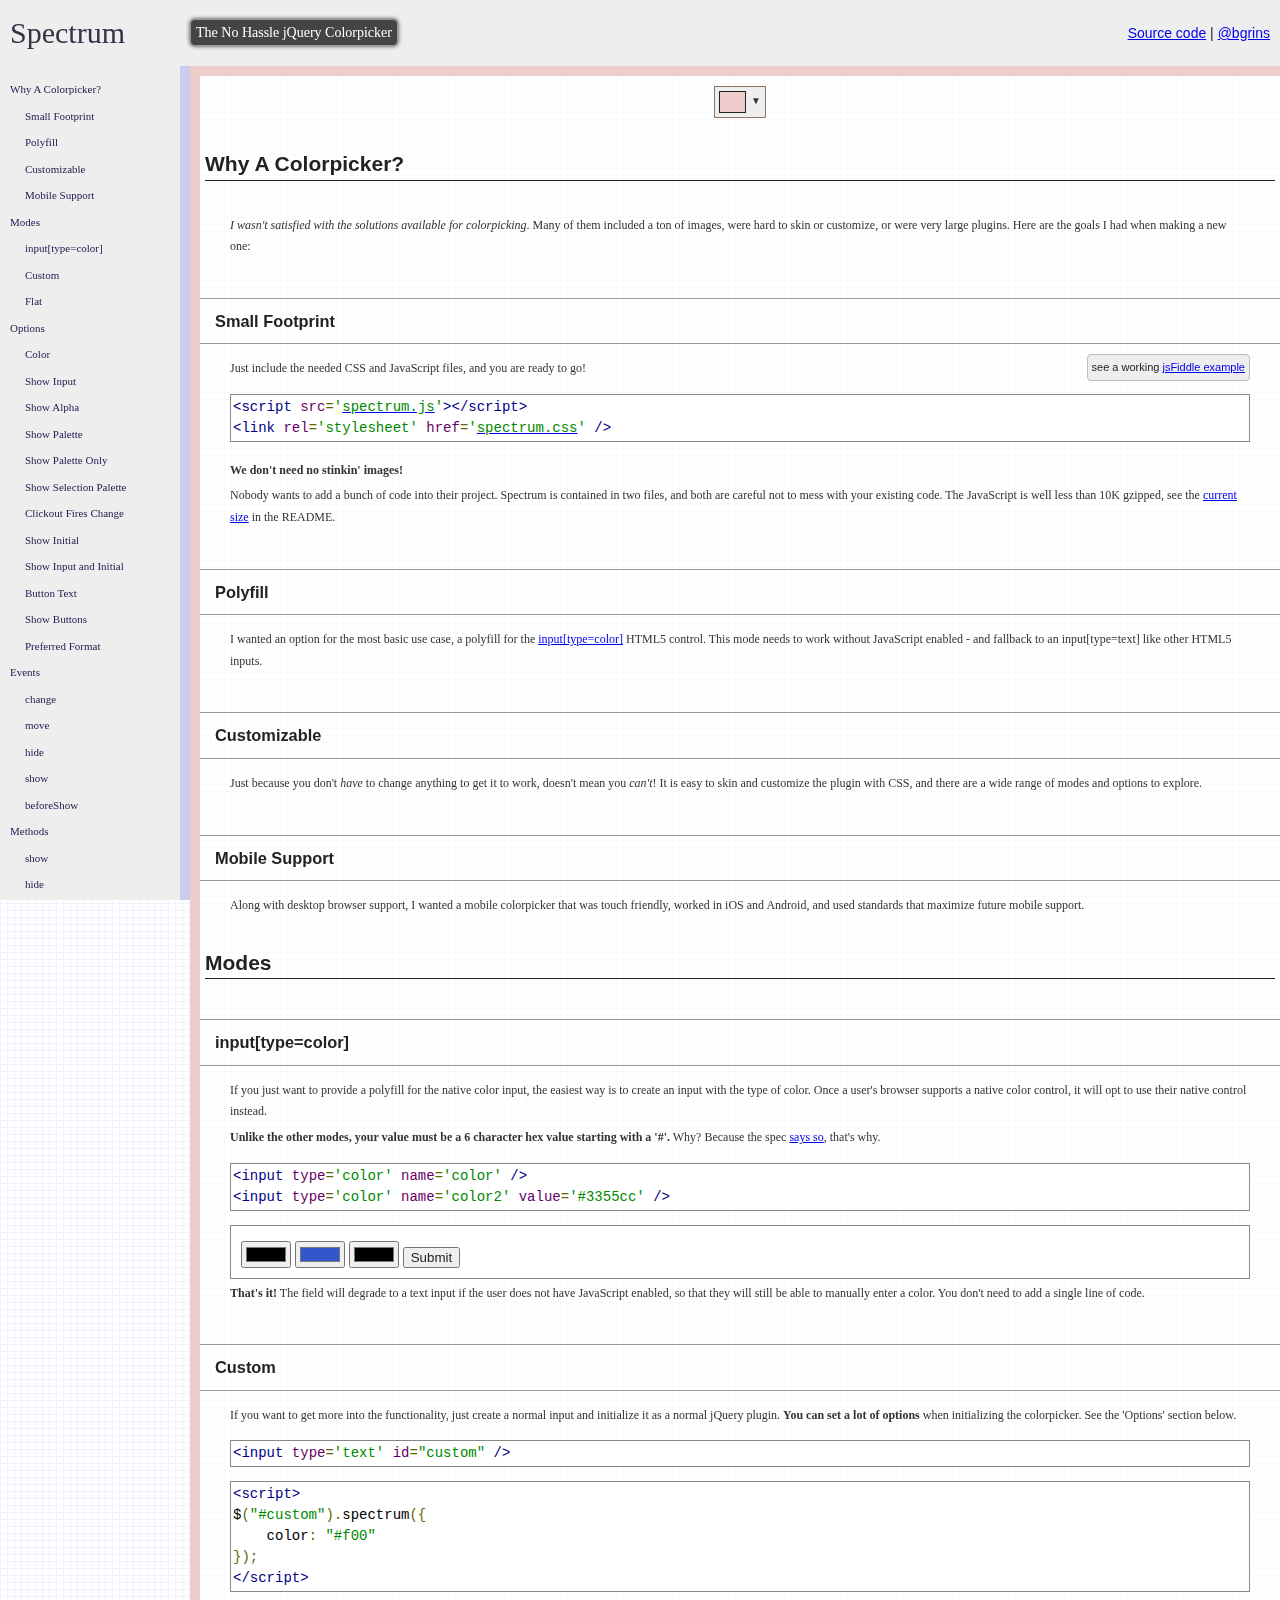
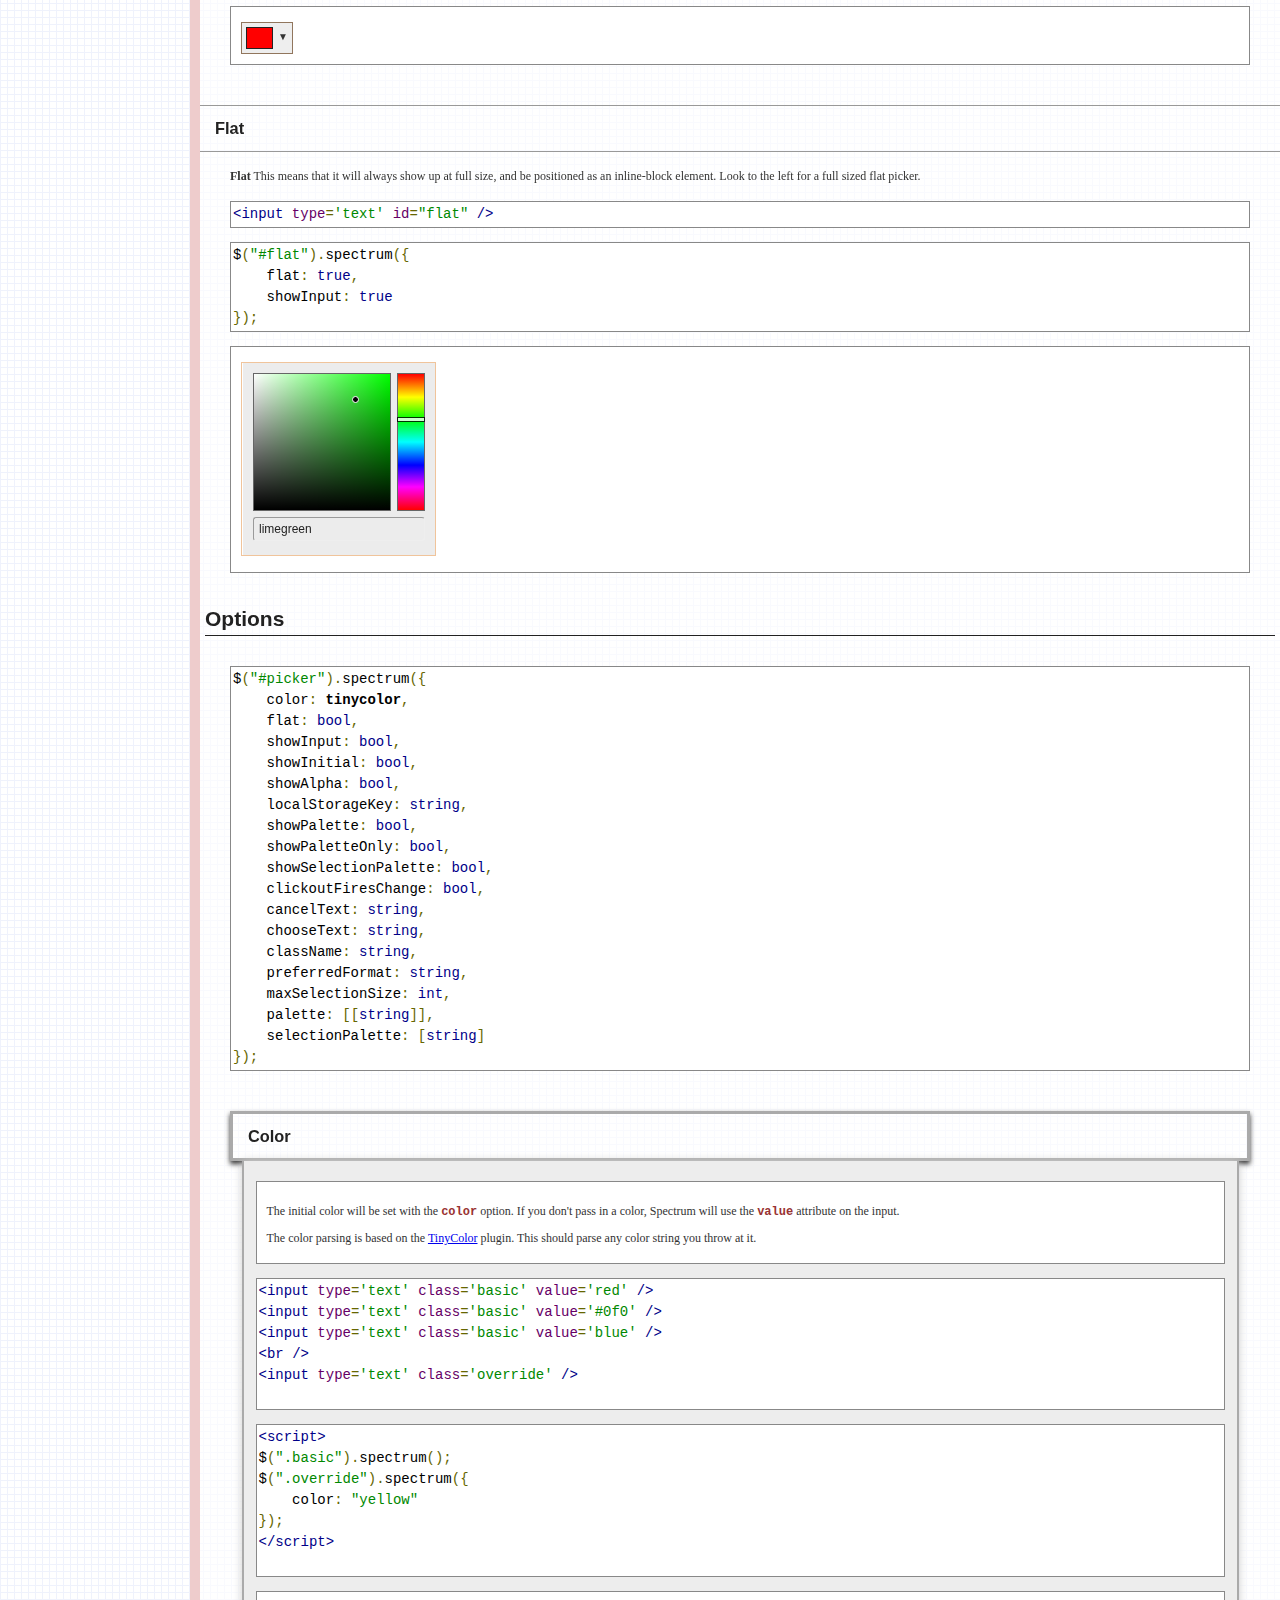
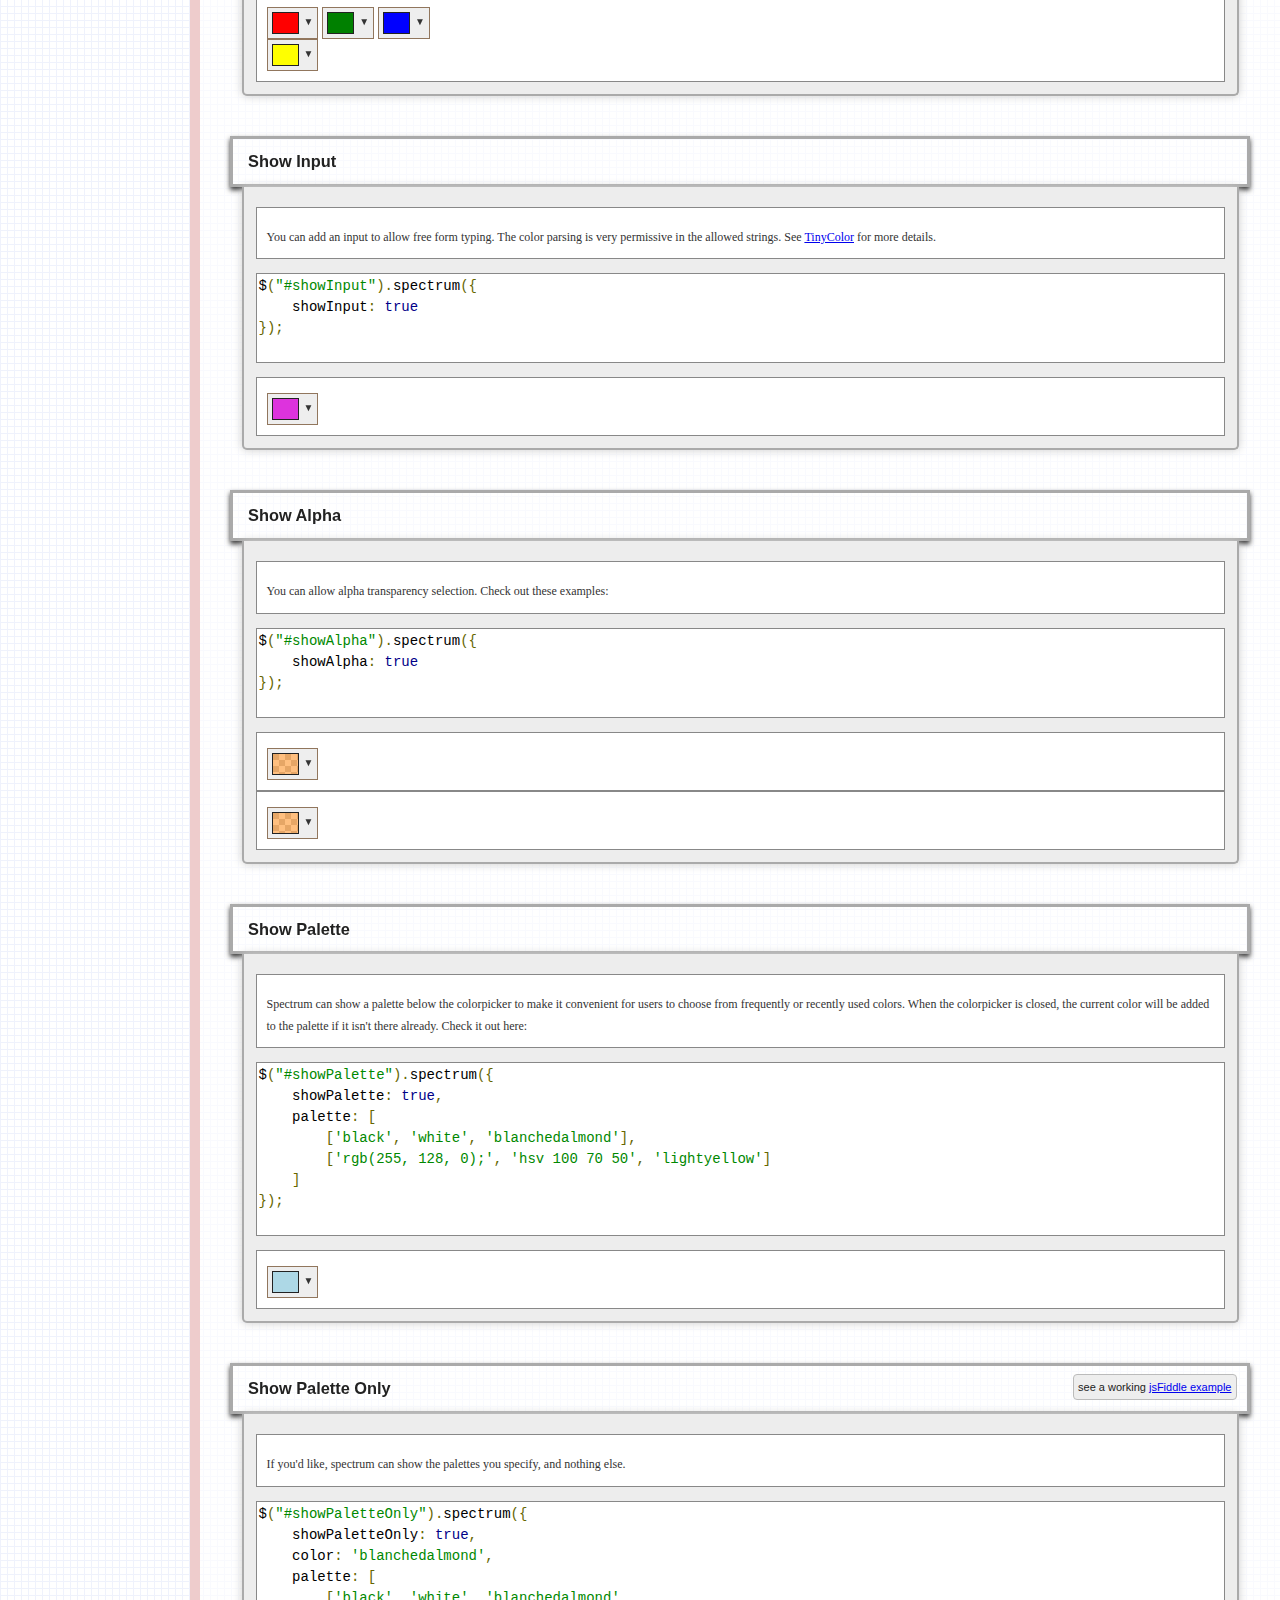
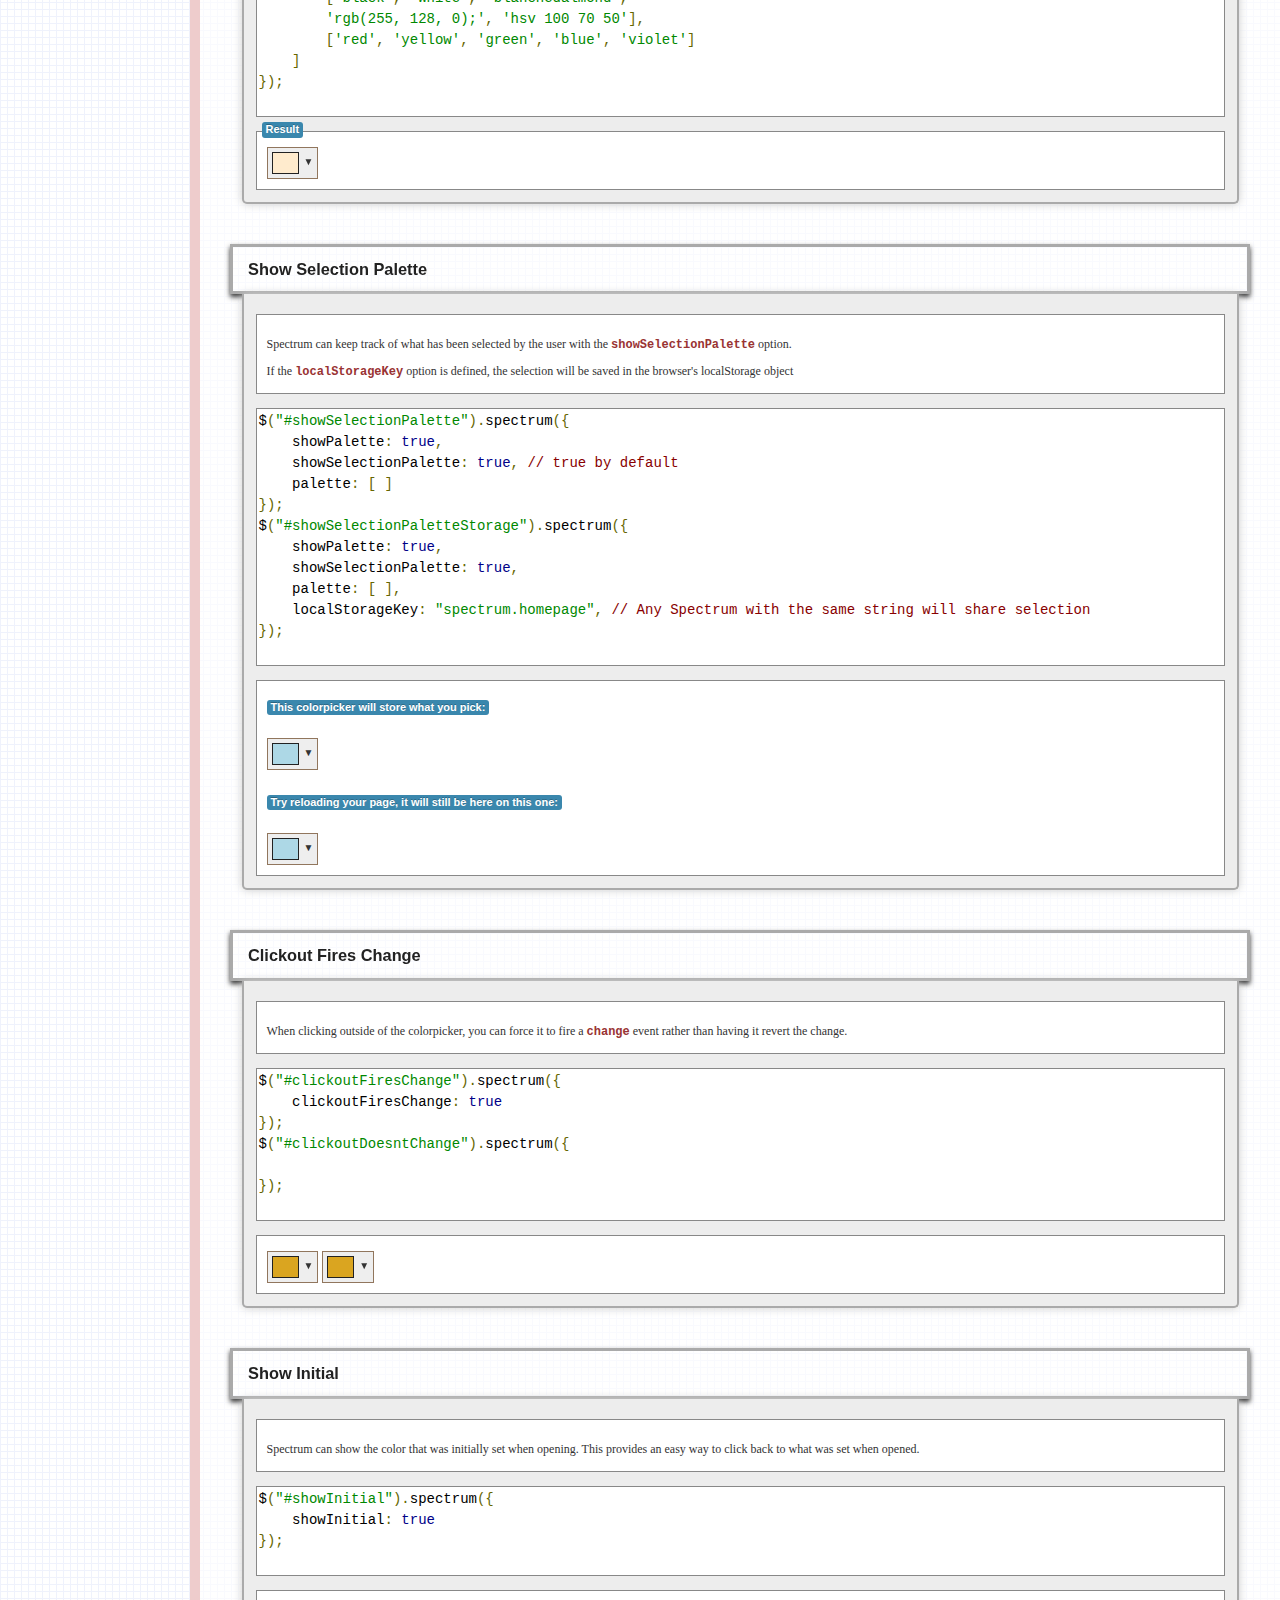
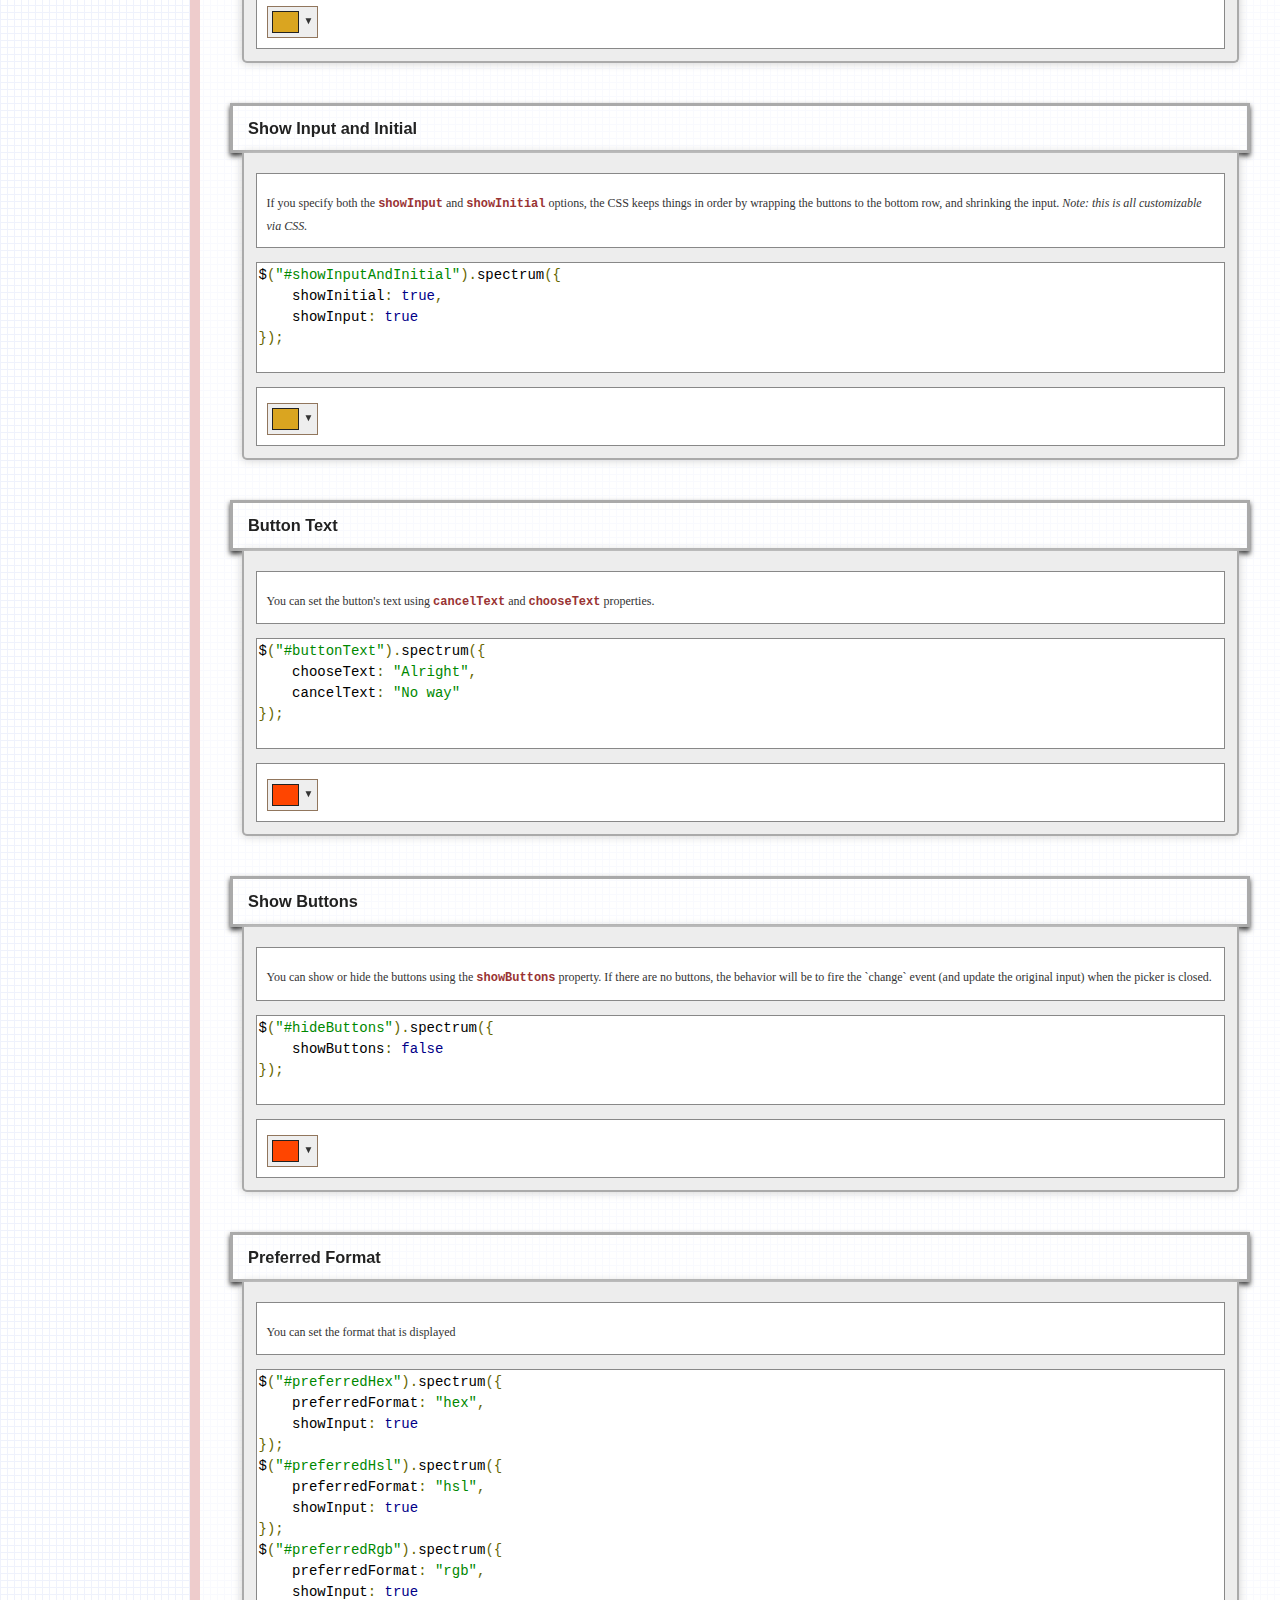
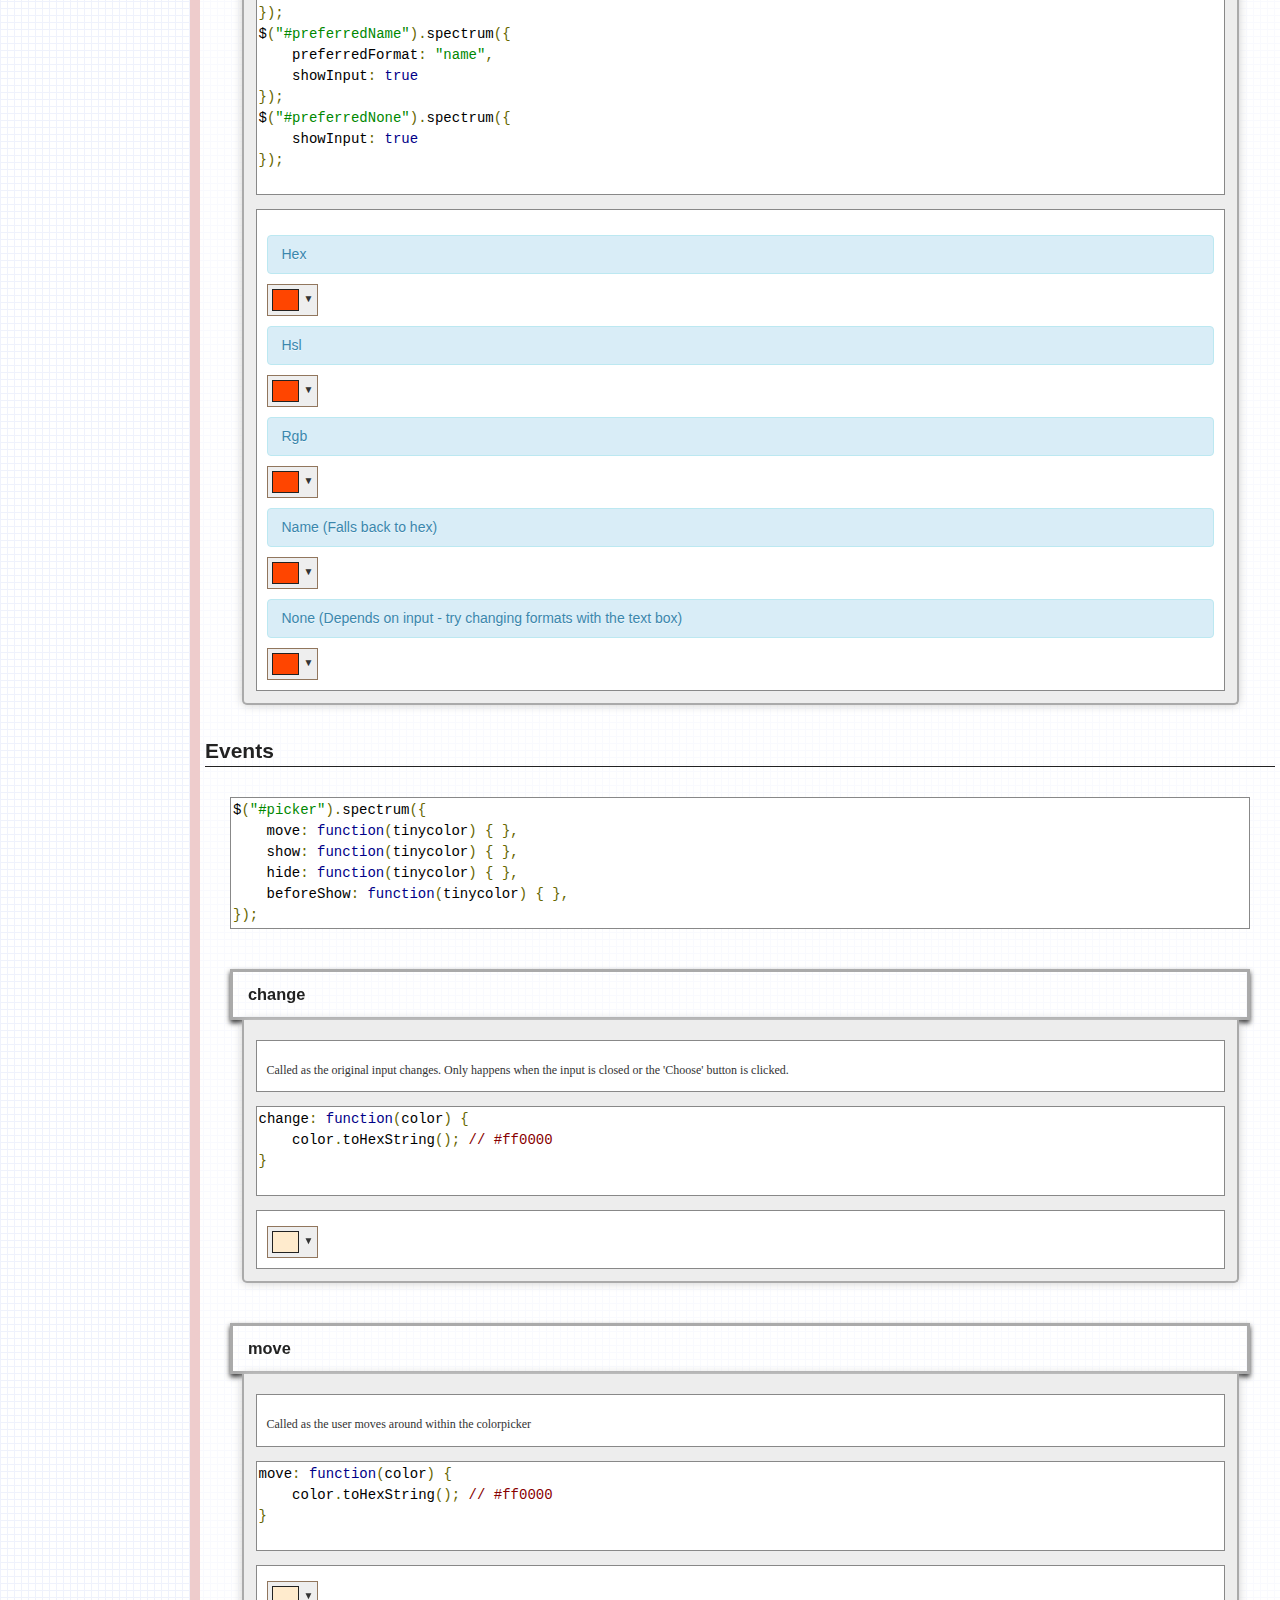
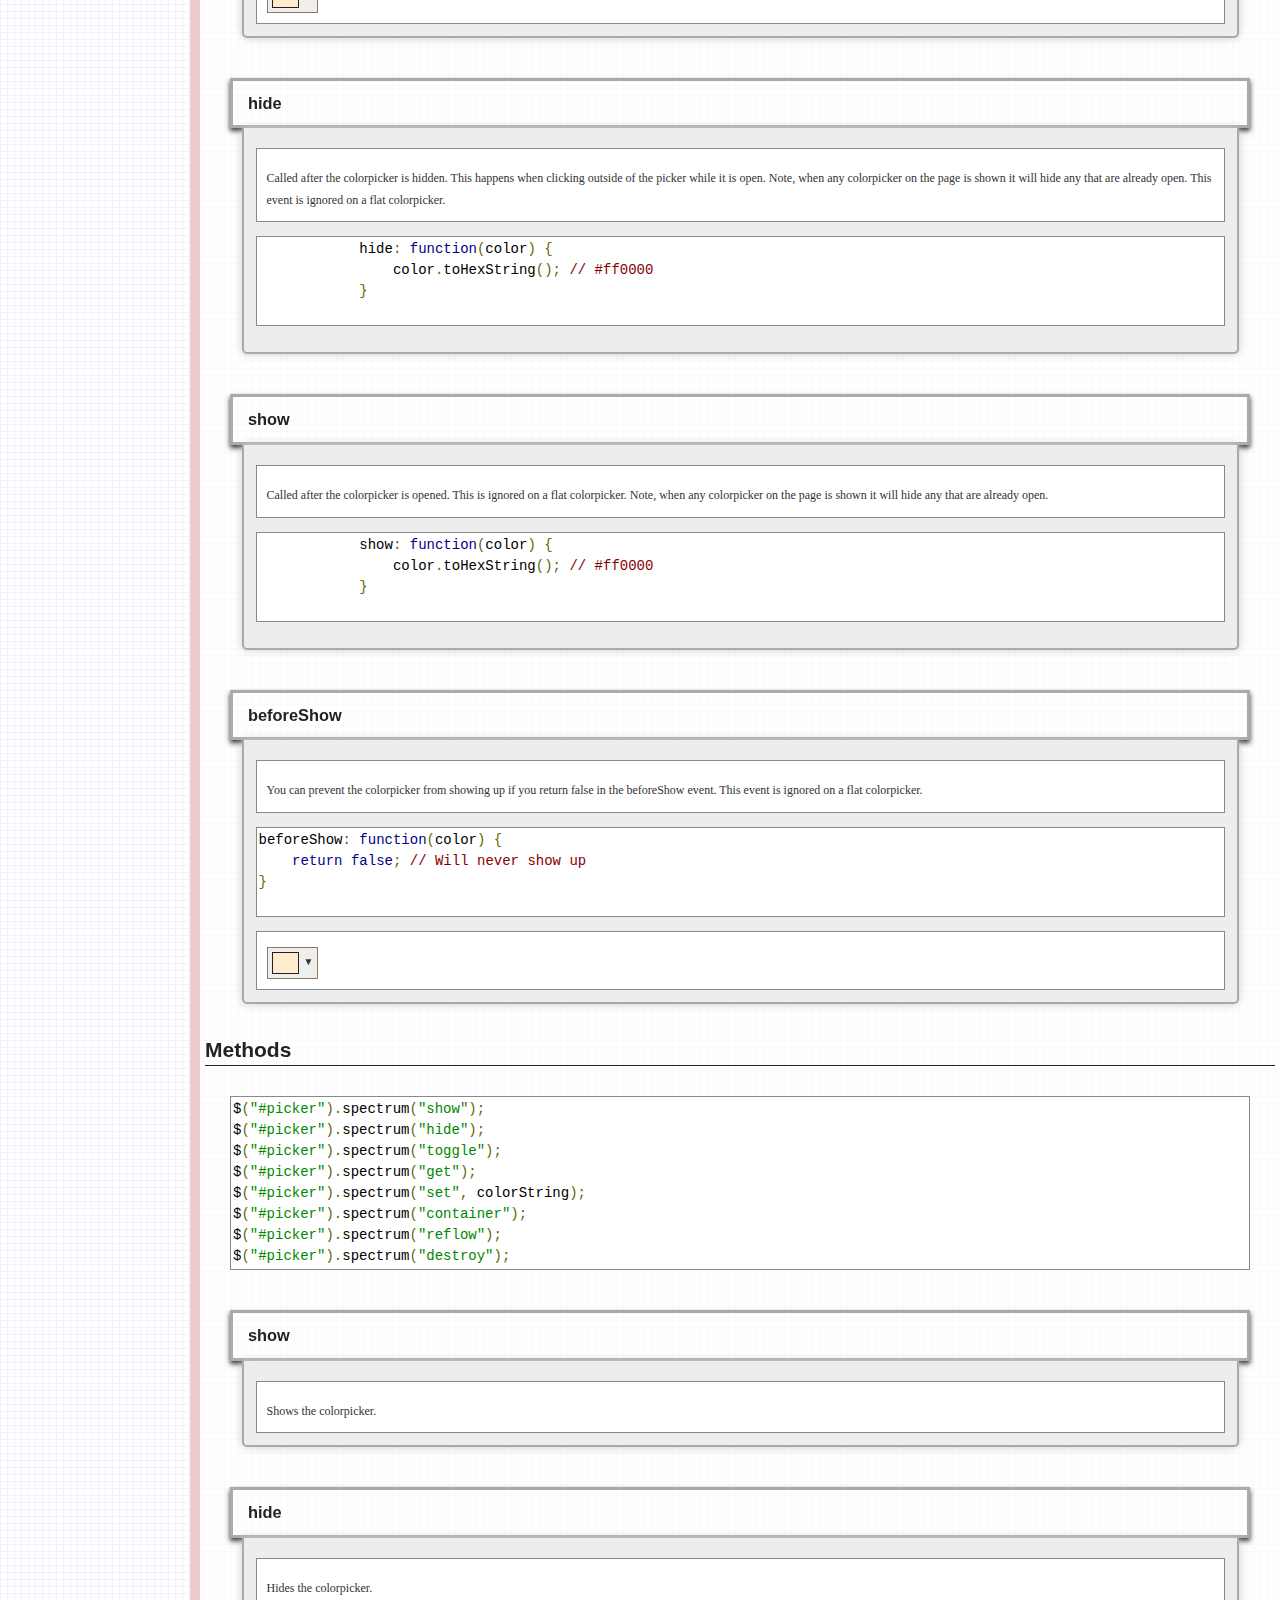
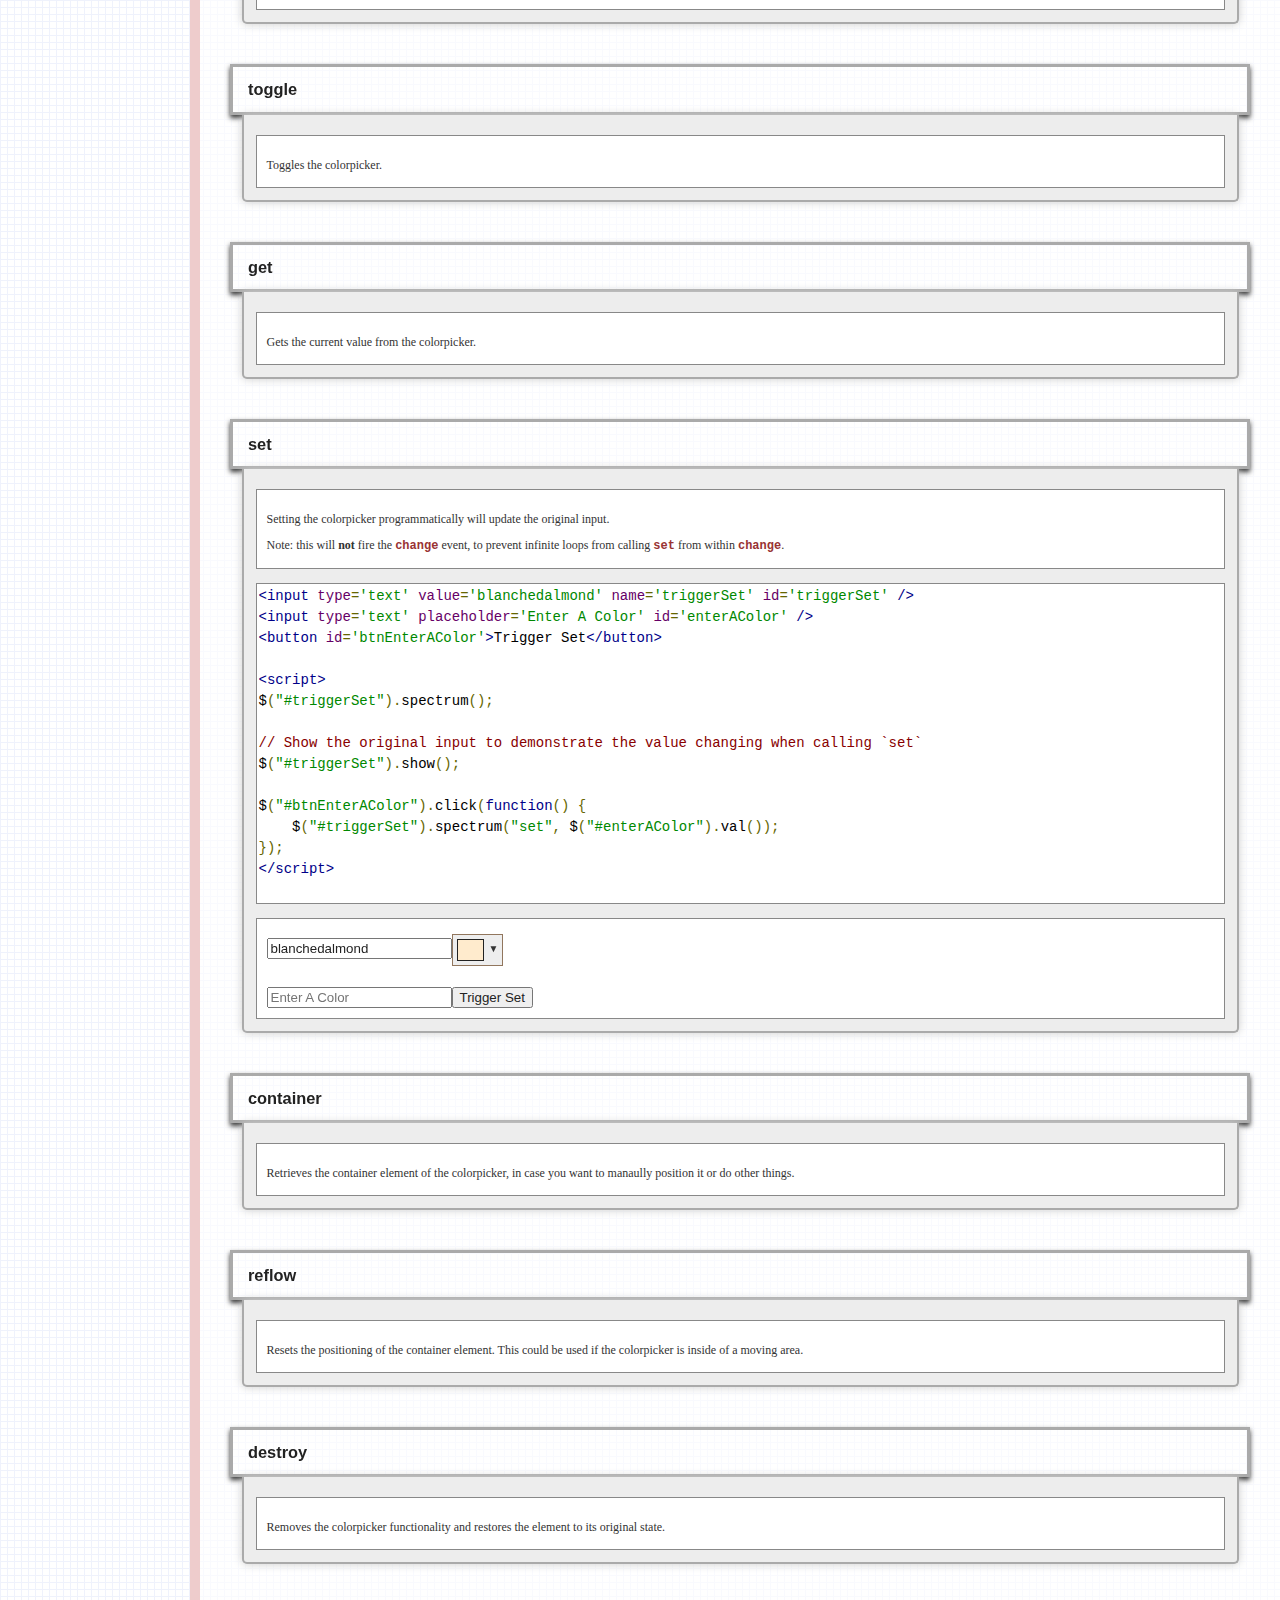
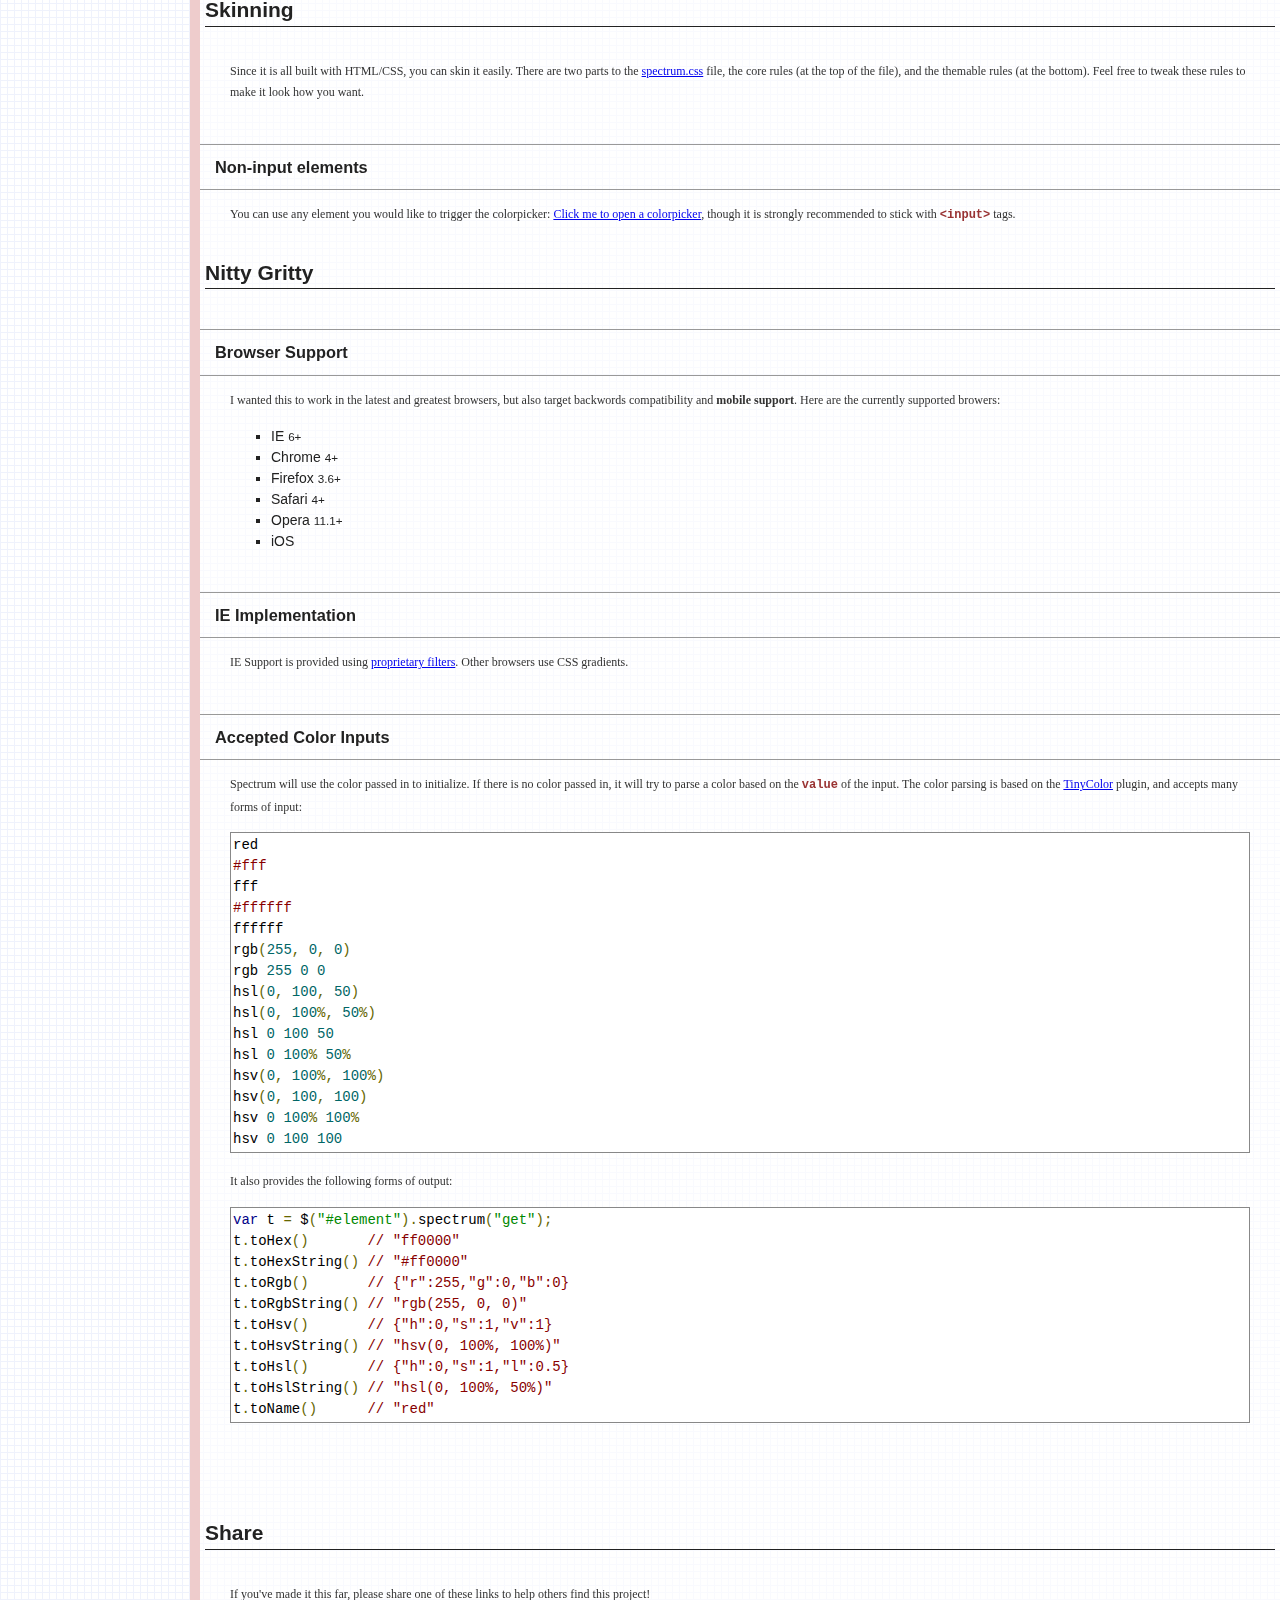
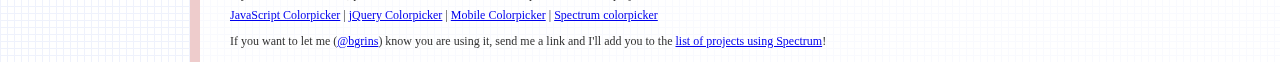
<file: js/spectrum/index.html>
<!doctype html>
<html>
<head>
    <meta http-equiv="content-type" content="text/html; charset=UTF-8">
    <title>Spectrum - The No Hassle jQuery Colorpicker</title>

    <meta name="description" content="Spectrum is a JavaScript colorpicker plugin using the jQuery framework.  It is highly customizable, but can also be used as a simple input type=color polyfill">
    <meta name="author" content="Brian Grinstead and Spectrum contributors">

    <link rel="stylesheet" type="text/css" href="spectrum.css">
    <link rel="stylesheet" type="text/css" href="docs/docs.css">
    <script type="text/javascript" src="docs/jquery-1.6.2.js"></script>
    <script type="text/javascript" src="spectrum.js"></script>
    <script type="text/javascript" src="docs/prettify.js"></script>
    <script type='text/javascript' src='docs/toc.js'></script>
    <script type='text/javascript' src='docs/docs.js'></script>
</head>
<body>
<div id='header'>
    <h1><a href='http://bgrins.github.com/spectrum'>Spectrum</a></h1> <h2><em>The No Hassle jQuery Colorpicker</em></h2>
    <div id='links'>
        <a href='http://github.com/bgrins/spectrum'>Source code</a> |
        <a href='http://twitter.com/bgrins'>@bgrins</a>
    </div>
    <br style='clear:both;' />
</div>

<div id='toc'></div>
<div id='toc-slider'></div>

<div id='docs'>
    <div id='docs-content'>

    <div id='switch-current'>
        <input type='text' name='color1' id='pick1' value='#ddddff' />
        <div id='switch-current-hsv' class='switch-current-output'></div>
        <div id='switch-current-rgb' class='switch-current-output'></div>
        <div id='switch-current-hex' class='switch-current-output'></div>
    </div>

    <div style='text-align:center;'>
    <input id="full" />
    </div>

<pre class='prettyprint hide' id='code-heading'>
&lt;input type='color' value='#f594d0' /&gt;
<input type='color' class='basic' value='#f594d0' />
</pre>
        <h2>Why A Colorpicker?</h2>
        <p><em>I wasn't satisfied with the solutions available for colorpicking</em>.
        Many of them included a ton of images, were hard to skin or customize, or were very large plugins.
        Here are the goals I had when making a new one:
        </p>

        <h3 class='point'>Small Footprint</h3>
        <div class='note'>see a working <a href='http://jsfiddle.net/bgrins/ctkY3/'>jsFiddle example</a></div>
        <p>Just include the needed CSS and JavaScript files, and you are ready to go!  </p>
<pre class='prettyprint' id='code-subheading'>
&lt;script src='<a href='http://bgrins.github.com/spectrum/spectrum.js' target="_blank">spectrum.js</a>'&gt;&lt;/script&gt;
&lt;link rel='stylesheet' href='<a href='http://bgrins.github.com/spectrum/spectrum.css' target="_blank">spectrum.css</a>' /&gt;
</pre>
        <p><strong>We don't need no stinkin' images!</strong></p>
        <p>Nobody wants to add a bunch of code into their project.  Spectrum is contained in two files, and both are careful not to mess with your existing code.
        The JavaScript is well less than 10K gzipped, see the <a href='https://github.com/bgrins/spectrum/blob/master/README.md'>current size</a> in the README.

        <h3 class='point'>Polyfill</h3>
        <p>I wanted an option for the most basic use case, a polyfill for the <a href='http://dev.w3.org/html5/markup/input.color.html'>input[type=color]</a> HTML5 control.
           This mode needs to work without JavaScript enabled - and fallback to an input[type=text] like other HTML5 inputs.
        </p>


        <h3 class='point'>Customizable</h3>
        <p>Just because you don't <em>have</em> to change anything to get it to work, doesn't mean you <em>can't</em>!
        It is easy to skin and customize the plugin with CSS, and there are a wide range of modes and options to explore.
        </p>

        <h3 class='point'>Mobile Support</h3>
        <p>Along with desktop browser support, I wanted a mobile colorpicker that was touch friendly, worked in iOS and Android, and used standards
            that maximize future mobile support.
        </p>

        <h2>Modes</h2>
        <h3 class='point'>input[type=color]</h3>

    <p>
    If you just want to provide a polyfill for the native color input,
    the easiest way is to create an input with the type of color.
    Once a user's browser supports a native color control, it will opt to use their native control instead.
    </p>
    <p><strong>Unlike the other modes, your value must be a 6 character hex value starting with a '#'.</strong>  Why?  Because the spec <a href='http://dev.w3.org/html5/markup/input.color.html#input.color.attrs.value'>says so</a>, that's why.
    </p>

<pre class='prettyprint' id='code-subheading'>
&lt;input type='color' name='color' /&gt;
&lt;input type='color' name='color2' value='#3355cc' /&gt;
</pre>
    <div class='example'>
<form method="get">
    <input type='color' name='color' />
    <input type='color' name='color2' value='#3355cc' />
    <input type='color' name='color3' value='#000000' />
    <input type="submit" />
</form>
    </div>
    <p><strong>That's it!</strong>
    The field will degrade to a text input if the user does not have JavaScript enabled,
    so that they will still be able to manually enter a color.  You don't need to add a single line of code.
    </p>

        <h3 class='point'>Custom</h3>
    <p>If you want to get more into the functionality, just create a normal input and initialize it as a normal jQuery plugin.
    <strong>You can set a lot of options</strong> when initializing the colorpicker.
    See the 'Options' section below.
    </p>

<pre class='prettyprint'>
&lt;input type='text' id="custom" /&gt;
</pre>

<pre class='prettyprint'>
&lt;script&gt;
$("#custom").spectrum({
    color: "#f00"
});
&lt;/script&gt;
</pre>

        <div class='example'>
            <input type='text' id='custom' />
        </div>

        <h3 class='point'>Flat</h3>
        <p><strong>Flat</strong>
            This means that it will always show up at full size,
            and be positioned as an inline-block element.
            Look to the left for a full sized flat picker.
        </p>

<pre class='prettyprint'>
&lt;input type='text' id="flat" /&gt;
</pre>
<pre class='prettyprint'>
$("#flat").spectrum({
    flat: true,
    showInput: true
});
</pre>

        <div class='example'>
            <input type='text' id='flat' value="limegreen" />
        </div>


        <h2>Options</h2>
<pre class='prettyprint'>
$("#picker").spectrum({
    color: <strong>tinycolor</strong>,
    flat: bool,
    showInput: bool,
    showInitial: bool,
    showAlpha: bool,
    localStorageKey: string,
    showPalette: bool,
    showPaletteOnly: bool,
    showSelectionPalette: bool,
    clickoutFiresChange: bool,
    cancelText: string,
    chooseText: string,
    className: string,
    preferredFormat: string,
    maxSelectionSize: int,
    palette: [[string]],
    selectionPalette: [string]
});
</pre>


        <h3>Color</h3>
        <div class='option-content'>
            <div class='description'>
                <p>
                The initial color will be set with the <code>color</code> option.
                If you don't pass in a color, Spectrum will use the <code>value</code> attribute on the input.
                </p>
                <p>
                The color parsing is based on the <a href='https://github.com/bgrins/TinyColor'>TinyColor</a> plugin.
                This should parse any color string you throw at it.</p>
                </p>
            </div>

            <pre class='prettyprint'>
&lt;input type='text' class='basic' value='red' /&gt;
&lt;input type='text' class='basic' value='#0f0' /&gt;
&lt;input type='text' class='basic' value='blue' /&gt;
&lt;br /&gt;
&lt;input type='text' class='override' /&gt;
            </pre>

            <pre class='prettyprint'>
&lt;script&gt;
$(".basic").spectrum();
$(".override").spectrum({
    color: "yellow"
});
&lt;/script&gt;
            </pre>
            <div class='example'>
                <input type='text' class='basic' value='red' />
                <input type='text' class='basic' value='green' />
                <input type='text' class='basic' value='blue' />
                <br />
                <input type='text' class='override' />
            </div>
        </div>

        <h3>Show Input</h3>
        <div class='option-content'>
            <div class='description'>
                <p>You can add an input to allow free form typing.  The color parsing is very permissive in the allowed strings.  See <a href='https://github.com/bgrins/TinyColor'>TinyColor</a> for more details.
            </div>
            <pre class='prettyprint'>
$("#showInput").spectrum({
    showInput: true
});
            </pre>
            <div class='example'>
                <input type='text' name='showInput' id='showInput' />
            </div>
        </div>

        <h3>Show Alpha</h3>
        <div class='option-content'>
            <div class='description'>
                <p>You can allow alpha transparency selection.  Check out these examples: </p>
            </div>
            <pre class='prettyprint'>
$("#showAlpha").spectrum({
    showAlpha: true
});
            </pre>
            <div class='example'>
                <input type='text' name='showAlpha' id='showAlpha' />
            </div>
            <div class='example'>
                <input type='text' name='showAlphaWithInput' id='showAlphaWithInput' />
            </div>
        </div>

        <h3>Show Palette</h3>
        <div class='option-content'>
            <div class='description'>
            <p>Spectrum can show a palette below the colorpicker to make it convenient for users to choose from frequently or recently used colors.  When the colorpicker is closed, the current color will be added to the palette if it isn't there already.  Check it out here: </p>
            </div>
            <pre class='prettyprint'>
$("#showPalette").spectrum({
    showPalette: true,
    palette: [
        ['black', 'white', 'blanchedalmond'],
        ['rgb(255, 128, 0);', 'hsv 100 70 50', 'lightyellow']
    ]
});
            </pre>
            <div class='example'>
                    <input type='text' name='showPalette' id='showPalette' value='lightblue' />
            </div>
        </div>

        <h3>Show Palette Only</h3>
        <div class='option-content'>
            <div class='note'>see a working <a href='http://jsfiddle.net/bgrins/S45tW/'>jsFiddle example</a></div>
            <div class='description'>
            <p>If you'd like, spectrum can show the palettes you specify, and nothing else.</p>
            </div>

            <pre class='prettyprint'>
$("#showPaletteOnly").spectrum({
    showPaletteOnly: true,
    color: 'blanchedalmond',
    palette: [
        ['black', 'white', 'blanchedalmond',
        'rgb(255, 128, 0);', 'hsv 100 70 50'],
        ['red', 'yellow', 'green', 'blue', 'violet']
    ]
});
            </pre>
            <div class='example'>
            <span class='label label-result'>
            Result
            </span>
                <input type='text' name='showPaletteOnly' id='showPaletteOnly'  />
            </div>
        </div>

        <h3>Show Selection Palette</h3>
        <div class='option-content'>
            <div class='description'>
                <p>Spectrum can keep track of what has been selected by the user with the <code>showSelectionPalette</code> option.</p>
                <p>If the <code>localStorageKey</code> option is defined, the selection will be saved in the browser's localStorage object</p>
            </div>

            <pre class='prettyprint'>
$("#showSelectionPalette").spectrum({
    showPalette: true,
    showSelectionPalette: true, // true by default
    palette: [ ]
});
$("#showSelectionPaletteStorage").spectrum({
    showPalette: true,
    showSelectionPalette: true,
    palette: [ ],
    localStorageKey: "spectrum.homepage", // Any Spectrum with the same string will share selection
});
            </pre>

            <div class='example'>
                    <span class='label label-info'>This colorpicker will store what you pick:</span><br /><br />
                    <input type='text' name='showSelectionPalette' id='showSelectionPalette' value='lightblue' /><br /><br />
                    <span class='label label-info'>Try reloading your page, it will still be here on this one:</span><br /><br />
                    <input type='text' name='showSelectionPaletteStorage' id='showSelectionPaletteStorage' value='lightblue' />
            </div>
        </div>

        <h3>Clickout Fires Change</h3>
        <div class='option-content'>
            <div class='description'>
                <p>
                When clicking outside of the colorpicker, you can force it to fire a <code>change</code> event rather than having it revert the change.
                </p>
            </div>

            <pre class='prettyprint'>
$("#clickoutFiresChange").spectrum({
    clickoutFiresChange: true
});
$("#clickoutDoesntChange").spectrum({

});
            </pre>

            <div class='example'>
                    <input type='text' name='clickoutFiresChange' id='clickoutFiresChange' value='goldenrod' />
                    <input type='text' name='clickoutDoesntFireChange' id='clickoutDoesntFireChange' value='goldenrod' />
            </div>
        </div>

        <h3>Show Initial</h3>
        <div class='option-content'>
            <div class='description'>
                <p>
                Spectrum can show the color that was initially set when opening.
                This provides an easy way to click back to what was set when opened.
                </p>
            </div>

            <pre class='prettyprint'>
$("#showInitial").spectrum({
    showInitial: true
});
            </pre>

            <div class='example'>
                    <input type='text' name='showInitial' id='showInitial' value='goldenrod' />
            </div>
        </div>

        <h3>Show Input and Initial</h3>
        <div class='option-content'>
            <div class='description'>
                <p>If you specify both the <code>showInput</code> and <code>showInitial</code> options, the CSS keeps things in order by wrapping the buttons to the bottom row, and shrinking the input.   <em>Note: this is all customizable via CSS.</em></p>
            </div>
            <pre class='prettyprint'>
$("#showInputAndInitial").spectrum({
    showInitial: true,
    showInput: true
});
            </pre>

            <div class='example'>
                    <input type='text' name='showInputAndInitial' id='showInputAndInitial' value='goldenrod' />
            </div>
        </div>
        <h3>Button Text</h3>
        <div class='option-content'>
            <div class='description'>
                <p>You can set the button's text using <code>cancelText</code> and <code>chooseText</code> properties.</p>
            </div>

            <pre class='prettyprint'>
$("#buttonText").spectrum({
    chooseText: "Alright",
    cancelText: "No way"
});
            </pre>

            <div class='example'>
                    <input type='text' name='buttonText' id='buttonText' value='orangered' />
            </div>
        </div>

        <h3>Show Buttons</h3>
        <div class='option-content'>
            <div class='description'>
                <p>
                You can show or hide the buttons using the <code>showButtons</code> property.
                If there are no buttons, the behavior will be to fire the `change` event (and update the original input) when the picker is closed.
                </p>
            </div>

            <pre class='prettyprint'>
$("#hideButtons").spectrum({
    showButtons: false
});
            </pre>

            <div class='example'>
                    <input type='text' name='hideButtons' id='hideButtons' value='orangered' />
            </div>
        </div>

        <h3>Preferred Format</h3>
        <div class='option-content'>
            <div class='description'>
                <p>You can set the format that is displayed</p>
            </div>

            <pre class='prettyprint'>
$("#preferredHex").spectrum({
    preferredFormat: "hex",
    showInput: true
});
$("#preferredHsl").spectrum({
    preferredFormat: "hsl",
    showInput: true
});
$("#preferredRgb").spectrum({
    preferredFormat: "rgb",
    showInput: true
});
$("#preferredName").spectrum({
    preferredFormat: "name",
    showInput: true
});
$("#preferredNone").spectrum({
    showInput: true
});
            </pre>
            <div class='example'>
                    <div class='alert alert-info'>Hex</div>
                    <input type='text' name='preferredHex' id='preferredHex' value='orangered' />
                    <div class='alert alert-info'>Hsl</div>
                    <input type='text' name='preferredHsl' id='preferredHsl' value='orangered' />
                    <div class='alert alert-info'>Rgb</div>
                    <input type='text' name='preferredRgb' id='preferredRgb' value='orangered' />
                    <div class='alert alert-info'>Name (Falls back to hex)</div>
                    <input type='text' name='preferredName' id='preferredName' value='orangered' />
                    <div class='alert alert-info'>None (Depends on input - try changing formats with the text box)</div>
                    <input type='text' name='preferredNone' id='preferredNone' value='orangered' />
            </div>
        </div>

        <h2>Events</h2>

<pre class='prettyprint'>
$("#picker").spectrum({
    move: function(tinycolor) { },
    show: function(tinycolor) { },
    hide: function(tinycolor) { },
    beforeShow: function(tinycolor) { },
});
</pre>

        <h3>change</h3>
        <div class='option-content'>
            <div class='description'>
                <p>Called as the original input changes.  Only happens when the input is closed or the 'Choose' button is clicked.</p>
            </div>

            <pre class='prettyprint'>
change: function(color) {
    color.toHexString(); // #ff0000
}
            </pre>

            <div class='example'>
                <input type='text' value='blanchedalmond' name='changeOnMoveNo' id='changeOnMoveNo' />
                <em id='changeOnMoveNoLabel' class='em-label'></em>
            </div>
        </div>

        <h3>move</h3>

        <div class='option-content'>
            <div class='description'>
                <p>Called as the user moves around within the colorpicker</p>
            </div>

            <pre class='prettyprint'>
move: function(color) {
    color.toHexString(); // #ff0000
}
            </pre>

            <div class='example'>
                <input type='text' value='blanchedalmond' name='changeOnMove' id='changeOnMove' />
                <em id='changeOnMoveLabel'  class='em-label'></em>
            </div>
        </div>

        <h3>hide</h3>

        <div class='option-content'>
            <div class='description'>

                <p>
                Called after the colorpicker is hidden.
                This happens when clicking outside of the picker while it is open.
                Note, when any colorpicker on the page is shown it will hide any that are already open.
                This event is ignored on a flat colorpicker.
                </p>
            </div>

            <pre class='prettyprint'>
            hide: function(color) {
                color.toHexString(); // #ff0000
            }
            </pre>
        </div>

        <h3>show</h3>

        <div class='option-content'>
            <div class='description'>
                <p>
                Called after the colorpicker is opened.
                This is ignored on a flat colorpicker.
                Note, when any colorpicker on the page is shown it will hide any that are already open.
                </p>
            </div>

            <pre class='prettyprint'>
            show: function(color) {
                color.toHexString(); // #ff0000
            }
            </pre>
        </div>

        <h3>beforeShow</h3>

        <div class='option-content'>
            <div class='description'>
                <p>
                You can prevent the colorpicker from showing up if you return false in the beforeShow event.
                This event is ignored on a flat colorpicker.
                </p>
            </div>

            <pre class='prettyprint'>
beforeShow: function(color) {
    return false; // Will never show up
}
            </pre>

            <div class='example'>
                <input type='text' value='blanchedalmond' name='beforeShow' id='beforeShow' />
            </div>
        </div>

        <h2>Methods</h2>
<pre class='prettyprint'>
$("#picker").spectrum("show");
$("#picker").spectrum("hide");
$("#picker").spectrum("toggle");
$("#picker").spectrum("get");
$("#picker").spectrum("set", colorString);
$("#picker").spectrum("container");
$("#picker").spectrum("reflow");
$("#picker").spectrum("destroy");
</pre>


        <h3>show</h3>

        <div class='option-content'>
            <div class='description'>
                <p>
                Shows the colorpicker.
                </p>
            </div>
        </div>

        <h3>hide</h3>

        <div class='option-content'>
            <div class='description'>
                <p>
                Hides the colorpicker.
                </p>
            </div>
        </div>

        <h3>toggle</h3>

        <div class='option-content'>
            <div class='description'>
                <p>
                Toggles the colorpicker.
                </p>
            </div>
        </div>

        <h3>get</h3>

        <div class='option-content'>
            <div class='description'>
                <p>
                Gets the current value from the colorpicker.
                </p>
            </div>
        </div>

        <h3>set</h3>

        <div class='option-content'>
            <div class='description'>
                <p>
                Setting the colorpicker programmatically will update the original input.
                </p>
                <p>
                Note: this will <strong>not</strong> fire the <code>change</code> event,
                to prevent infinite loops from calling <code>set</code> from within <code>change</code>.
                </p>
            </div>

            <pre class='prettyprint'>
&lt;input type='text' value='blanchedalmond' name='triggerSet' id='triggerSet' /&gt;
&lt;input type='text' placeholder='Enter A Color' id='enterAColor' /&gt;
&lt;button id='btnEnterAColor'&gt;Trigger Set&lt;/button&gt;

&lt;script&gt;
$("#triggerSet").spectrum();

// Show the original input to demonstrate the value changing when calling `set`
$("#triggerSet").show();

$("#btnEnterAColor").click(function() {
    $("#triggerSet").spectrum("set", $("#enterAColor").val());
});
&lt;/script&gt;
            </pre>

            <div class='example'>
                <input type='text' value='blanchedalmond' name='triggerSet' id='triggerSet' /><br /><br />
                <input type='text' placeholder='Enter A Color' id='enterAColor' /><button id='btnEnterAColor'>Trigger Set</button>
            </div>
        </div>

        <h3>container</h3>

        <div class='option-content'>
            <div class='description'>
                <p>
                Retrieves the container element of the colorpicker, in case you want to manaully position it or do other things.
                </p>
            </div>
        </div>

        <h3>reflow</h3>

        <div class='option-content'>
            <div class='description'>
                <p>
                Resets the positioning of the container element.  This could be used if the colorpicker is inside of a moving area.
                </p>
            </div>
        </div>

        <h3>destroy</h3>

        <div class='option-content'>
            <div class='description'>
                <p>
                Removes the colorpicker functionality and restores the element to its original state.
                </p>
            </div>
        </div>


        <h2>Skinning</h2>

        <p>Since it is all built with HTML/CSS, you can skin it easily.  There are two parts to the <a href='https://github.com/bgrins/spectrum/blob/master/spectrum.css'>spectrum.css</a> file, the core rules (at the top of the file), and the themable rules (at the bottom).  Feel free to tweak these rules to make it look how you want.</p>

        <h3 class='point'>Non-input elements</h3>
        <p>
            You can use any element you would like to trigger the colorpicker: <a href='#' id='openWithLink'>Click me to open a colorpicker</a>, though it is strongly recommended to stick with <code>&lt;input&gt;</code> tags.
        </p>

        <h2>Nitty Gritty</h2>

        <h3 class='point'>Browser Support</h3>
        <p>I wanted this to work in the latest and greatest browsers, but also target backwords compatibility and <strong>mobile support</strong>.
        Here are the currently supported browers:
        <ul>
            <li>IE <small>6+</small></li>
            <li>Chrome <small>4+</small></li>
            <li>Firefox <small>3.6+</small></li>
            <li>Safari <small>4+</small></li>
            <li>Opera <small>11.1+</small></li>
            <li>iOS</li>
        </ul>

        <h3 class='point'>IE Implementation</h3>
        <p>
        IE Support is provided using
        <a href='http://msdn.microsoft.com/en-us/library/ms532997(v=vs.85).aspx'>proprietary filters</a>.
        Other browsers use CSS gradients.
        </p>


        <h3 class='point'>Accepted Color Inputs</h3>
        <p>Spectrum will use the color passed in to initialize.  If there is no color passed in,
        it will try to parse a color based on the <code>value</code> of the input.  The color parsing is based on the <a href='https://github.com/bgrins/TinyColor'>TinyColor</a> plugin, and accepts many forms of input:</p>
<pre class='prettyprint'>
red
#fff
fff
#ffffff
ffffff
rgb(255, 0, 0)
rgb 255 0 0
hsl(0, 100, 50)
hsl(0, 100%, 50%)
hsl 0 100 50
hsl 0 100% 50%
hsv(0, 100%, 100%)
hsv(0, 100, 100)
hsv 0 100% 100%
hsv 0 100 100
</pre>
        <p>It also provides the following forms of output:</p>
<pre class='prettyprint'>
var t = $("#element").spectrum("get");
t.toHex()       // "ff0000"
t.toHexString() // "#ff0000"
t.toRgb()       // {"r":255,"g":0,"b":0}
t.toRgbString() // "rgb(255, 0, 0)"
t.toHsv()       // {"h":0,"s":1,"v":1}
t.toHsvString() // "hsv(0, 100%, 100%)"
t.toHsl()       // {"h":0,"s":1,"l":0.5}
t.toHslString() // "hsl(0, 100%, 50%)"
t.toName()      // "red"
</pre>


    <div class='footer'>
        <h2>Share</h2>
        <p>
        If you've made it this far, please share one of these links to help others find this project!
        <br />
        <a href='http://bgrins.github.com/spectrum'>JavaScript Colorpicker</a> |
        <a href='http://bgrins.github.com/spectrum'>jQuery Colorpicker</a> |
        <a href='http://bgrins.github.com/spectrum'>Mobile Colorpicker</a> |
        <a href='http://bgrins.github.com/spectrum'>Spectrum colorpicker</a>
        </p>
        <p>
        If you want to let me (<a href='http://twitter.com/bgrins'>@bgrins</a>) know you are using it, send me a link and I'll add you to the <a href='https://github.com/bgrins/spectrum/wiki/Sites-Using-Spectrum'>list of projects using Spectrum</a>!
        </p>
    </div>

    </div>

</div>


<script type="text/javascript">

  var _gaq = _gaq || [];
  _gaq.push(['_setAccount', 'UA-8259845-4']);
  _gaq.push(['_trackPageview']);

  (function() {
    var ga = document.createElement('script'); ga.type = 'text/javascript'; ga.async = true;
    ga.src = ('https:' == document.location.protocol ? 'https://ssl' : 'http://www') + '.google-analytics.com/ga.js';
    var s = document.getElementsByTagName('script')[0]; s.parentNode.insertBefore(ga, s);
  })();

</script>
</body>
</html>
</file>
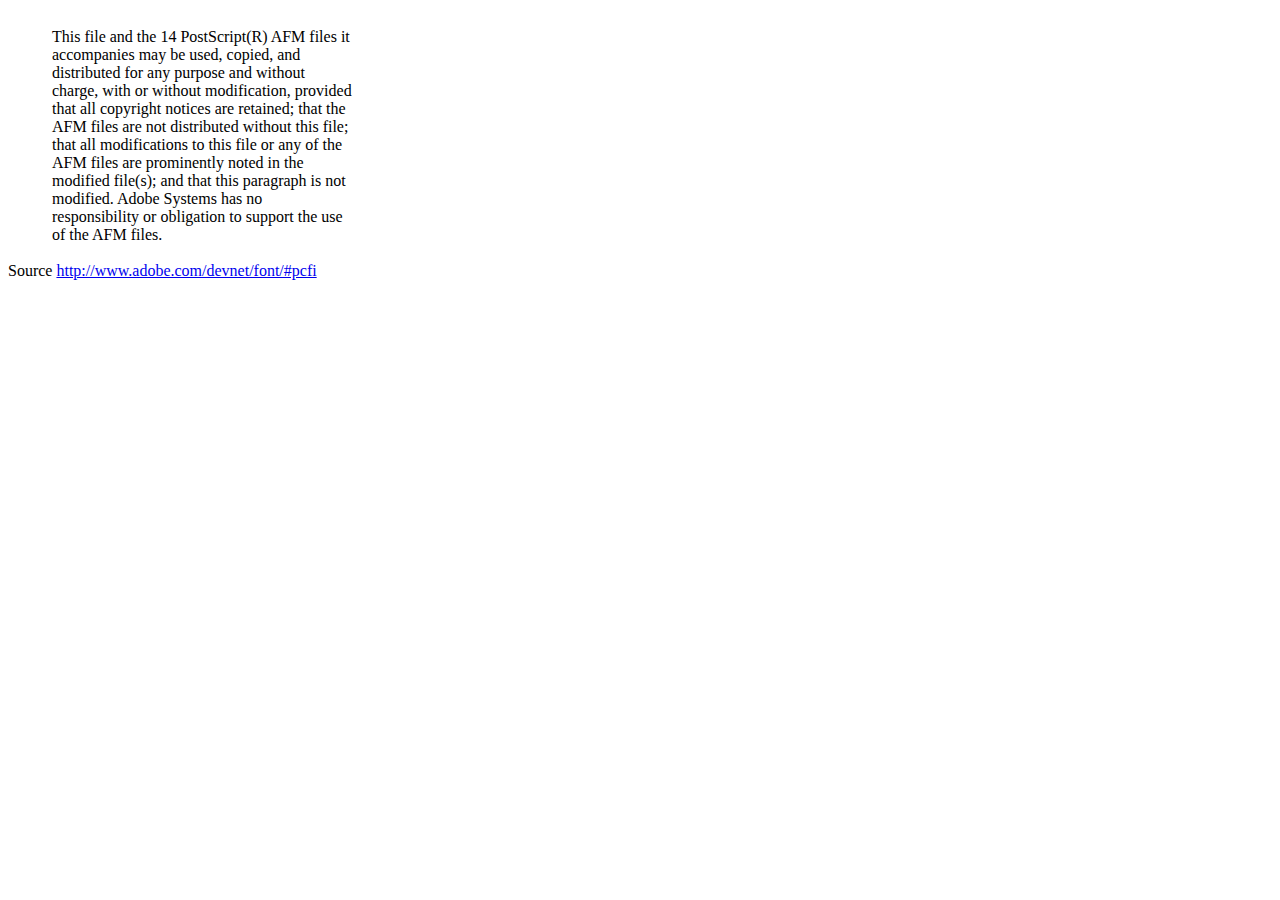
<file: dompdf/lib/fonts-new/mustRead.html>
<html>
	<head>
		<meta http-equiv="content-type" content="text/html;charset=iso-8859-1">
		<meta name="generator" content="Adobe GoLive 4">
		<title>Core 14 AFM Files - ReadMe</title>
	</head>
	<body bgcolor="white">
		<font color="white">or</font>
		<table border="0" cellpadding="0" cellspacing="2">
			<tr>
				<td width="40"></td>
				<td width="300">This file and the 14 PostScript(R) AFM files it accompanies may be used, copied, and distributed for any purpose and without charge, with or without modification, provided that all copyright notices are retained; that the AFM files are not distributed without this file; that all modifications to this file or any of the AFM files are prominently noted in the modified file(s); and that this paragraph is not modified. Adobe Systems has no responsibility or obligation to support the use of the AFM files. <font color="white">Col</font></td>
			</tr>
		</table>
		<p>Source <a href="http://www.adobe.com/devnet/font/#pcfi">http://www.adobe.com/devnet/font/#pcfi</a></p>
</body>
</html>
</file>
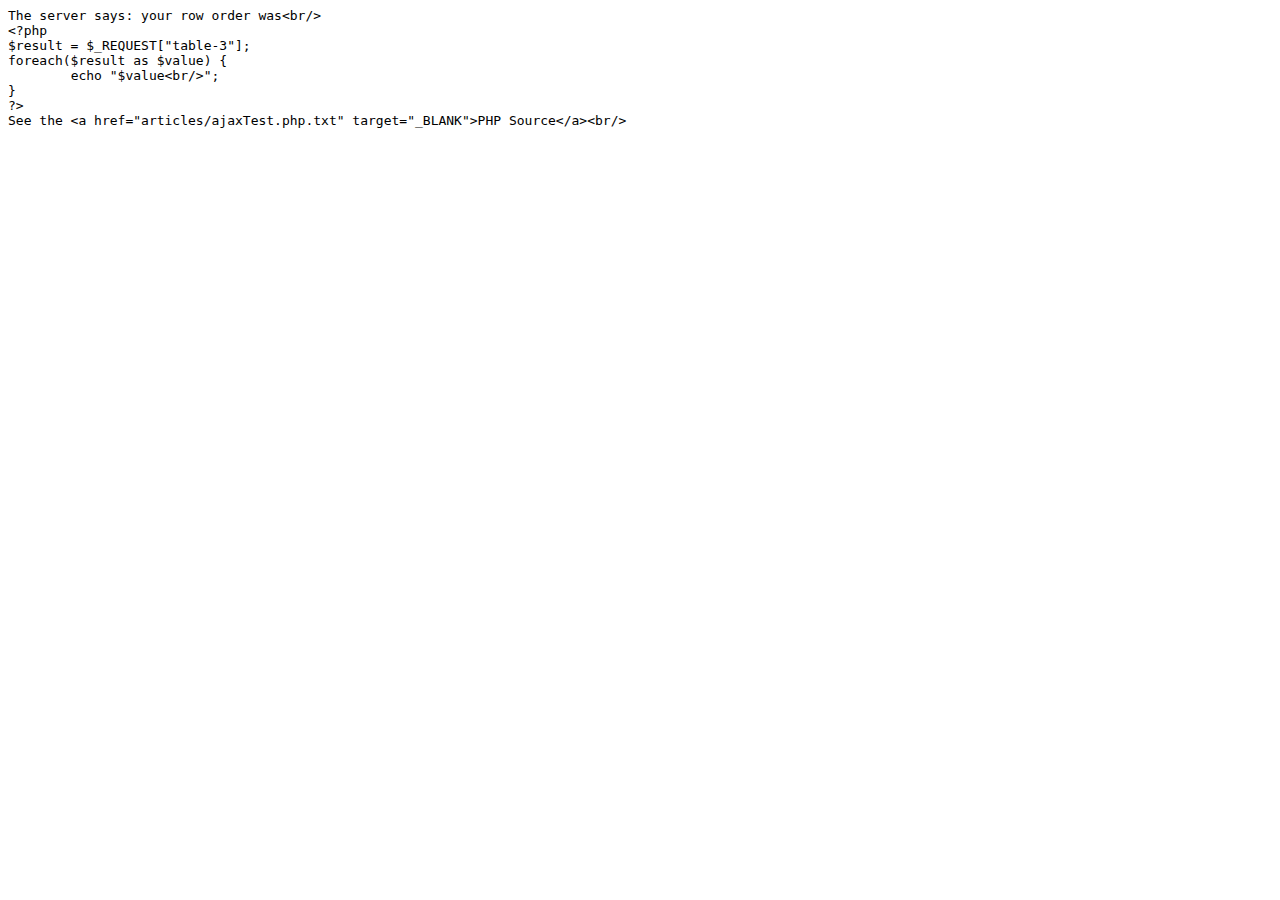
<file: js/TableDnD/server/ajaxTest_php.html>
<html>
<title>ajaxText.php</title>
<body>
<pre>
The server says: your row order was&lt;br/&gt;
&lt;?php
$result = $_REQUEST[&quot;table-3&quot;];
foreach($result as $value) {
	echo &quot;$value&lt;br/&gt;&quot;;
}
?&gt;
See the &lt;a href=&quot;articles/ajaxTest.php.txt&quot; target=&quot;_BLANK&quot;&gt;PHP Source&lt;/a&gt;&lt;br/&gt;
</pre>
</body>
</html>
</file>
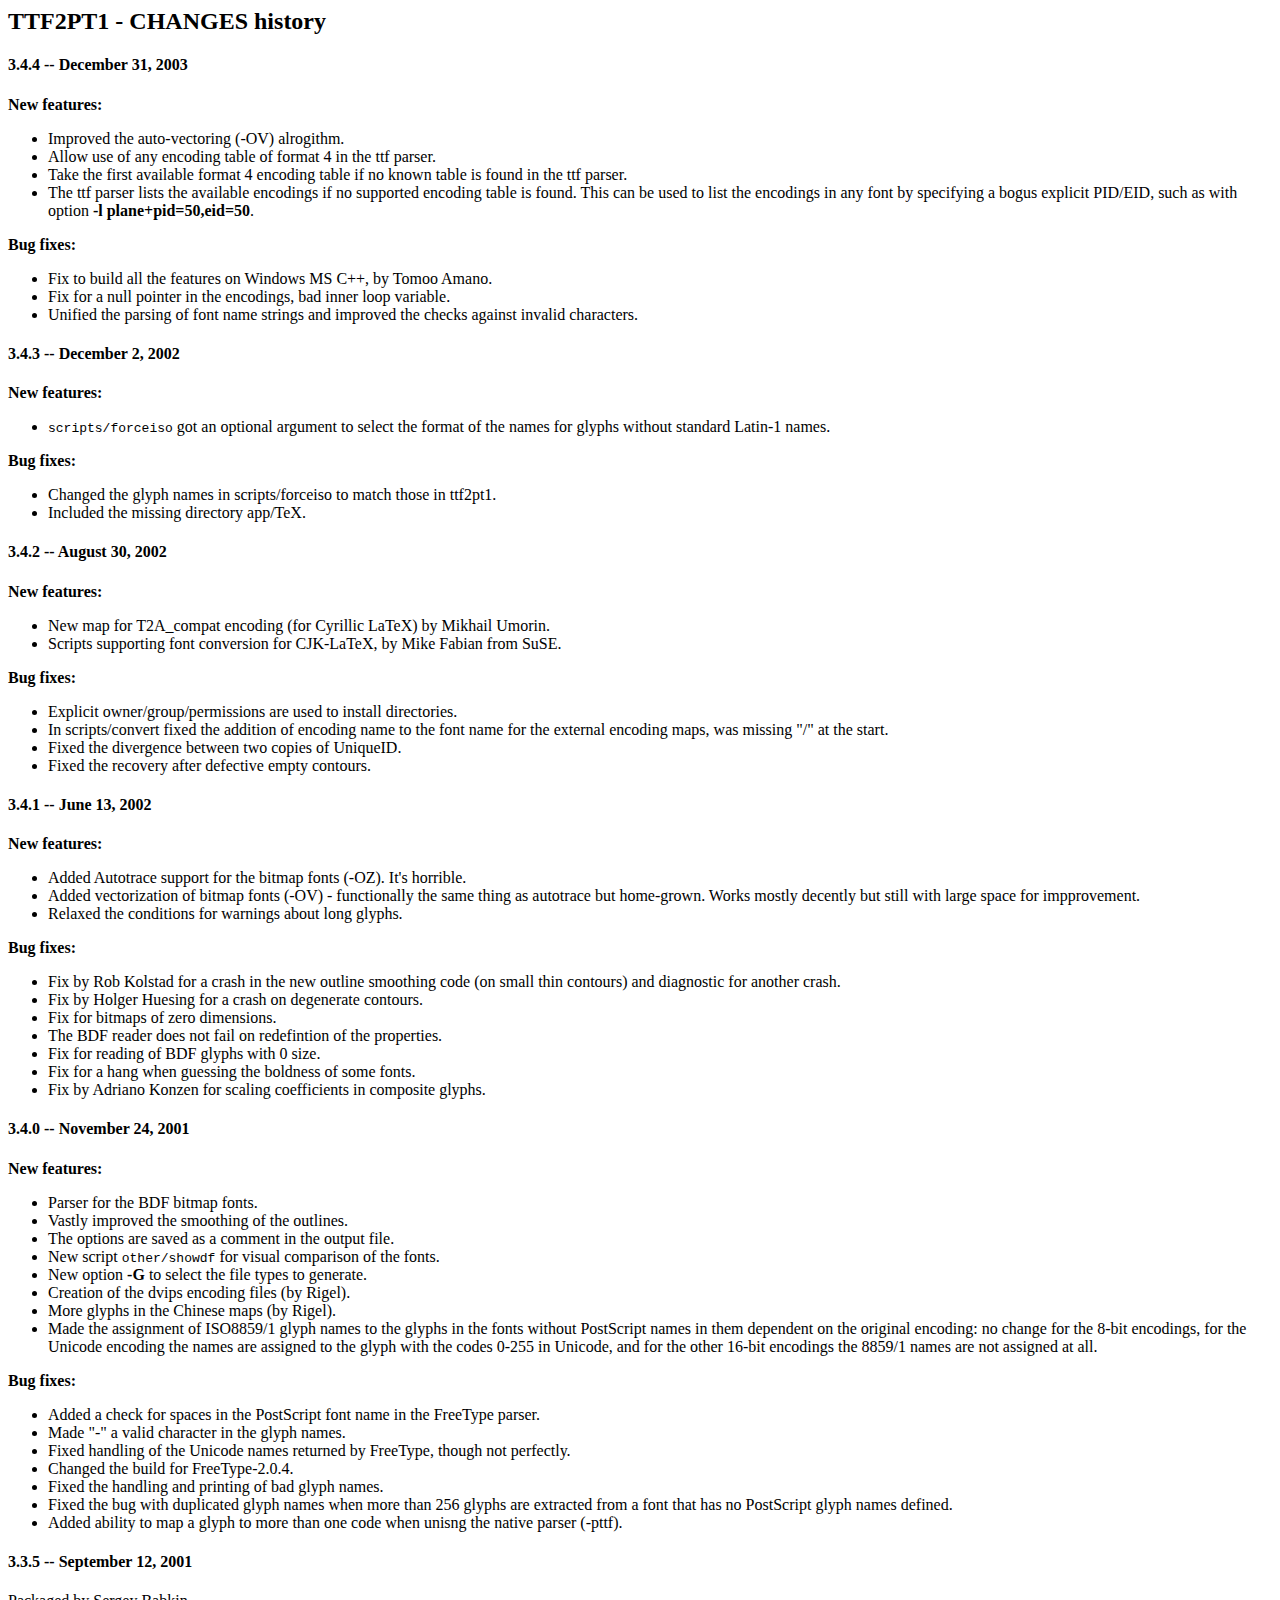
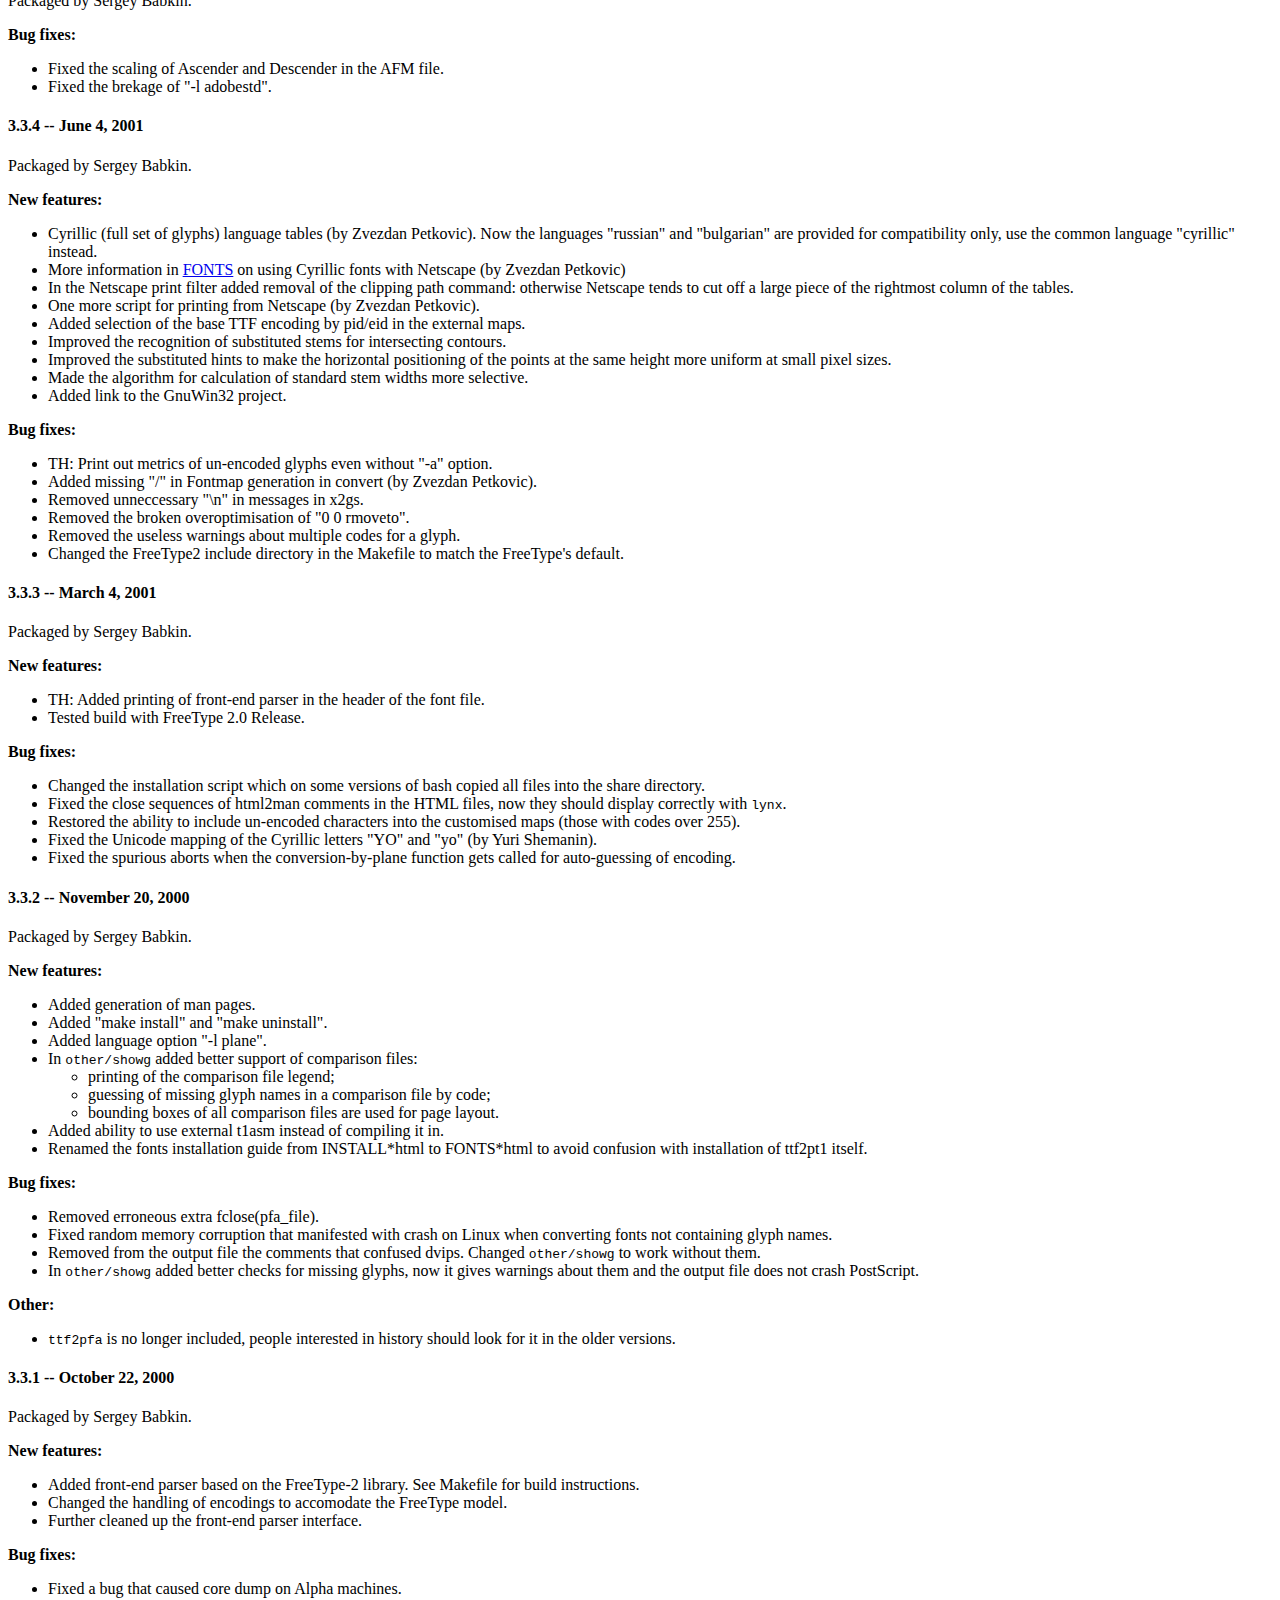
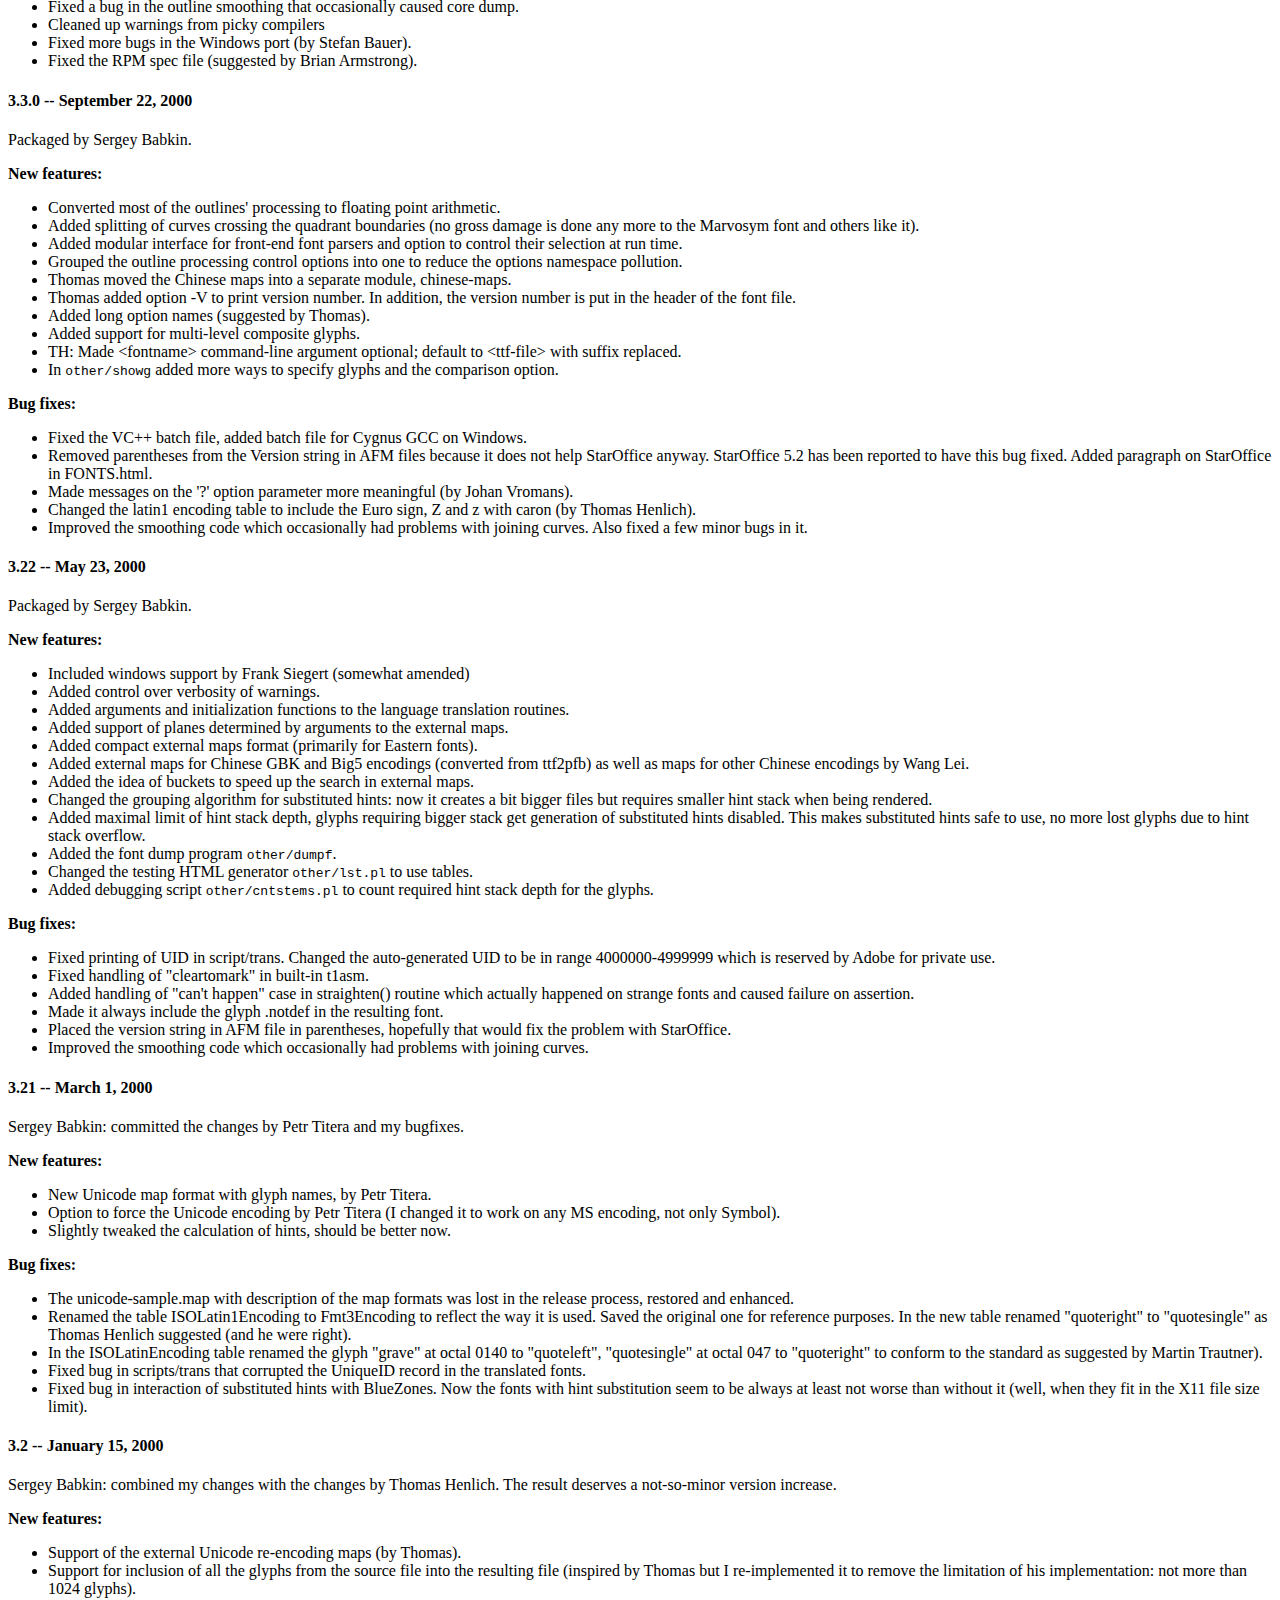
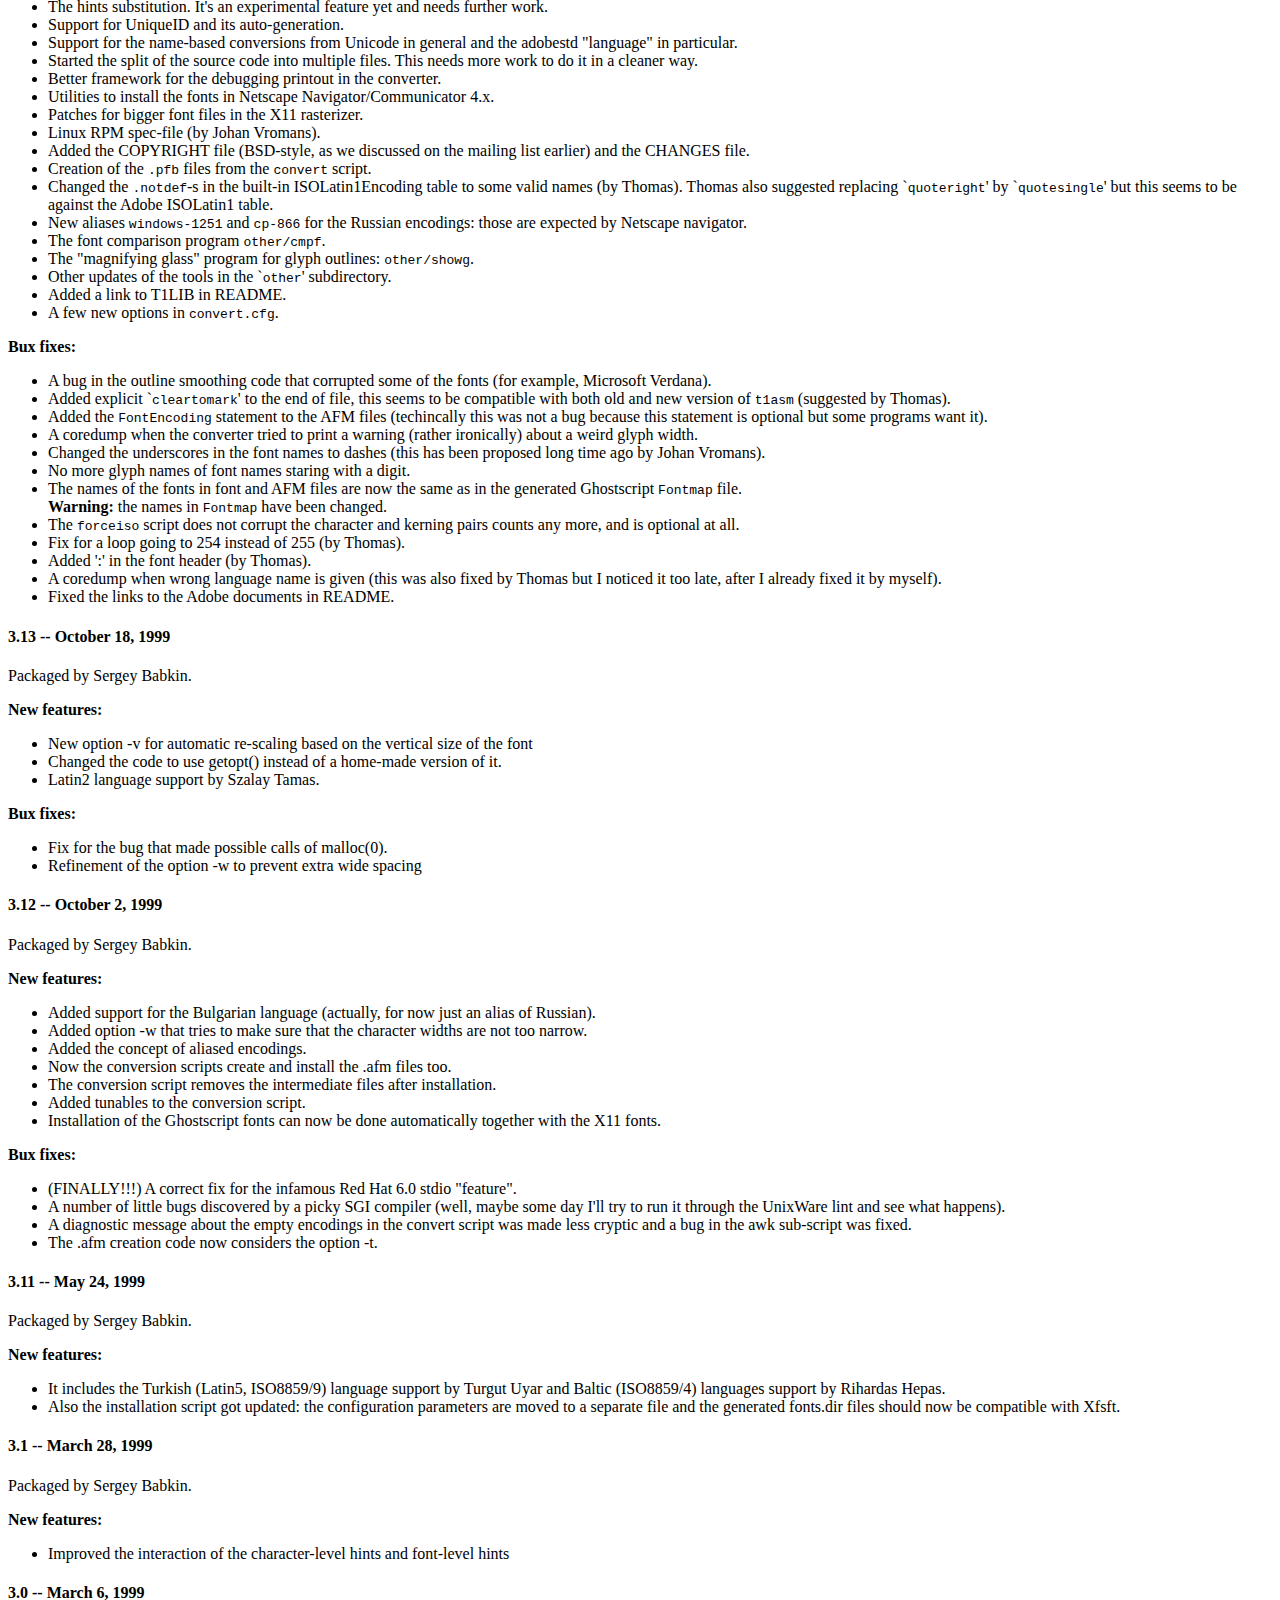
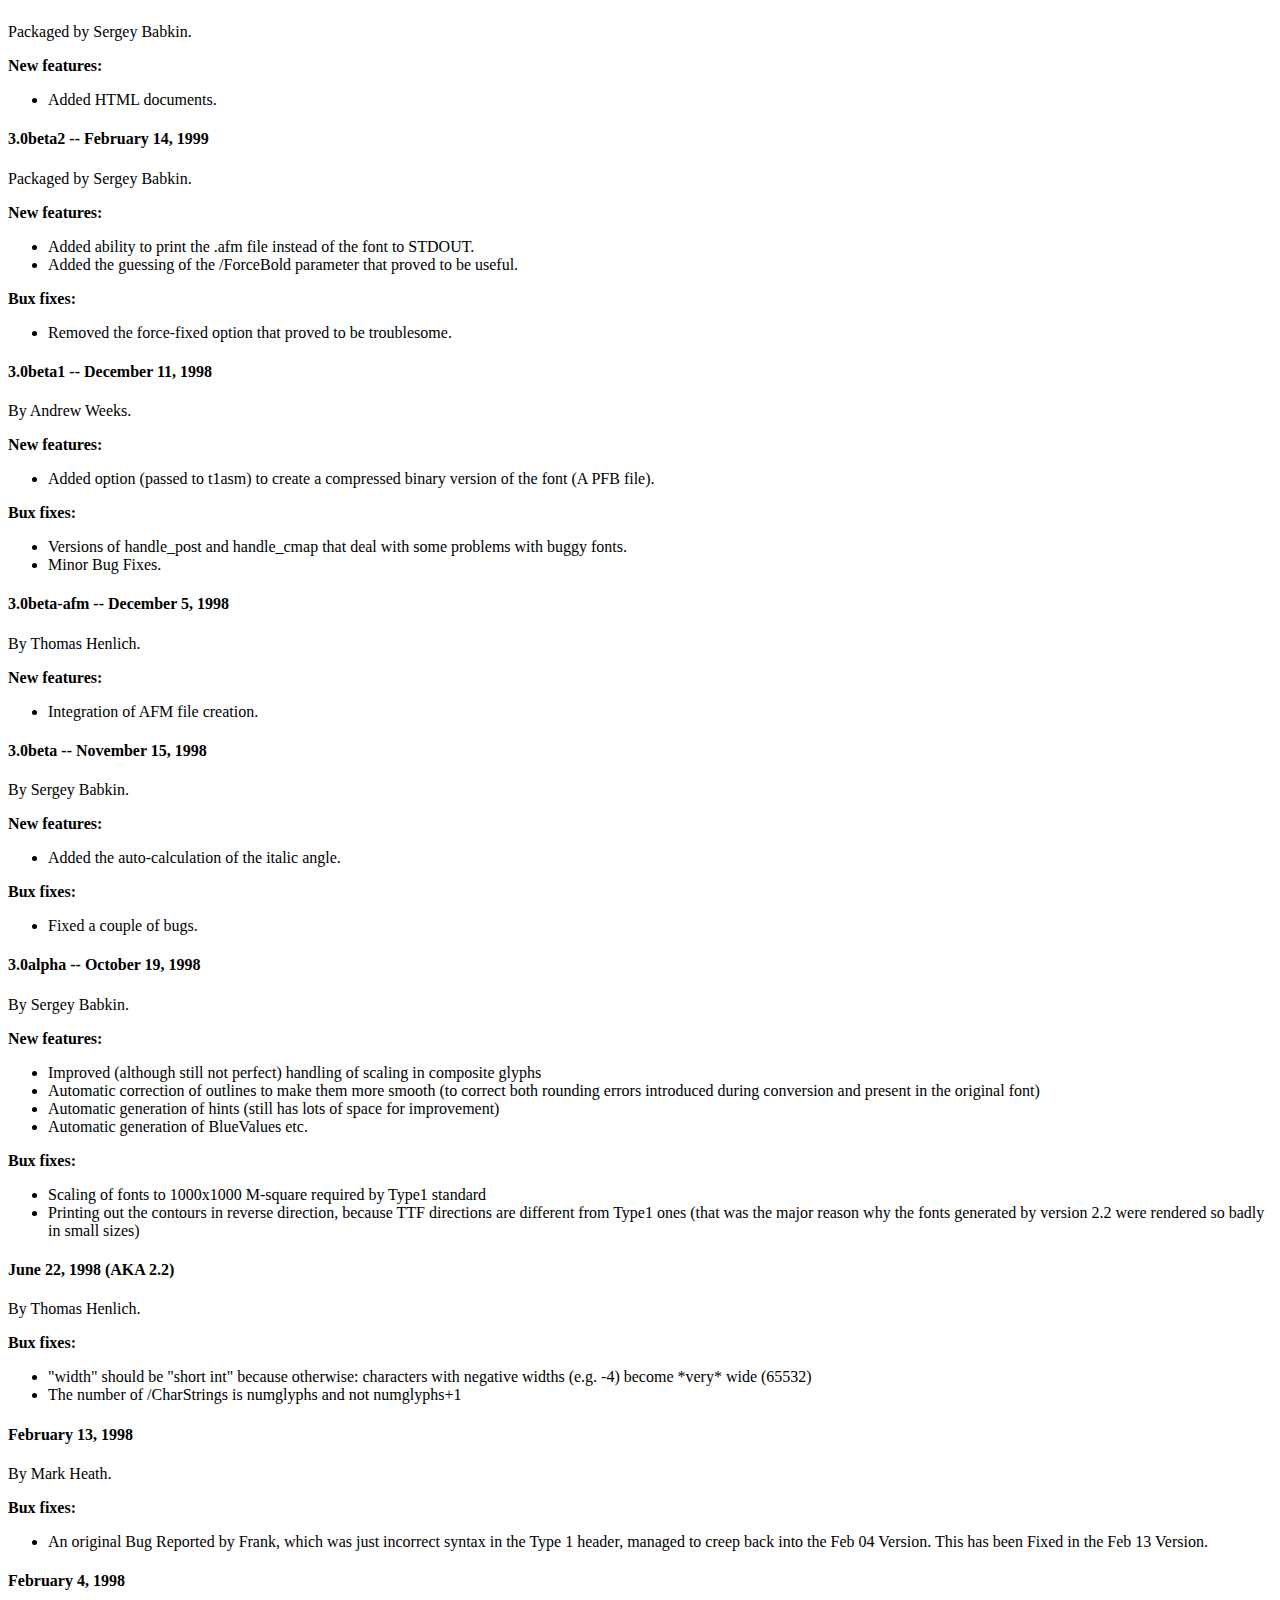
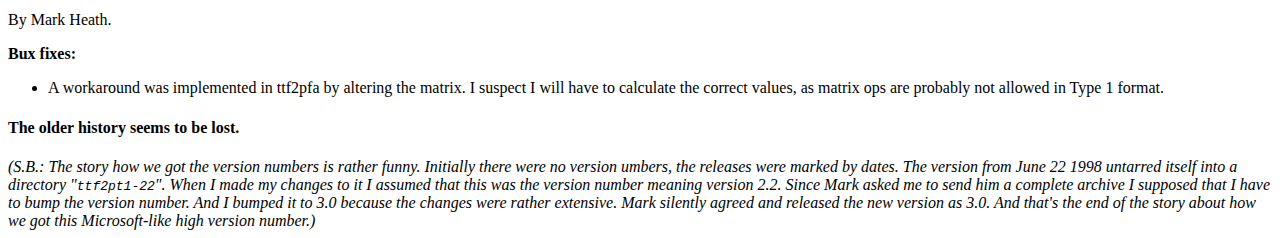
<file: dompdf/lib/ttf2ufm/ttf2ufm-src/CHANGES.html>
<HTML>
<HEAD>
<TITLE>
TTF2PT1 -  CHANGES history
</TITLE>
</HEAD>
<BODY>
<H2>
TTF2PT1 -  CHANGES history
</H2>

<! 
(Do not edit this file, it is generated from CHANGES.html!!!)
>

<H4>
3.4.4 -- December 31, 2003
</H4>
<!
-------
>

<b>New features:</b>
<ul>
<li> Improved the auto-vectoring (-OV) alrogithm.
<li> Allow use of any encoding table of format 4 in the ttf parser.
<li> Take the first available format 4 encoding table if no known
  table is found in the ttf parser.
<li> The ttf parser lists the available encodings if no supported
  encoding table is found. This can be used to list the encodings in
  any font by specifying a bogus explicit PID/EID, such as
  with option <b>-l plane+pid=50,eid=50</b>.
</ul>

<b>Bug fixes:</b>
<ul>
<li> Fix to build all the features on Windows MS C++, by Tomoo Amano.
<li> Fix for a null pointer in the encodings, bad inner loop variable.
<li> Unified the parsing of font name strings and improved the checks 
  against invalid characters.
</ul>

<H4>
3.4.3 -- December 2, 2002
</H4>
<!
-------
>

<b>New features:</b>
<ul>
<li> <tt>scripts/forceiso</tt> got an optional argument to select the
  format of the names for glyphs without standard Latin-1 names.
</ul>

<b>Bug fixes:</b>
<ul>
<li> Changed the glyph names in scripts/forceiso to match those in ttf2pt1.
<li> Included the missing directory app/TeX.
</ul>

<H4>
3.4.2 -- August 30, 2002
</H4>
<!
-------
>

<b>New features:</b>
<ul>
<li> New map for T2A_compat encoding (for Cyrillic LaTeX) by Mikhail
  Umorin.
<li> Scripts supporting font conversion for CJK-LaTeX, by Mike Fabian
  from SuSE.
</ul>

<b>Bug fixes:</b>
<ul>
<li> Explicit owner/group/permissions are used to install directories.
<li> In scripts/convert fixed the addition of encoding name to the font 
  name for the external encoding maps, was missing "/" at the start.
<li> Fixed the divergence between two copies of UniqueID.
<li> Fixed the recovery after defective empty contours.
</ul>

<H4>
3.4.1 -- June 13, 2002
</H4>
<!
-------
>

<b>New features:</b>
<ul>
<li> Added Autotrace support for the bitmap fonts (-OZ). It's horrible.
<li> Added vectorization of bitmap fonts (-OV) - functionally the same thing as 
  autotrace but home-grown. Works mostly decently but still with large
  space for impprovement.
<li> Relaxed the conditions for warnings about long glyphs.
</ul>

<b>Bug fixes:</b>
<ul>
<li> Fix by Rob Kolstad for a crash in the new outline smoothing
  code (on small thin contours) and diagnostic for another crash.
<li> Fix by Holger Huesing for a crash on degenerate contours.
<li> Fix for bitmaps of zero dimensions.
<li> The BDF reader does not fail on redefintion of the properties.
<li> Fix for reading of BDF glyphs with 0 size.
<li> Fix for a hang when guessing the boldness of some fonts.
<li> Fix by Adriano Konzen for scaling coefficients in composite glyphs.
</ul>

<H4>
3.4.0 -- November 24, 2001
</H4>
<!
-------
>

<b>New features:</b>
<ul>
<li> Parser for the BDF bitmap fonts.
<li> Vastly improved the smoothing of the outlines.
<li> The options are saved as a comment in the output file.
<li> New script <tt>other/showdf</tt> for visual comparison of the fonts.
<li> New option <b>-G</b> to select the file types to generate.
<li> Creation of the dvips encoding files (by Rigel).
<li> More glyphs in the Chinese maps (by Rigel).
<li> Made the assignment of ISO8859/1 glyph names to the glyphs in the
  fonts without PostScript names in them dependent on the original
  encoding: no change for the 8-bit encodings, for the Unicode encoding
  the names are assigned to the glyph with the codes 0-255 in Unicode,
  and for the other 16-bit encodings the 8859/1 names are not assigned
  at all.
</ul>

<b>Bug fixes:</b>
<ul>
<li> Added a check for spaces in the PostScript font name in the FreeType
  parser.
<li> Made "-" a valid character in the glyph names.
<li> Fixed handling of the Unicode names returned by FreeType, though
  not perfectly.
<li> Changed the build for FreeType-2.0.4.
<li> Fixed the handling and printing of bad glyph names.
<li> Fixed the bug with duplicated glyph names when more than 256 glyphs are 
  extracted from a font that has no PostScript glyph names defined.
<li> Added ability to map a glyph to more than one code when unisng the
  native parser (-pttf).
</ul>

<H4>
3.3.5 -- September 12, 2001
</H4>
<!
-------
>

Packaged by Sergey Babkin.
<p>

<b>Bug fixes:</b>
<ul>
<li> Fixed the scaling of Ascender and Descender in the AFM file.
<li> Fixed the brekage of "-l adobestd".
</ul>

<H4>
3.3.4 -- June 4, 2001
</H4>
<!
-------
>

Packaged by Sergey Babkin.
<p>

<b>New features:</b>
<ul>
<li> Cyrillic (full set of glyphs) language tables (by Zvezdan Petkovic).
  Now the languages "russian" and "bulgarian" are provided for compatibility
  only, use the common language "cyrillic" instead.
<li> More information in <a href="FONTS.html">FONTS</a> on using Cyrillic fonts with 
  Netscape (by Zvezdan Petkovic)
<li> In the Netscape print filter added removal of the clipping path command:
  otherwise Netscape tends to cut off a large piece of the rightmost column
  of the tables.
<li> One more script for printing from Netscape (by Zvezdan Petkovic).
<li> Added selection of the base TTF encoding by pid/eid in the external maps.
<li> Improved the recognition of substituted stems for intersecting contours.
<li> Improved the substituted hints to make the horizontal positioning of
  the points at the same height more uniform at small pixel sizes.
<li> Made the algorithm for calculation of standard stem widths more
  selective.
<li> Added link to the GnuWin32 project.
</ul>

<b>Bug fixes:</b>
<ul>
<li> TH: Print out metrics of un-encoded glyphs even without "-a" option.
<li> Added missing "/" in Fontmap generation in convert (by Zvezdan Petkovic).
<li> Removed unneccessary "\n" in messages in x2gs.
<li> Removed the broken overoptimisation of "0 0 rmoveto".
<li> Removed the useless warnings about multiple codes for a glyph.
<li> Changed the FreeType2 include directory in the Makefile to match the
  FreeType's default.
</ul>

<H4>
3.3.3 -- March 4, 2001
</H4>
<!
-------
>

Packaged by Sergey Babkin.
<p>

<b>New features:</b>
<ul>
<li> TH: Added printing of front-end parser in the header of the font file.
<li> Tested build with FreeType 2.0 Release.
</ul>

<b>Bug fixes:</b>
<ul>
<li> Changed the installation script which on some versions of bash
  copied all files into the share directory.
<li> Fixed the close sequences of html2man comments in the HTML files, 
  now they should display correctly with <tt>lynx</tt>.
<li> Restored the ability to include un-encoded characters into the
  customised maps (those with codes over 255).
<li> Fixed the Unicode mapping of the Cyrillic letters "YO" and  "yo" 
  (by Yuri Shemanin).
<li> Fixed the spurious aborts when the conversion-by-plane function
  gets called for auto-guessing of encoding.
</ul>

<H4>
3.3.2 -- November 20, 2000
</H4>
<!
--------------------------
>

Packaged by Sergey Babkin.
<p>

<b>New features:</b>
<ul>
<li> Added generation of man pages.
<li> Added "make install" and "make uninstall".
<li> Added language option "-l plane".
<li> In <tt>other/showg</tt> added better support of comparison files:
<ul>
  <li> printing of the comparison file legend;
  <li> guessing of missing glyph names in a comparison file by code;
  <li> bounding boxes of all comparison files are used for page layout.
</ul>
<li> Added ability to use external t1asm instead of compiling it in.
<li> Renamed the fonts installation guide from INSTALL*html to FONTS*html
  to avoid confusion with installation of ttf2pt1 itself.
</ul>

<b>Bug fixes:</b>
<ul>
<li> Removed erroneous extra fclose(pfa_file).
<li> Fixed random memory corruption that manifested with crash on Linux
  when converting fonts not containing glyph names.
<li> Removed from the output file the comments that confused dvips. Changed 
  <tt>other/showg</tt> to work without them.
<li> In <tt>other/showg</tt> added better checks for missing glyphs, now it
  gives warnings about them and the output file does not crash PostScript.
</ul>

<b>Other:</b>
<ul>
<li> <tt>ttf2pfa</tt> is no longer included, people interested in history 
  should look for it in the older versions. 
</ul>

<H4>
3.3.1 -- October 22, 2000
</H4>
<!
-------------------------
>

Packaged by Sergey Babkin.
<p>

<b>New features:</b>
<ul>
<li> Added front-end parser based on the FreeType-2 library. See Makefile
for build instructions.
<li> Changed the handling of encodings to accomodate the FreeType model.
<li> Further cleaned up the front-end parser interface.
</ul>

<b>Bug fixes:</b>
<ul>
<li> Fixed a bug that caused core dump on Alpha machines.
<li> Fixed a bug in the outline smoothing that occasionally caused core dump.
<li> Cleaned up warnings from picky compilers
<li> Fixed more bugs in the Windows port (by Stefan Bauer).
<li> Fixed the RPM spec file (suggested by Brian Armstrong).
</ul>
<p>

<H4>
3.3.0 -- September 22, 2000
</H4>
<!
---------------------------
>

Packaged by Sergey Babkin.
<p>

<b>New features:</b>
<ul>
<li> Converted most of the outlines' processing to floating point
arithmetic.
<li> Added splitting of curves crossing the quadrant boundaries (no gross 
damage is done any more to the Marvosym font and others like it).
<li> Added modular interface for front-end font parsers and option to control
their selection at run time.
<li> Grouped the outline processing control options into one to reduce the
options namespace pollution.
<li> Thomas moved the Chinese maps into a separate module, chinese-maps.
<li> Thomas added option -V to print version number. In addition, the version
number is put in the header of the font file.
<li> Added long option names (suggested by Thomas).
<li> Added support for multi-level composite glyphs.
<li> TH: Made &lt;fontname&gt; command-line argument optional; default to &lt;ttf-file&gt;
with suffix replaced.
<li> In <tt>other/showg</tt> added more ways to specify glyphs and the comparison option.
</ul>

<b>Bug fixes:</b>
<ul>
<li> Fixed the VC++ batch file, added batch file for Cygnus GCC on Windows.
<li> Removed parentheses from the Version string in AFM files because it does
not help StarOffice anyway. StarOffice 5.2 has been reported to have this
bug fixed. Added paragraph on StarOffice in FONTS.html.
<li> Made messages on the '?' option parameter more meaningful (by Johan Vromans).
<li> Changed the latin1 encoding table to include the Euro sign, Z and z with
caron (by Thomas Henlich).
<li> Improved the smoothing code which occasionally had problems with
joining curves. Also fixed a few minor bugs in it.
</ul>

<H4>
3.22 -- May 23, 2000
</H4>
<!
--------------------
>

Packaged by Sergey Babkin.
<p>

<b>New features:</b>
<ul>
<li> Included windows support by Frank Siegert (somewhat amended)
<li> Added control over verbosity of warnings.
<li> Added arguments and initialization functions to the language
translation routines.
<li> Added support of planes determined by arguments to the external
maps.
<li> Added compact external maps format (primarily for Eastern fonts).
<li> Added external maps for Chinese GBK and Big5 encodings (converted
from ttf2pfb) as well as maps for other Chinese encodings by Wang Lei.
<li> Added the idea of buckets to speed up the search in external maps.
<li> Changed the grouping algorithm for substituted hints: now it creates
a bit bigger files but requires smaller hint stack when being rendered.
<li> Added maximal limit of hint stack depth, glyphs requiring bigger 
stack get generation of substituted hints disabled. This makes substituted 
hints safe to use, no more lost glyphs due to hint stack overflow.
<li> Added the font dump program <tt>other/dumpf</tt>.
<li> Changed the testing HTML generator <tt>other/lst.pl</tt> to use tables.
<li> Added debugging script <tt>other/cntstems.pl</tt> to count required hint
stack depth for the glyphs.
</ul>

<b>Bug fixes:</b>
<ul>
<li> Fixed printing of UID in script/trans. Changed the auto-generated UID to
be in range 4000000-4999999 which is reserved by Adobe for private use.
<li> Fixed handling of "cleartomark" in built-in t1asm.
<li> Added handling of "can't happen" case in straighten() routine
which actually happened on strange fonts and caused failure on assertion.
<li> Made it always include the glyph .notdef in the resulting font.
<li> Placed the version string in AFM file in parentheses, hopefully
that would fix the problem with StarOffice.
<li> Improved the smoothing code which occasionally had problems with
joining curves.
</ul>

<H4>
3.21 -- March 1, 2000
</H4>
<!
---------------------
>

Sergey Babkin: committed the changes by Petr Titera and
my bugfixes.
<p>

<b>New features:</b>
<ul>
<li> New Unicode map format with glyph names, by Petr Titera.
<li> Option to force the Unicode encoding by Petr Titera
 (I changed it to work on any MS encoding, not only Symbol).
<li> Slightly tweaked the calculation of hints, should be better now.
</ul>

<b>Bug fixes:</b>
<ul>
<li> The unicode-sample.map with description of the map formats
 was lost in the release process, restored and enhanced.
<li> Renamed the table ISOLatin1Encoding to Fmt3Encoding to reflect
 the way it is used. Saved the original one for reference
 purposes. In the new table renamed "quoteright" to "quotesingle"
 as Thomas Henlich suggested (and he were right).
<li> In the ISOLatinEncoding table renamed the glyph "grave"
 at octal 0140 to "quoteleft", "quotesingle" at octal 047 to
 "quoteright" to conform to the standard as suggested by 
 Martin Trautner).
<li> Fixed bug in scripts/trans that corrupted the UniqueID record
 in the translated fonts.
<li> Fixed bug in interaction of substituted hints with BlueZones.
 Now the fonts with hint substitution seem to be always at least
 not worse than without it (well, when they fit in the X11
 file size limit).
</ul>


<H4>
3.2 -- January 15, 2000
</H4>
<!
-----------------------
>

Sergey Babkin: combined my changes with the changes by
Thomas Henlich. The result deserves a not-so-minor version
increase.
<p>

<b>New features:</b>
<ul>
<li> Support of the external Unicode re-encoding maps
  (by Thomas).
<li> Support for inclusion of all the glyphs from the
  source file into the resulting file (inspired by
  Thomas but I re-implemented it to remove the limitation
  of his implementation: not more than 1024 glyphs).
<li> The hints substitution. It's an experimental feature
  yet and needs further work.
<li> Support for UniqueID and its auto-generation.
<li> Support for the name-based conversions from Unicode
  in general and the adobestd "language" in particular.
<li> Started the split of the source code into multiple
  files. This needs more work to do it in a cleaner
  way.
<li> Better framework for the debugging printout
  in the converter.
<li> Utilities to install the fonts in Netscape 
  Navigator/Communicator 4.x.
<li> Patches for bigger font files in the X11 rasterizer.
<li> Linux RPM spec-file (by Johan Vromans).
<li> Added the COPYRIGHT file (BSD-style, as we discussed
  on the mailing list earlier) and the CHANGES file.
<li> Creation of the <tt>.pfb</tt> files from the <tt>convert</tt>
  script.
<li> Changed the <tt>.notdef</tt>-s in the built-in
  ISOLatin1Encoding table to some valid names (by Thomas).
  Thomas also suggested replacing `<tt>quoteright</tt>' by
  `<tt>quotesingle</tt>' but this seems to be against the
  Adobe ISOLatin1 table.
<li> New aliases <tt>windows-1251</tt> and <tt>cp-866</tt> for
  the Russian encodings: those are expected by Netscape
  navigator.
<li> The font comparison program <tt>other/cmpf</tt>.
<li> The "magnifying glass" program for glyph outlines:
  <tt>other/showg</tt>.
<li> Other updates of the tools in the `<tt>other</tt>' subdirectory.
<li> Added a link to T1LIB in README.
<li> A few new options in <tt>convert.cfg</tt>.
</ul>

<b>Bux fixes:</b>
<ul>
<li> A bug in the outline smoothing code that corrupted some
  of the fonts (for example, Microsoft Verdana).
<li> Added explicit `<tt>cleartomark</tt>' to the end of file,
  this seems to be compatible with both old and new version
  of <tt>t1asm</tt> (suggested by Thomas).
<li> Added the <tt>FontEncoding</tt> statement to the AFM files
  (techincally this was not a bug because this statement
  is optional but some programs want it).
<li> A coredump when the converter tried to print a warning
  (rather ironically) about a weird glyph width.
<li> Changed the underscores in the font names to dashes (this
  has been proposed long time ago by Johan Vromans).
<li> No more glyph names of font names staring with a digit.
<li> The names of the fonts in font and AFM files are now the
  same as in the generated Ghostscript <tt>Fontmap</tt> file.<br>
  <b>Warning:</b> the names in <tt>Fontmap</tt> have been
  changed.
<li> The <tt>forceiso</tt> script does not corrupt the character
  and kerning pairs counts any more, and is optional at all.
<li> Fix for a loop going to 254 instead of 255 (by Thomas).
<li> Added ':' in the font header (by Thomas).
<li> A coredump when wrong language name is given (this was
  also fixed by Thomas but I noticed it too late, after
  I already fixed it by myself).
<li> Fixed the links to the Adobe documents in README.
</ul>


<H4>
3.13 -- October 18, 1999
</H4>
<!
------------------------
>

Packaged by Sergey Babkin.
<p>

<b>New features:</b>
<ul>
<li> New option -v for automatic re-scaling based on the vertical size of the font 
<li> Changed the code to use getopt() instead of a home-made version of it.
<li> Latin2 language support by Szalay Tamas. 
</ul>

<b>Bux fixes:</b>
<ul>
<li> Fix for the bug that made possible calls of malloc(0). 
<li> Refinement of the option -w to prevent extra wide spacing 
</ul>

<H4>
3.12 -- October 2, 1999
</H4>
<!
-----------------------
>

Packaged by Sergey Babkin.
<p>

<b>New features:</b>
<ul>
<li> Added support for the Bulgarian language (actually, for now just an alias
of Russian).                                                                    
<li> Added option -w that tries to make sure that the character widths are not
too narrow.                                                                     
<li> Added the concept of aliased encodings.
<li> Now the conversion scripts create and install the .afm files too.
<li> The conversion script removes the intermediate files after installation.
<li> Added tunables to the conversion script.
<li> Installation of the Ghostscript fonts can now be done automatically
together with the X11 fonts.
</ul>

<b>Bux fixes:</b>
<ul>
<li> (FINALLY!!!) A correct fix for the infamous Red Hat 6.0 stdio "feature".
<li> A number of little bugs discovered by a picky SGI compiler (well, maybe
some day I'll try to run it through the UnixWare lint and see what happens).    
<li> A diagnostic message about the empty encodings in the convert script was
made less cryptic and a bug in the awk sub-script was fixed.                    
<li> The .afm creation code now considers the option -t. 
</ul>

<H4>
3.11 -- May 24, 1999
</H4>
<!
--------------------
>

Packaged by Sergey Babkin.
<p>

<b>New features:</b>
<ul>
<li> It includes the Turkish (Latin5, ISO8859/9) 
language support by Turgut Uyar and Baltic (ISO8859/4) languages support by
Rihardas Hepas. 
<li> Also the installation script got updated: the configuration parameters 
are moved to a separate file and the generated fonts.dir files should now be
compatible with Xfsft.
</ul>

<H4>
3.1 -- March 28, 1999
</H4>
<!
---------------------
>

Packaged by Sergey Babkin.
<p>

<b>New features:</b>
<ul>
<li> Improved the interaction of the character-level hints and font-level hints
</ul>


<H4>
3.0 -- March 6, 1999
</H4>
<!
--------------------
>

Packaged by Sergey Babkin.
<p>

<b>New features:</b>
<ul>
<li> Added HTML documents.
</ul>

<H4>
3.0beta2 -- February 14, 1999
</H4>
<!
-----------------------------
>

Packaged by Sergey Babkin.
<p>

<b>New features:</b>
<ul>
<li> Added ability to print the .afm file instead of the font to STDOUT.
<li> Added the guessing of the /ForceBold parameter that proved to be useful.
</ul>

<b>Bux fixes:</b>
<ul>
<li> Removed the force-fixed option that proved to be troublesome.
</ul>

<H4>
3.0beta1 -- December 11, 1998
</H4>
<!
-----------------------------
>

By Andrew Weeks.
<p>

<b>New features:</b>
<ul>
<li> Added option (passed to t1asm) to create a compressed binary
version of the font (A PFB file).
</ul>

<b>Bux fixes:</b>
<ul>
<li> Versions of handle_post and handle_cmap that deal with some
problems with buggy fonts.
<li> Minor Bug Fixes.
</ul>

<H4>
3.0beta-afm -- December 5, 1998
</H4>
<!
-------------------------------
>

By Thomas Henlich.
<p>

<b>New features:</b>
<ul>
<li> Integration of AFM file creation.
</ul>

<H4>
3.0beta -- November 15, 1998
</H4>
<!
----------------------------
>

By Sergey Babkin.
<p>

<b>New features:</b>
<ul>
<li> Added the auto-calculation of the italic angle.
</ul>

<b>Bux fixes:</b>
<ul>
<li> Fixed a couple of bugs.
</ul>

<H4>
3.0alpha -- October 19, 1998
</H4>
<!
----------------------------
>

By Sergey Babkin.
<p>

<b>New features:</b>
<ul>
<li> Improved (although still not perfect) handling of
scaling in composite glyphs
<li> Automatic correction of outlines to make them more
smooth (to correct both rounding errors introduced
during conversion and present in the original font)
<li> Automatic generation of hints (still has lots of
space for improvement)
<li> Automatic generation of BlueValues etc.
</ul>

<b>Bux fixes:</b>
<ul>
<li> Scaling of fonts to 1000x1000 M-square required by
Type1 standard
<li> Printing out the contours in reverse direction, because
TTF directions are different from Type1 ones (that was
the major reason why the fonts generated by
version 2.2 were rendered so badly in small sizes)
</ul>

<H4>
June 22, 1998 (AKA 2.2)
</H4>
<!
-------------
>

By Thomas Henlich.
<p>

<b>Bux fixes:</b>
<ul>
<li> "width" should be "short int" because otherwise:
characters with negative widths (e.g. -4) become *very* wide (65532)
<li> The number of /CharStrings is numglyphs and not numglyphs+1
</ul>

<H4>
February 13, 1998
</H4>
<!
-----------------
>

By Mark Heath.
<p>

<b>Bux fixes:</b>
<ul>
<li> An original Bug Reported by Frank, which was just incorrect syntax in the 
Type 1 header, managed to creep back into the Feb 04 Version. This has been
Fixed in the Feb 13 Version.
</ul>

<H4>
February 4, 1998
</H4>
<!
----------------
>

By Mark Heath.
<p>

<b>Bux fixes:</b>
<ul>
<li> A workaround was implemented in ttf2pfa by altering the matrix. I suspect 
I will have to calculate the correct values, as matrix ops are probably not
allowed in Type 1 format.
</ul>

<!
---------------------------------------------
>
<H4>
The older history seems to be lost.
</H4>

<I>
(S.B.: The story how we got the version numbers is rather funny. Initially
there were no version umbers, the releases were marked by dates. The version
from June 22 1998 untarred itself into a directory "<tt>ttf2pt1-22</tt>". When I
made my changes to it I assumed that this was the version number meaning
version 2.2. Since Mark asked me to send him a complete archive I supposed 
that I have to bump the version number. And I bumped it to 3.0 because the
changes were rather extensive. Mark silently agreed and released the new
version as 3.0. And that's the end of the story about how we got this
Microsoft-like high version number.)
</I>

</BODY>
</HTML>
</file>
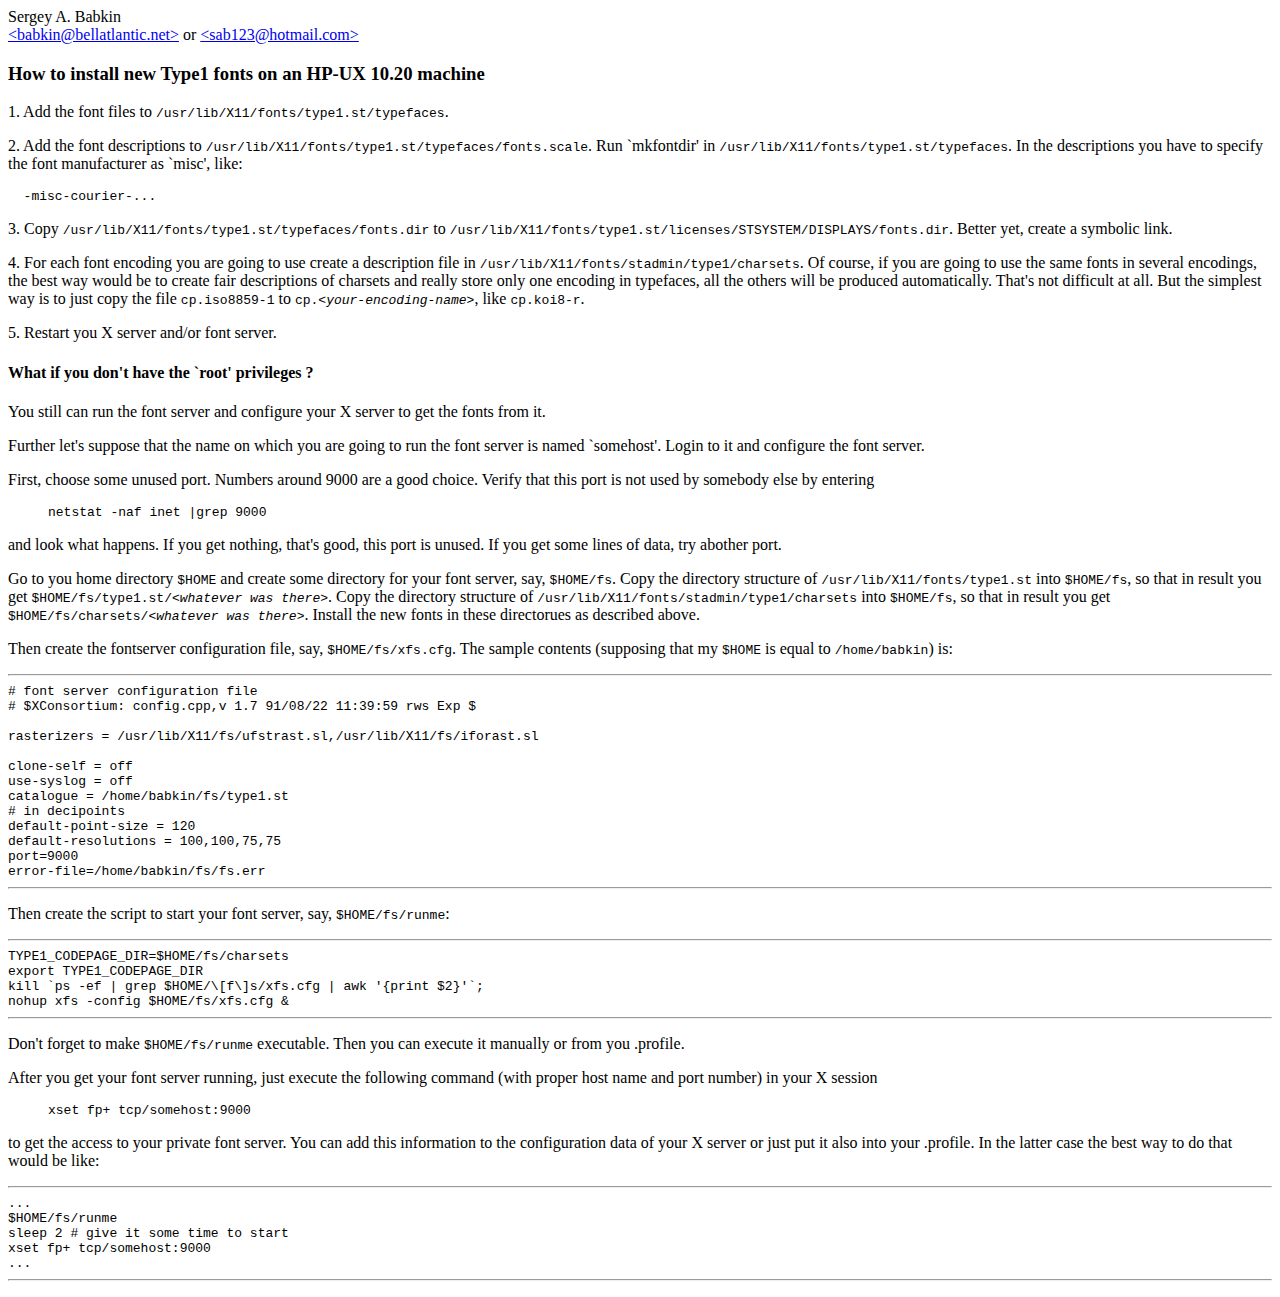
<file: dompdf/lib/ttf2ufm/ttf2ufm-src/FONTS.hpux.html>
<HTML>
<HEAD>
<TITLE>
How to install new Type1 fonts on an HP-UX 10.20 machine
</TITLE>
</HEAD>
<BODY>
Sergey A. Babkin
<br>
<A HREF="mailto:babkin@bellatlantic.net">
&lt;babkin@bellatlantic.net&gt;</A> or <A HREF="mailto:sab123@hotmail.com">&lt;sab123@hotmail.com&gt;</A>
<p>
<! 
(Do not edit this file, it is generated from FONTS.hpux.html!!!)
>

<H3>
How to install new Type1 fonts on an HP-UX 10.20 machine
</H3>
<!
--------------------------------------------------------
>

1. Add the font files to <tt>/usr/lib/X11/fonts/type1.st/typefaces</tt>.
<p>

2. Add the font descriptions to 
<tt>/usr/lib/X11/fonts/type1.st/typefaces/fonts.scale</tt>. Run `mkfontdir'
in <tt>/usr/lib/X11/fonts/type1.st/typefaces</tt>. In the descriptions
you have to specify the font manufacturer as `misc', like:
<p>

<tt>
&nbsp;&nbsp;-misc-courier-...
</tt>
<p>

3. Copy <tt>/usr/lib/X11/fonts/type1.st/typefaces/fonts.dir</tt> to
<tt>/usr/lib/X11/fonts/type1.st/licenses/STSYSTEM/DISPLAYS/fonts.dir</tt>.
Better yet, create a symbolic link.
<p>

4. For each font encoding you are going to use create a description
file in <tt>/usr/lib/X11/fonts/stadmin/type1/charsets</tt>. Of course, if you
are going to use the same fonts in several encodings, the best way
would be to create fair descriptions of charsets and really store
only one encoding in typefaces, all the others will be produced
automatically. That's not difficult at all. 
But the simplest way is to just copy the file <tt>cp.iso8859-1</tt> 
to <tt>cp.<i>&lt;your-encoding-name&gt;</i></tt>, like <tt>cp.koi8-r</tt>.
<p>

5. Restart you X server and/or font server.
<p>

<H4>
What if you don't have the `root' privileges ?
</H4>
<!
----------------------------------------------
>

You still can run the font server and configure your X server
to get the fonts from it. 
<p>

Further let's suppose that the name on which you are going
to run the font server is named `somehost'. Login to it
and configure the font server.
<p>

First, choose some unused port. Numbers around 9000 are a good
choice. Verify that this port is not used by somebody else
by entering
<p>

<blockquote><tt>
	netstat -naf inet |grep 9000
</tt></blockquote>

and look what happens. If you get nothing, that's good, this
port is unused. If you get some lines of data, try abother port.
<p>

Go to you home directory <tt>$HOME</tt> and create some directory for
your font server, say, <tt>$HOME/fs</tt>. Copy the directory structure
of <tt>/usr/lib/X11/fonts/type1.st</tt> into <tt>$HOME/fs</tt>, so that in result
you get <tt>$HOME/fs/type1.st/<i>&lt;whatever was there&gt;</i></tt>. Copy the directory 
structure of <tt>/usr/lib/X11/fonts/stadmin/type1/charsets</tt> into <tt>$HOME/fs</tt>, 
so that in result you get <tt>$HOME/fs/charsets/<i>&lt;whatever was there&gt;</i></tt>.
Install the new fonts in these directorues as described above.
<p>

Then create the fontserver configuration file, say, <tt>$HOME/fs/xfs.cfg</tt>.
The sample contents (supposing that my <tt>$HOME</tt> is equal to <tt>/home/babkin</tt>) 
is:
<p>

<!
--------------8&lt;----------- cut here -----------------------------
>
<hr>
<tt>
# font server configuration file                                    
<br>
# $XConsortium: config.cpp,v 1.7 91/08/22 11:39:59 rws Exp $        
<br>
                                                                    
<br>
rasterizers = /usr/lib/X11/fs/ufstrast.sl,/usr/lib/X11/fs/iforast.sl
<br>
                                                                    
<br>
clone-self = off                                                    
<br>
use-syslog = off                                                    
<br>
catalogue = /home/babkin/fs/type1.st              
<br>
# in decipoints                                                     
<br>
default-point-size = 120                                            
<br>
default-resolutions = 100,100,75,75
<br>
port=9000                                                           
<br>
error-file=/home/babkin/fs/fs.err                 
</tt>
<hr>
<!
--------------8&lt;----------- cut here -----------------------------
>
<p>

Then create the script to start your font server, say, <tt>$HOME/fs/runme</tt>:
<p>

<!
--------------8&lt;----------- cut here -----------------------------
>
<hr>
<tt>
TYPE1_CODEPAGE_DIR=$HOME/fs/charsets                                         
<br>
export TYPE1_CODEPAGE_DIR                                                 
<br>
kill `ps -ef | grep $HOME/\[f\]s/xfs.cfg | awk '{print $2}'`; 
<br>
nohup xfs -config $HOME/fs/xfs.cfg &
</tt>
<hr>
<!
--------------8&lt;----------- cut here -----------------------------
>
<p>

Don't forget to make <tt>$HOME/fs/runme</tt> executable. Then you can
execute it manually or from you .profile.
<p>

After you get your font server running, just execute the following
command (with proper host name and port number) in your X session
<p>

<blockquote><tt>
	xset fp+ tcp/somehost:9000
</tt></blockquote>

to get the access to your private font server. You can add this
information to the configuration data of your X server or just
put it also into your .profile. In the latter case the best way
to do that would be like:
<p>

<!
--------------8&lt;----------- cut here -----------------------------
>
<hr>
<tt>
...
<br>
$HOME/fs/runme
<br>
sleep 2 # give it some time to start
<br>
xset fp+ tcp/somehost:9000
<br>
...
</tt>
<hr>
<!
--------------8&lt;----------- cut here -----------------------------
>
<p>
</BODY>
</HTML>
</file>
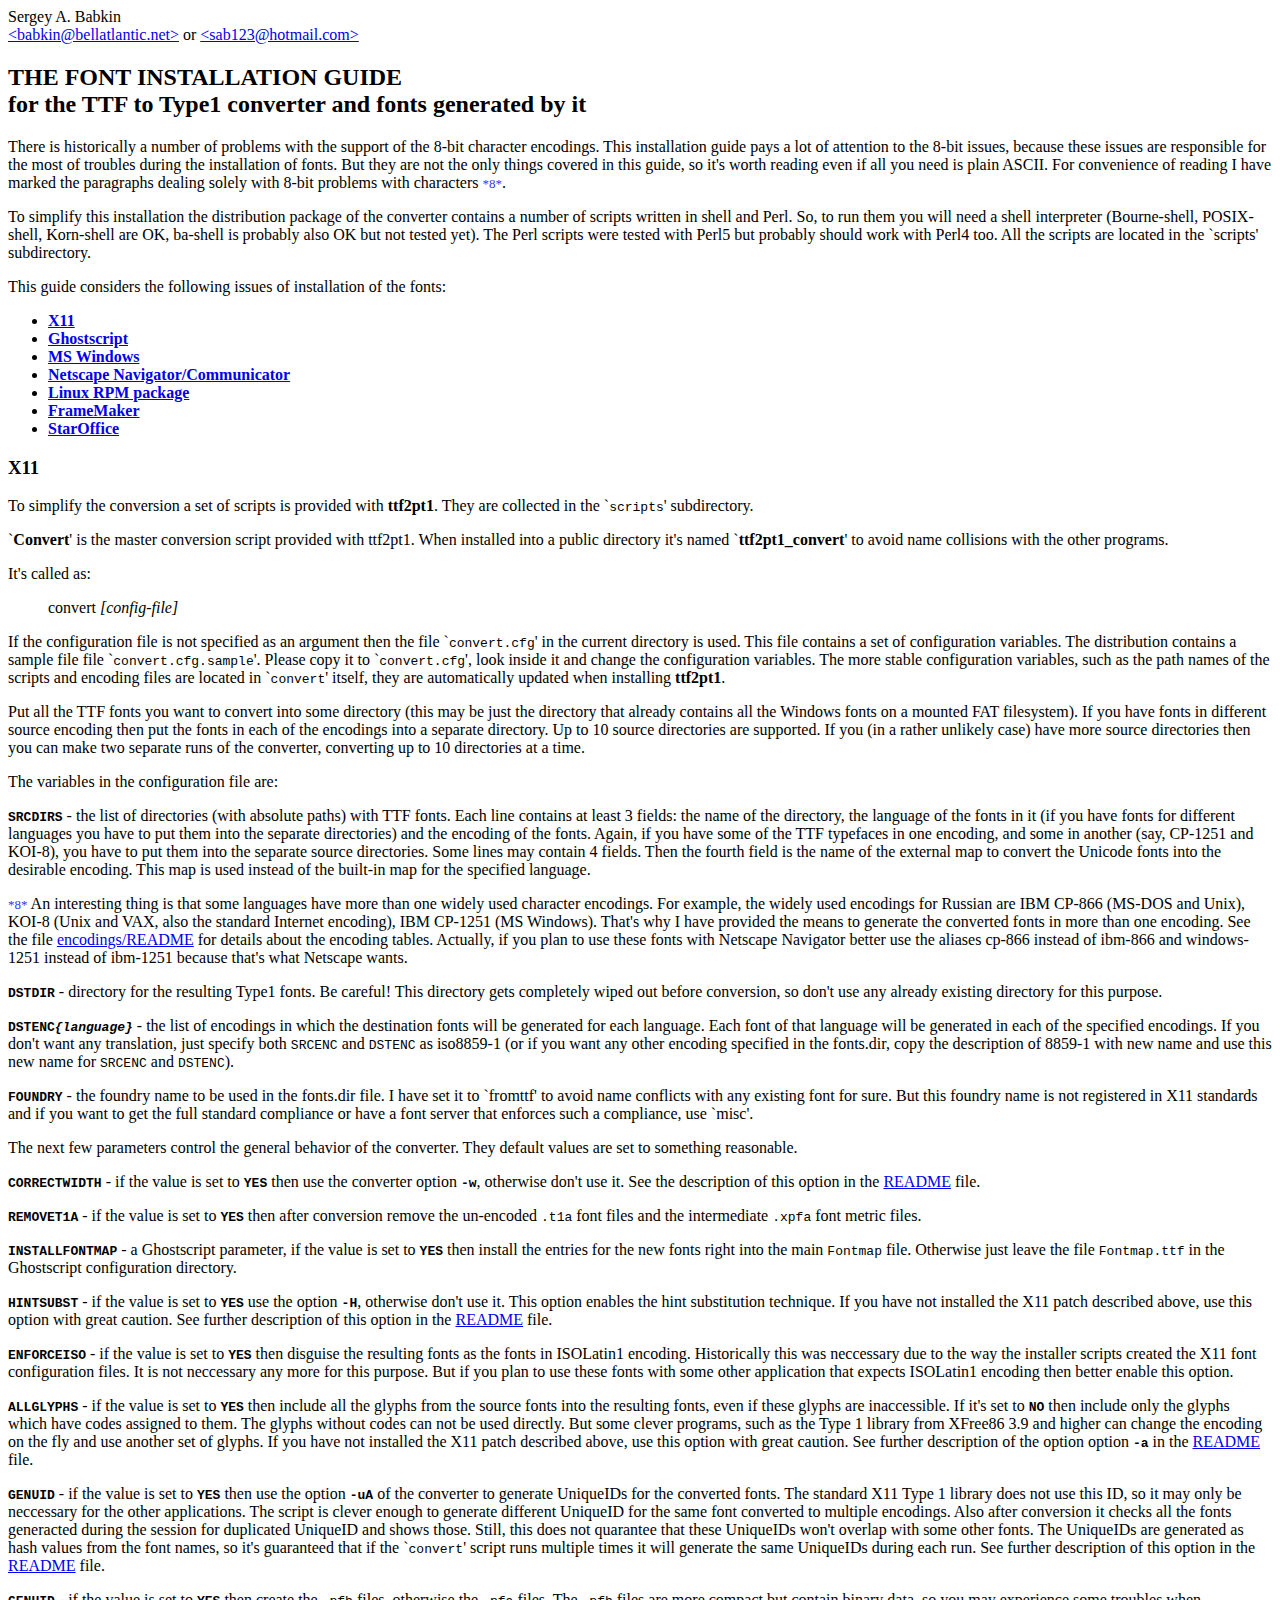
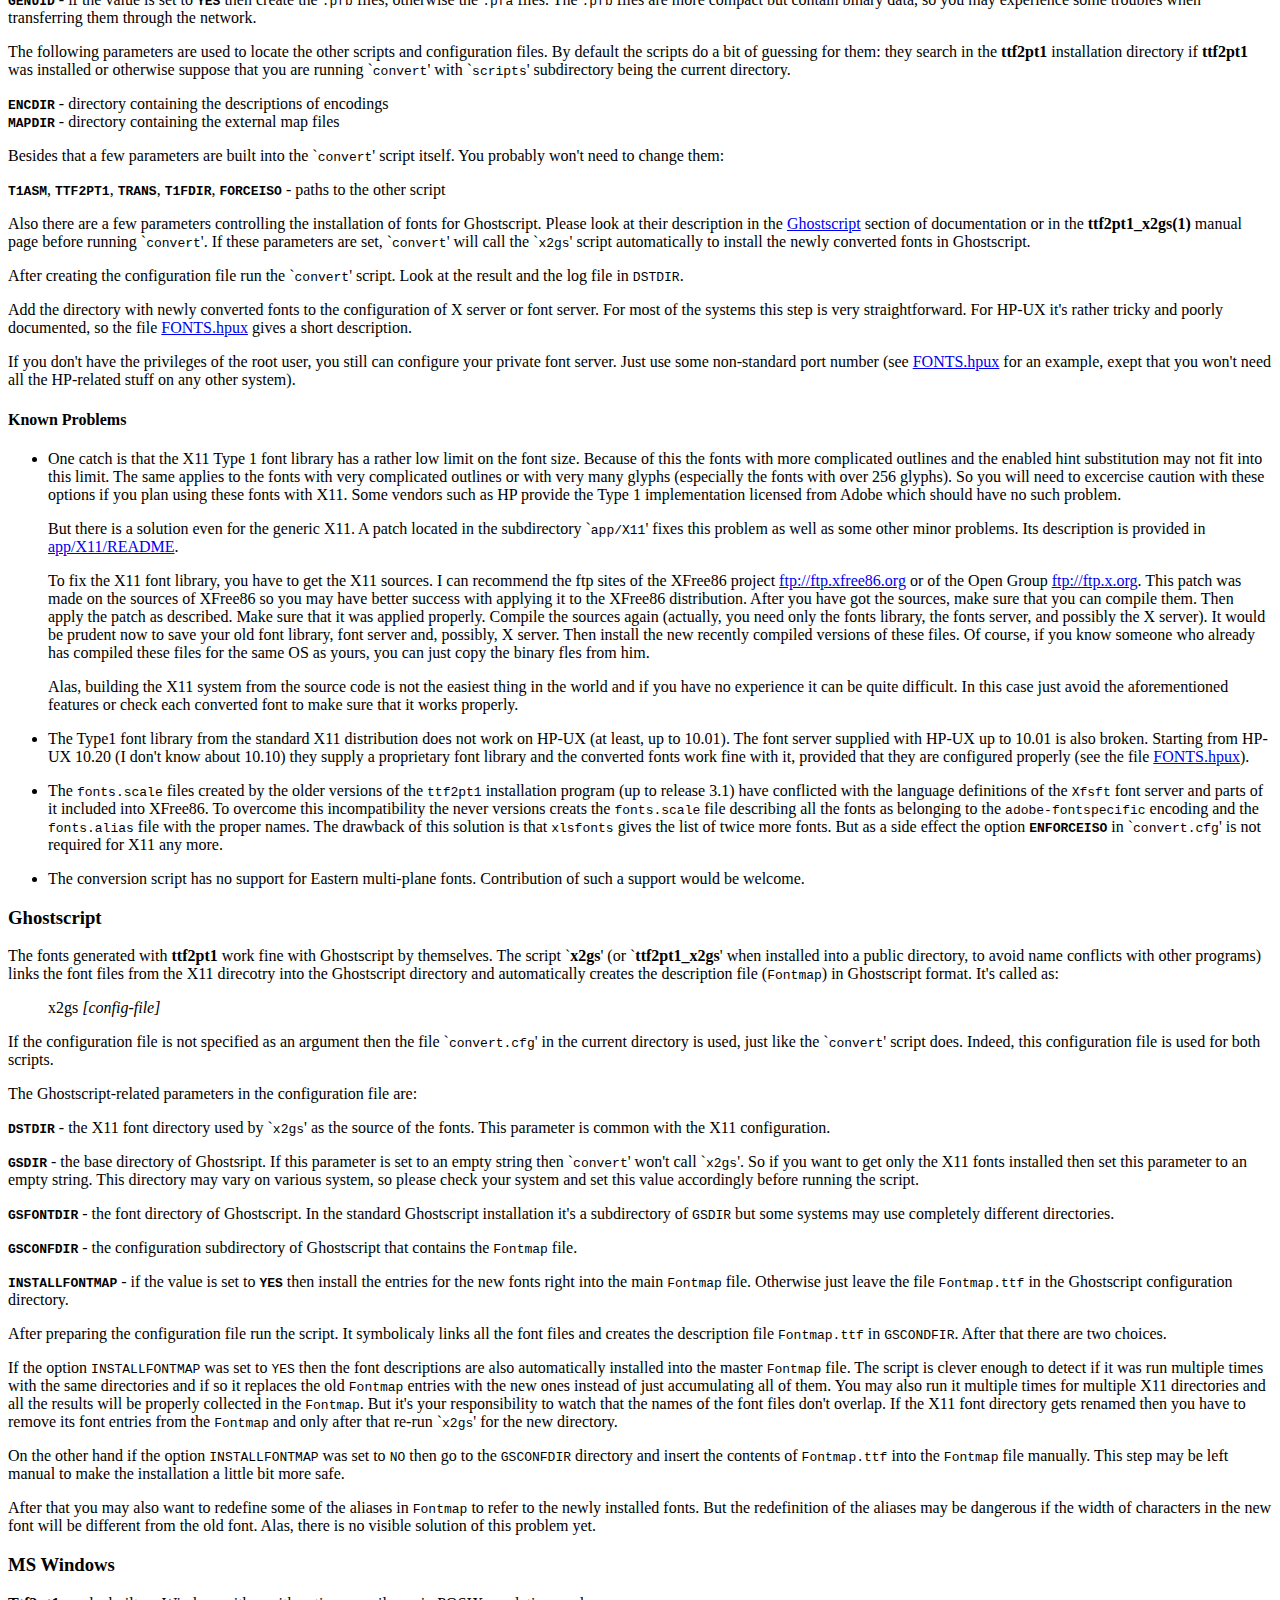
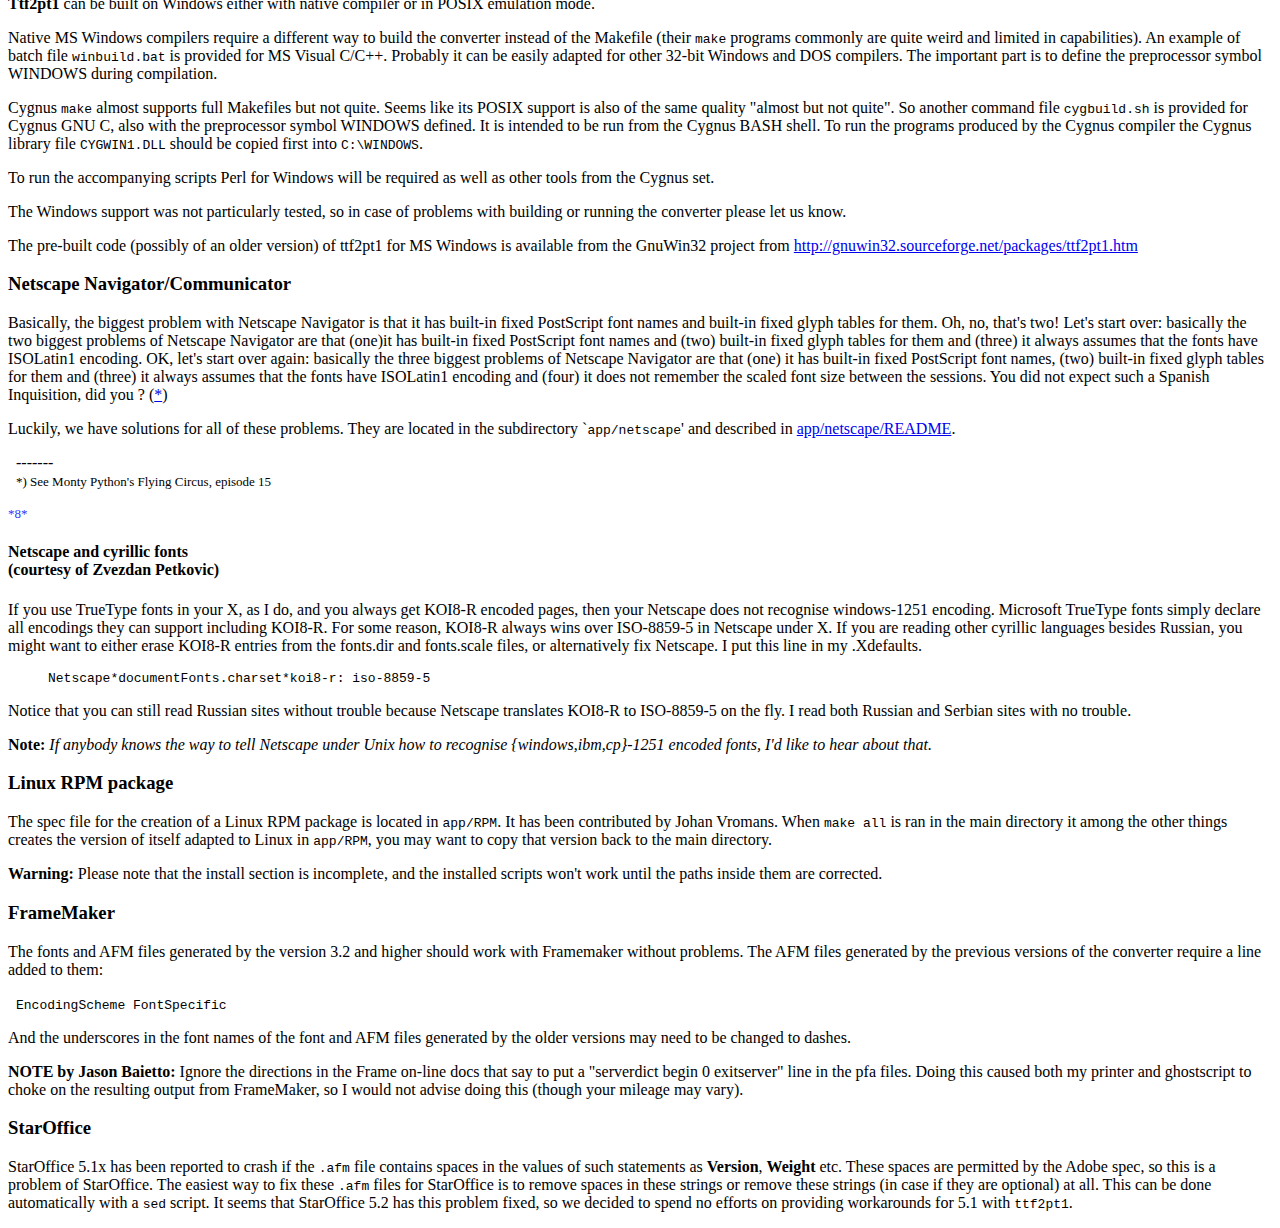
<file: dompdf/lib/ttf2ufm/ttf2ufm-src/FONTS.html>
<HTML>
<HEAD>
<TITLE>
The ttf2pt1 font installation guide 
</TITLE>
</HEAD>
<BODY>
Sergey A. Babkin
<br>
<A HREF="mailto:babkin@users.sourceforge.net">
&lt;babkin@bellatlantic.net&gt;</A> or <A HREF="mailto:sab123@hotmail.com">&lt;sab123@hotmail.com&gt;</A>
<p>
<! 
(Do not edit this file, it is generated from FONTS.html!!!)
>

<!-- =defdoc cv ttf2pt1_convert 1 -->
<!-- =defdoc gs ttf2pt1_x2gs 1 -->
<H2>
THE FONT INSTALLATION GUIDE 
<br>
for the TTF to Type1 converter and fonts generated by it
</H2>
<!
========================================================
>

There is historically a number of problems with the support of the 8-bit
character encodings. This installation guide pays a lot of attention
to the 8-bit issues, because these issues are responsible for the
most of troubles during the installation of fonts. But they are
not the only things covered in this guide, so it's worth reading
even if all you need is plain ASCII. For convenience of reading
I have marked the paragraphs dealing solely with 8-bit problems
with characters <FONT COLOR="#3333FF"><FONT SIZE=-1>*8*</FONT></FONT>.
<p>

To simplify this installation the distribution package of the
converter contains a number of scripts written in shell and
Perl. So, to run them you will need a shell interpreter (Bourne-shell,
POSIX-shell, Korn-shell are OK, ba-shell is probably also OK but not 
tested yet). The Perl scripts were tested with Perl5 but probably
should work with Perl4 too. All the scripts are located in the
`scripts' subdirectory.
<p>

This guide considers the following issues of installation of the 
fonts:
<p>

<b>
<ul>
<li> <A HREF="#X11">X11</A><br>
<li> <A HREF="#gs">Ghostscript</A><br>
<li> <A HREF="#win">MS Windows</A><br>
<li> <A HREF="#netscape">Netscape Navigator/Communicator</A><br>
<li> <A HREF="#rpm">Linux RPM package</A><br>
<li> <A HREF="#framemaker">FrameMaker</A><br>
<li> <A HREF="#soffice">StarOffice</A><br>
</ul>
</b><p>

<A NAME="X11"></A>
<H3>
X11
</H3>
<!
===
>

<!-- =section cv NAME -->
<!-- =text B&lt;ttf2pt1_convert&gt; - convenience font conversion script -->
<!-- =stop -->
To simplify the conversion a set of scripts is provided with <b>ttf2pt1</b>.
They are collected in the `<TT>scripts</TT>' subdirectory. 
<p>

<!-- =section cv DESCRIPTION -->
`<b>Convert</b>' is the master conversion script provided with ttf2pt1. 
When installed into a public directory it's named `<b>ttf2pt1_convert</b>' 
to avoid name collisions with the other programs.
<p>
<!-- =stop -->

It's called as:
<p>

<!-- =section cv SYNOPSIS -->
<!-- =text ttf2pt1_convert B&lt;[config-file]&gt; -->
<!-- =stop -->
<blockquote>
  convert <i>[config-file]</i>
</blockquote>

<!-- =section cv DESCRIPTION -->
If the configuration file is not specified as an argument then the file
`<TT>convert.cfg</TT>' in the current directory is used. This file contains
a set of configuration variables. The distribution contains a sample file
file `<TT>convert.cfg.sample</TT>'. Please copy it to `<TT>convert.cfg</TT>',
look inside it and change the configuration variables. The more stable
configuration variables, such as the path names of the scripts and
encoding files are located in `<TT>convert</TT>' itself, they are
automatically updated when installing <b>ttf2pt1</b>.
<p>

Put all the TTF fonts you want to convert into some directory (this
may be just the directory that already contains all the Windows
fonts on a mounted FAT filesystem). If you have fonts in different
source encoding then put the fonts in each of the encodings
into a separate directory. Up to 10 source directories are
supported. If you (in a rather unlikely case) have more source
directories then you can make two separate runs of the converter,
converting up to 10 directories at a time.
<p>

The variables in the configuration file are:
<p>

<!-- ==over 2 -->
<!-- ==item * -->
<B><tt>SRCDIRS</tt></B> - the list of directories (with absolute paths) with 
  TTF fonts. Each line contains at least 3 fields: the name of the directory,
  the language of the fonts in it (if you have fonts for different 
  languages you have to put them into the separate directories) and the
  encoding of the fonts. Again, if you have some of the TTF typefaces in 
  one encoding, and some in another (say, CP-1251 and KOI-8), you have 
  to put them into the separate source directories. Some lines may contain
  4 fields. Then the fourth field is the name of the external map to
  convert the Unicode fonts into the desirable encoding. This map is
  used instead of the built-in map for the specified language.
<p>

<FONT COLOR="#3333FF"><FONT SIZE=-1>*8*</FONT></FONT>
An interesting thing is that some languages have more than one
widely used character encodings. For example, the widely used
encodings for Russian are IBM CP-866 (MS-DOS and Unix), KOI-8
(Unix and VAX, also the standard Internet encoding), IBM CP-1251 (MS Windows).
That's why I have provided the means to generate the converted fonts
in more than one encoding. See the file <A HREF="encodings/README.html">encodings/README</A> for 
details about the encoding tables. Actually, if you plan to use
these fonts with Netscape Navigator better use the aliases
cp-866 instead of ibm-866 and windows-1251 instead of ibm-1251
because that's what Netscape wants.
<p>

<!-- ==item * -->
<b><tt>DSTDIR</tt></b> - directory for the resulting Type1 fonts. Be careful!
  This directory gets completely wiped out before conversion,
  so don't use any already existing directory for this purpose.
<p>

<!-- ==item * -->
<b><tt>DSTENC<i>{language}</i></tt></b> - the list of encodings in which the destination 
  fonts will be generated for each language. Each font of that 
  language will be generated in each of the specified
  encodings. If you don't want any translation, just specify both
  <tt>SRCENC</tt> and <tt>DSTENC</tt> as iso8859-1 (or if you want any other encoding
  specified in the fonts.dir, copy the description of 8859-1 with
  new name and use this new name for <tt>SRCENC</tt> and <tt>DSTENC</tt>).
<p>

<!-- ==item * -->
<b><tt>FOUNDRY</tt></b> - the foundry name to be used in the fonts.dir file. I have
  set it to `fromttf' to avoid name conflicts with any existing font for
  sure. But this foundry name is not registered in X11 standards and
  if you want to get the full standard compliance or have a font server
  that enforces such a compliance, use `misc'.
<p>
<!-- ==back -->

The next few parameters control the general behavior of the converter.
They default values are set to something reasonable.
<p>

<!-- ==over 2 -->
<!-- ==item * -->
<b><tt>CORRECTWIDTH</tt></b> - if the value is set to <b><tt>YES</tt></b> then use the 
  converter option <tt><b>-w</b></tt>, otherwise don't use it. See the description of 
  this option in the <A HREF="README.html">README</A> file.
<p>

<!-- ==item * -->
<b><tt>REMOVET1A</tt></b> - if the value is set to <b><tt>YES</tt></b> then after
  conversion remove the un-encoded <tt>.t1a</tt> font files and the 
  intermediate <tt>.xpfa</tt> font metric files.
<p>

<!-- ==item * -->
<b><tt>INSTALLFONTMAP</tt></b> - a Ghostscript parameter, if the value is set to 
  <b><tt>YES</tt></b> then install the entries for the new fonts
  right into the main <tt>Fontmap</tt> file. Otherwise just leave
  the file <tt>Fontmap.ttf</tt> in the Ghostscript configuration
  directory.
<p>

<!-- ==item * -->
<b><tt>HINTSUBST</tt></b> - if the value is set to <b><tt>YES</tt></b> use the option
  <tt><b>-H</b></tt>, otherwise don't use it. This option enables the
  hint substitution technique. If you have not installed the X11 patch
  described above, use this option with great caution. See further 
  description of this option in the <A HREF="README.html">README</A> file.
<p>

<!-- ==item * -->
<b><tt>ENFORCEISO</tt></b> - if the value is set to <b><tt>YES</tt></b> then
  disguise the resulting fonts as the fonts in ISOLatin1 encoding. Historically
  this was neccessary due to the way the installer scripts created the
  X11 font configuration files. It is not neccessary any more for this
  purpose. But if you plan to use these fonts with some other application
  that expects ISOLatin1 encoding then better enable this option.
<p>

<!-- ==item * -->
<b><tt>ALLGLYPHS</tt></b> - if the value is set to <b><tt>YES</tt></b> then
  include all the glyphs from the source fonts into the resulting fonts, even
  if these glyphs are inaccessible. If it's set to <b><tt>NO</tt></b> then
  include only the glyphs which have codes assigned to them. The glyphs
  without codes can not be used directly. But some clever programs,
  such as the Type 1 library from XFree86 3.9 and higher can change
  the encoding on the fly and use another set of glyphs. If you have not 
  installed the X11 patch described above, use this option with great 
  caution. See further description of the option option <tt><b>-a</b></tt> in the 
  <A HREF="README.html">README</A> file.
<p>

<!-- ==item * -->
<b><tt>GENUID</tt></b> - if the value is set to <b><tt>YES</tt></b> then use
  the option <tt><b>-uA</b></tt> of the converter to generate UniqueIDs for
  the converted fonts. The standard X11 Type 1 library does not use
  this ID, so it may only be neccessary for the other applications.
  The script is clever enough to generate different UniqueID for the
  same font converted to multiple encodings. Also after conversion it
  checks all the fonts generacted during the session for duplicated
  UniqueID and shows those. Still, this does not quarantee that these
  UniqueIDs won't overlap with some other fonts. The UniqueIDs are
  generated as hash values from the font names, so it's guaranteed
  that if the `<tt>convert</tt>' script runs multiple times it will
  generate the same UniqueIDs during each run. See further description 
  of this option in the <A HREF="README.html">README</A> file.
<p>

<!-- ==item * -->
<b><tt>GENUID</tt></b> - if the value is set to <b><tt>YES</tt></b> then create
  the <tt>.pfb</tt> files, otherwise the <tt>.pfa</tt> files. The <tt>.pfb</tt>
  files are more compact but contain binary data, so you may experience some
  troubles when transferring them through the network.
<p>
<!-- ==back -->

The following parameters are used to locate the other scripts and
configuration files. By default the scripts do a bit of guessing for them:
they search in the <b>ttf2pt1</b> installation directory if <b>ttf2pt1</b>
was installed or otherwise suppose that you are running `<tt>convert</tt>' with
`<tt>scripts</tt>' subdirectory being the current directory.
<p>

<!-- ==over 2 -->
<!-- ==item * -->
<b><tt>ENCDIR</tt></b> - directory containing the descriptions of encodings
<br>
<!-- ==item * -->
<b><tt>MAPDIR</tt></b> - directory containing the external map files
<p>
<!-- ==back -->

Besides that a few parameters are built into the `<tt>convert</tt>' script itself.
You probably won't need to change them:
<p>

<!-- ==over 2 -->
<!-- ==item * -->
<tt><b>T1ASM</b></tt>, <tt><b>TTF2PT1</b></tt>, <tt><b>TRANS</b></tt>, <tt><b>T1FDIR</b></tt>, <tt><b>FORCEISO</b></tt> - paths to the other script
<p>
<!-- ==back -->

Also there are a few parameters controlling the installation of
fonts for Ghostscript. Please look at their description in the 
<A HREF="#gs">Ghostscript</a> section of documentation or in the <b>ttf2pt1_x2gs(1)</b>
manual page before running `<tt>convert</tt>'. If these parameters are
set, `<tt>convert</tt>' will call the `<tt>x2gs</tt>' script automatically
to install the newly converted fonts in Ghostscript.
<p>

After creating the configuration file run the `<tt>convert</tt>' script. Look at
the result and the log file in <tt>DSTDIR</tt>.
<p>

Add the directory with newly converted fonts to the configuration
of X server or font server. For most of the systems this step is
very straightforward. For HP-UX it's rather tricky and poorly
documented, so the file <A HREF="FONTS.hpux.html">FONTS.hpux</A> gives a short description.
<p>

If you don't have the privileges of the root user, you still can
configure your private font server. Just use some non-standard
port number (see <A HREF="FONTS.hpux.html">FONTS.hpux</A> for an example, exept that you won't
need all the HP-related stuff on any other system).
<p>
<!-- =stop -->

<H4>
Known Problems
</H4>
<!
--------------
>
<!-- =section cv BUGS -->
<!-- ==head2 Known problems -->

<ul>
<li> One catch is that the X11 Type 1 font library has a rather low limit
  on the font size. Because of this the fonts with  more complicated
  outlines and the enabled hint substitution may not fit into
  this limit. The same applies to the fonts with very complicated
  outlines or with very many glyphs (especially the fonts with
  over 256 glyphs). So you will need to excercise caution with
  these options if you plan using these fonts with X11. Some vendors 
  such as HP provide the Type 1 implementation licensed from Adobe 
  which should have no such problem.
<p>

  But there is a solution even for the generic X11. A patch located
  in the subdirectory `<tt>app/X11</tt>' fixes this problem as well
  as some other minor problems. Its description is provided in
  <A HREF="app/X11/README.html">app/X11/README</A>.
<p>

  To fix the X11 font library, you have to get the X11 sources. I
  can recommend the ftp sites of the XFree86 project <A HREF="ftp://ftp.xfree86.org">ftp://ftp.xfree86.org</A>
  or of the Open Group <A HREF="ftp://ftp.x.org">ftp://ftp.x.org</A>. This patch was made on the sources
  of XFree86 so you may have better success with applying it to the
  XFree86 distribution. After you have got the sources, make sure
  that you can compile them. Then apply the patch as described.
  Make sure that it was applied properly. Compile the sources again
  (actually, you need only the fonts library, the fonts server, and
  possibly the X server). It would be prudent now to save your old
  font library, font server and, possibly, X server. Then install
  the new recently compiled versions of these files. Of course,
  if you know someone who already has compiled these files for the
  same OS as yours, you can just copy the binary fles from him.
<p>

  Alas, building the X11 system from the source code is not the
  easiest thing in the world and if you have no experience it
  can be quite difficult. In this case just avoid the aforementioned
  features or check each converted font to make sure that it
  works properly.
<p>

<li> The Type1 font library from the standard X11 distribution
  does not work on HP-UX (at least, up to 10.01). The font server
  supplied with HP-UX up to 10.01 is also broken. Starting from 
  HP-UX 10.20 (I don't know about 10.10) they supply a proprietary font 
  library and the converted fonts work fine with it, provided that
  they are configured properly (see the file <A HREF="FONTS.hpux.html">FONTS.hpux</A>).
<p>

<li> The <tt>fonts.scale</tt> files created by the older versions of the
  <tt>ttf2pt1</tt> installation program (up to release 3.1) have conflicted 
  with the language definitions of the <tt>Xfsft</tt> font server and
  parts of it included into XFree86. To overcome this incompatibility
  the never versions creats the <tt>fonts.scale</tt> file describing all the
  fonts as belonging to the <tt>adobe-fontspecific</tt> encoding and
  the <tt>fonts.alias</tt> file with the proper names. The drawback of
  this solution is that <tt>xlsfonts</tt> gives the list of twice more
  fonts. But as a side effect the option <tt><b>ENFORCEISO</b></tt> in
  `<tt>convert.cfg</tt>' is not required for X11 any more.
<p>

<li> The conversion script has no support for Eastern multi-plane fonts.
  Contribution of such a support would be welcome.
<p>
</ul>
<!-- =stop -->
<!-- =section cv FILES -->
<!-- ==over 2 -->
<!-- ==item * -->
<!-- =text TTF2PT1_SHAREDIR/scripts/convert.cfg.sample -->
<!-- ==item * -->
<!-- =text TTF2PT1_SHAREDIR/scripts/* -->
<!-- ==item * -->
<!-- =text TTF2PT1_SHAREDIR/README -->
<!-- ==item * -->
<!-- =text TTF2PT1_SHAREDIR/FONTS -->
<!-- ==item * -->
<!-- =text TTF2PT1_SHAREDIR/* -->
<!-- ==item * -->
<!-- =text TTF2PT1_BINDIR/ttf2pt1 -->
<!-- ==back -->
<!-- =stop -->
<!-- =section cv SEE ALSO -->
<!-- ==over 4 -->
<!-- ==item * -->
<!-- =text L&lt;ttf2pt1(1)&gt; -->
<!-- ==item * -->
<!-- =text L&lt;ttf2pt1_x2gs(1)&gt; -->
<!-- ==item * -->
<!-- =text L&lt;t1asm(1)&gt; -->
<!-- ==back -->
<!-- =stop -->

<A NAME="gs"></A>
<H3>
Ghostscript
</H3>
<!
===========
>
<!-- =section gs NAME -->
<!-- =text B&lt;ttf2pt1_x2gs&gt; - font installer for Ghostscript -->
<!-- =stop -->

<!-- =section gs DESCRIPTION -->
The fonts generated with <b>ttf2pt1</b> work fine with Ghostscript by
themselves. The script `<b>x2gs</b>' (or `<b>ttf2pt1_x2gs</b>' when installed
into a public directory, to avoid name conflicts with other
programs) links the font files from the X11 direcotry into the Ghostscript 
directory and automatically creates the description file (<tt>Fontmap</tt>) 
in Ghostscript format.
<!-- =stop -->

It's called as:
<p>

<!-- =section gs SYNOPSIS -->
<!-- =text ttf2pt1_x2gs B&lt;[config-file]&gt; -->
<!-- =stop -->
<blockquote>
  x2gs <i>[config-file]</i>
</blockquote>

<!-- =section gs DESCRIPTION -->
If the configuration file is not specified as an argument then the file
`<TT>convert.cfg</TT>' in the current directory is used, just like the
`<tt>convert</tt>' script does. Indeed, this configuration file is used for 
both scripts.
<p>

The Ghostscript-related parameters in the configuration file are:
<p>

<b><tt>DSTDIR</tt></b> - the X11 font directory used by `<tt>x2gs</tt>' as the
  source of the fonts. This parameter is common with the X11 
  configuration.
<p>

<b><tt>GSDIR</tt></b> - the base directory of Ghostsript. If this
  parameter is set to an empty string then `<tt>convert</tt>' won't
  call `<tt>x2gs</tt>'. So if you want to get only the X11 fonts
  installed then set this parameter to an empty string. This 
  directory may vary on various system, so please check your 
  system and set this value accordingly before running the script.
<p>

<b><tt>GSFONTDIR</tt></b> - the font directory of Ghostscript. In the standard
  Ghostscript installation it's a subdirectory of <tt>GSDIR</tt> 
  but some systems may use completely different directories.
<p>

<b><tt>GSCONFDIR</tt></b> - the configuration subdirectory of Ghostscript
  that contains the <tt>Fontmap</tt> file.
<p>

<b><tt>INSTALLFONTMAP</tt></b> - if the value is set to <b><tt>YES</tt></b> then 
  install the entries for the new fonts right into the main 
  <tt>Fontmap</tt> file. Otherwise just leave the file <tt>Fontmap.ttf</tt> 
  in the Ghostscript configuration directory.
<p>


After preparing the configuration file run the script. It symbolicaly links 
all the font files and creates the description file <tt>Fontmap.ttf</tt> in 
<tt>GSCONDFIR</tt>. After that there are two choices. 
<p>

If the option <tt>INSTALLFONTMAP</tt> was set to <tt>YES</tt> then 
the font descriptions are also automatically installed into the
master <tt>Fontmap</tt> file. The script is clever enough to
detect if it was run multiple times with the same directories
and if so it replaces the old <tt>Fontmap</tt> entries with
the new ones instead of just accumulating all of them. You
may also run it multiple times for multiple X11 directories
and all the results will be properly collected in the <tt>Fontmap</tt>.
But it's your responsibility to watch that the names of the
font files don't overlap. If the X11 font directory gets
renamed then you have to remove its font entries from the
<tt>Fontmap</tt> and only after that re-run `<tt>x2gs</tt>'
for the new directory. 
<p>

On the other hand if the option <tt>INSTALLFONTMAP</tt> was set to 
<tt>NO</tt> then go to the <tt>GSCONFDIR</tt> directory and insert the 
contents of <tt>Fontmap.ttf</tt> into the <tt>Fontmap</tt> file
manually. This step may be left manual to make the installation
a little bit more safe. 
<p>

After that you may also want to redefine some of the aliases in 
<tt>Fontmap</tt> to refer to the newly installed fonts.
But the redefinition of the aliases may be dangerous if the width of
characters in the new font will be different from the old font.
Alas, there is no visible solution of this problem yet.
<p>
<!-- =stop -->
<!-- =section gs FILES -->
<!-- ==over 2 -->
<!-- ==item * -->
<!-- =text TTF2PT1_SHAREDIR/scripts/convert.cfg.sample -->
<!-- ==item * -->
<!-- =text TTF2PT1_SHAREDIR/scripts/* -->
<!-- ==item * -->
<!-- =text TTF2PT1_SHAREDIR/README -->
<!-- ==item * -->
<!-- =text TTF2PT1_SHAREDIR/FONTS -->
<!-- ==item * -->
<!-- =text TTF2PT1_SHAREDIR/* -->
<!-- ==item * -->
<!-- =text TTF2PT1_BINDIR/ttf2pt1 -->
<!-- ==back -->
<!-- =stop -->
<!-- =section gs SEE ALSO -->
<!-- ==over 4 -->
<!-- ==item * -->
<!-- =text L&lt;ttf2pt1(1)&gt; -->
<!-- ==item * -->
<!-- =text L&lt;ttf2pt1_convert(1)&gt; -->
<!-- ==item * -->
<!-- =text L&lt;t1asm(1)&gt; -->
<!-- ==back -->
<!-- =stop -->

<A NAME="win"></A>
<H3>
MS Windows
</H3>
<!
===========
>

<b>Ttf2pt1</b> can be built on Windows either with native compiler or in
POSIX emulation mode.
<p>

Native MS Windows compilers require a different way to build the converter 
instead of the Makefile (their <tt>make</tt> programs commonly are quite weird
and limited in capabilities). An example of batch file <tt>winbuild.bat</tt> 
is provided for MS Visual C/C++. Probably it can be easily adapted for other 
32-bit Windows and DOS compilers. The important part is to define the 
preprocessor symbol WINDOWS during compilation.
<p>

Cygnus <tt>make</tt> almost supports full Makefiles but not quite. Seems
like its POSIX support is also of the same quality "almost but not quite".
So another command file <tt>cygbuild.sh</tt> is provided for Cygnus GNU C, also 
with the preprocessor symbol WINDOWS defined. It is intended to be run from
the Cygnus BASH shell. To run the programs produced by the Cygnus compiler 
the Cygnus library file <tt>CYGWIN1.DLL</tt> should be copied first into 
<tt>C:\WINDOWS</tt>.
<p>

To run the accompanying scripts Perl for Windows will be required as well as 
other tools from the Cygnus set.
<p>

The Windows support was not particularly tested, so in case of problems with
building or running the converter please let us know.
<p>

The pre-built code (possibly of an older version) of ttf2pt1 for MS Windows is
available from the GnuWin32 project from

<A HREF="http://gnuwin32.sourceforge.net/packages/ttf2pt1.htm">http://gnuwin32.sourceforge.net/packages/ttf2pt1.htm</A>
<p>

<A NAME="netscape"></a>
<H3>
Netscape Navigator/Communicator
</H3>
<!
===============================
>

Basically, the biggest problem with Netscape Navigator is that
it has built-in fixed PostScript font names and built-in fixed 
glyph tables for them. Oh, no, that's two! Let's start over: 
basically the two biggest problems of Netscape Navigator are 
that (one)it has built-in fixed PostScript font names and (two)
built-in fixed glyph tables for them and (three) it always
assumes that the fonts have ISOLatin1 encoding. OK, let's
start over again: basically the three biggest problems of Netscape 
Navigator are that (one) it has built-in fixed PostScript font names, 
(two) built-in fixed glyph tables for them and (three) it always
assumes that the fonts have ISOLatin1 encoding and (four) it
does not remember the scaled font size between the sessions.
You did not expect such a Spanish Inquisition, did you ? (<A HREF="#nsfn1">*</a>)
<p>

Luckily, we have solutions for all of these problems. They are
located in the subdirectory `<tt>app/netscape</tt>' and described
in <A HREF="app/netscape/README.html">app/netscape/README</a>.
<p>

<A NAME="nsfn1"></a>
&nbsp;&nbsp;-------<br>
&nbsp;&nbsp;<FONT SIZE=-1>*) See Monty Python's Flying Circus, episode 15</FONT></FONT>
<p>

<FONT COLOR="#3333FF"><FONT SIZE=-1>*8*</FONT></FONT>
<H4>
Netscape and cyrillic fonts<br>
<!
---------------------------
>
(courtesy of Zvezdan Petkovic)
</H4>

If you use TrueType fonts in your X, as I do, and you always get
KOI8-R encoded pages, then your Netscape does not recognise windows-1251
encoding.  Microsoft TrueType fonts simply declare all encodings they
can support including KOI8-R.  For some reason, KOI8-R always wins over
ISO-8859-5 in Netscape under X.  If you are reading other cyrillic
languages besides Russian, you might want to either erase KOI8-R entries
from the fonts.dir and fonts.scale files, or alternatively fix Netscape.
I put this line in my .Xdefaults.
<p>

<blockquote><tt>
    Netscape*documentFonts.charset*koi8-r:               iso-8859-5
</tt></blockquote>
<p>

Notice that you can still read Russian sites without trouble because
Netscape translates KOI8-R to ISO-8859-5 on the fly. I read both Russian
and Serbian sites with no trouble.
<p>

<b>Note:</b> <i>If anybody knows the way to tell Netscape under Unix how to 
recognise {windows,ibm,cp}-1251 encoded fonts, I'd like to hear about that.</i>
<p>

<A NAME="rpm"></a>
<H3>
Linux RPM package
</H3>
<!
=================
>

The spec file for the creation of a Linux RPM package is located in 
<tt>app/RPM</tt>. It has been contributed by Johan Vromans.  When 
<tt>make all</tt> is ran in the main directory it among the other 
things creates the version of itself adapted to Linux in <tt>app/RPM</tt>,
you may want to copy that version back to the main directory.
<p>

<B>Warning:</B> Please note that the install section is incomplete, and 
the installed scripts won't work until the paths inside them
are corrected.
<p>

<A NAME="framemaker"></a>
<H3>
FrameMaker
</H3>
<!
==========
>

The fonts and AFM files generated by the version 3.2 and higher 
should work with Framemaker without problems. The AFM files 
generated by the previous versions of the converter require a 
line added to them:
<p>

&nbsp;&nbsp;<tt>EncodingScheme FontSpecific</tt>
<p>

And the underscores in the font names of the font and AFM files 
generated by the older versions may need to be changed to dashes.
<p>

<B>NOTE by Jason Baietto:</B> Ignore the directions in the Frame on-line docs 
that say to put a "serverdict begin 0 exitserver" line in the pfa files.  
Doing this caused both my printer and ghostscript to choke on the resulting
output from FrameMaker, so I would not advise doing this (though your
mileage may vary).
<p>

<A NAME="soffice"></a>
<H3>
StarOffice
</H3>
<!
==========
>

StarOffice 5.1x has been reported to crash if the <tt>.afm</tt> file contains
spaces in the values of such statements as <b>Version</b>, <b>Weight</b> etc.
These spaces are permitted by the Adobe spec, so this is a problem of
StarOffice. The easiest way to fix these <tt>.afm</tt> files for StarOffice
is to remove spaces in these strings or remove these strings (in case if
they are optional) at all. This can be done automatically with a <tt>sed</tt>
script. It seems that StarOffice 5.2 has this problem fixed, so we decided to
spend no efforts on providing workarounds for 5.1 with <tt>ttf2pt1</tt>.
<p>

</BODY>
</HTML>
</file>
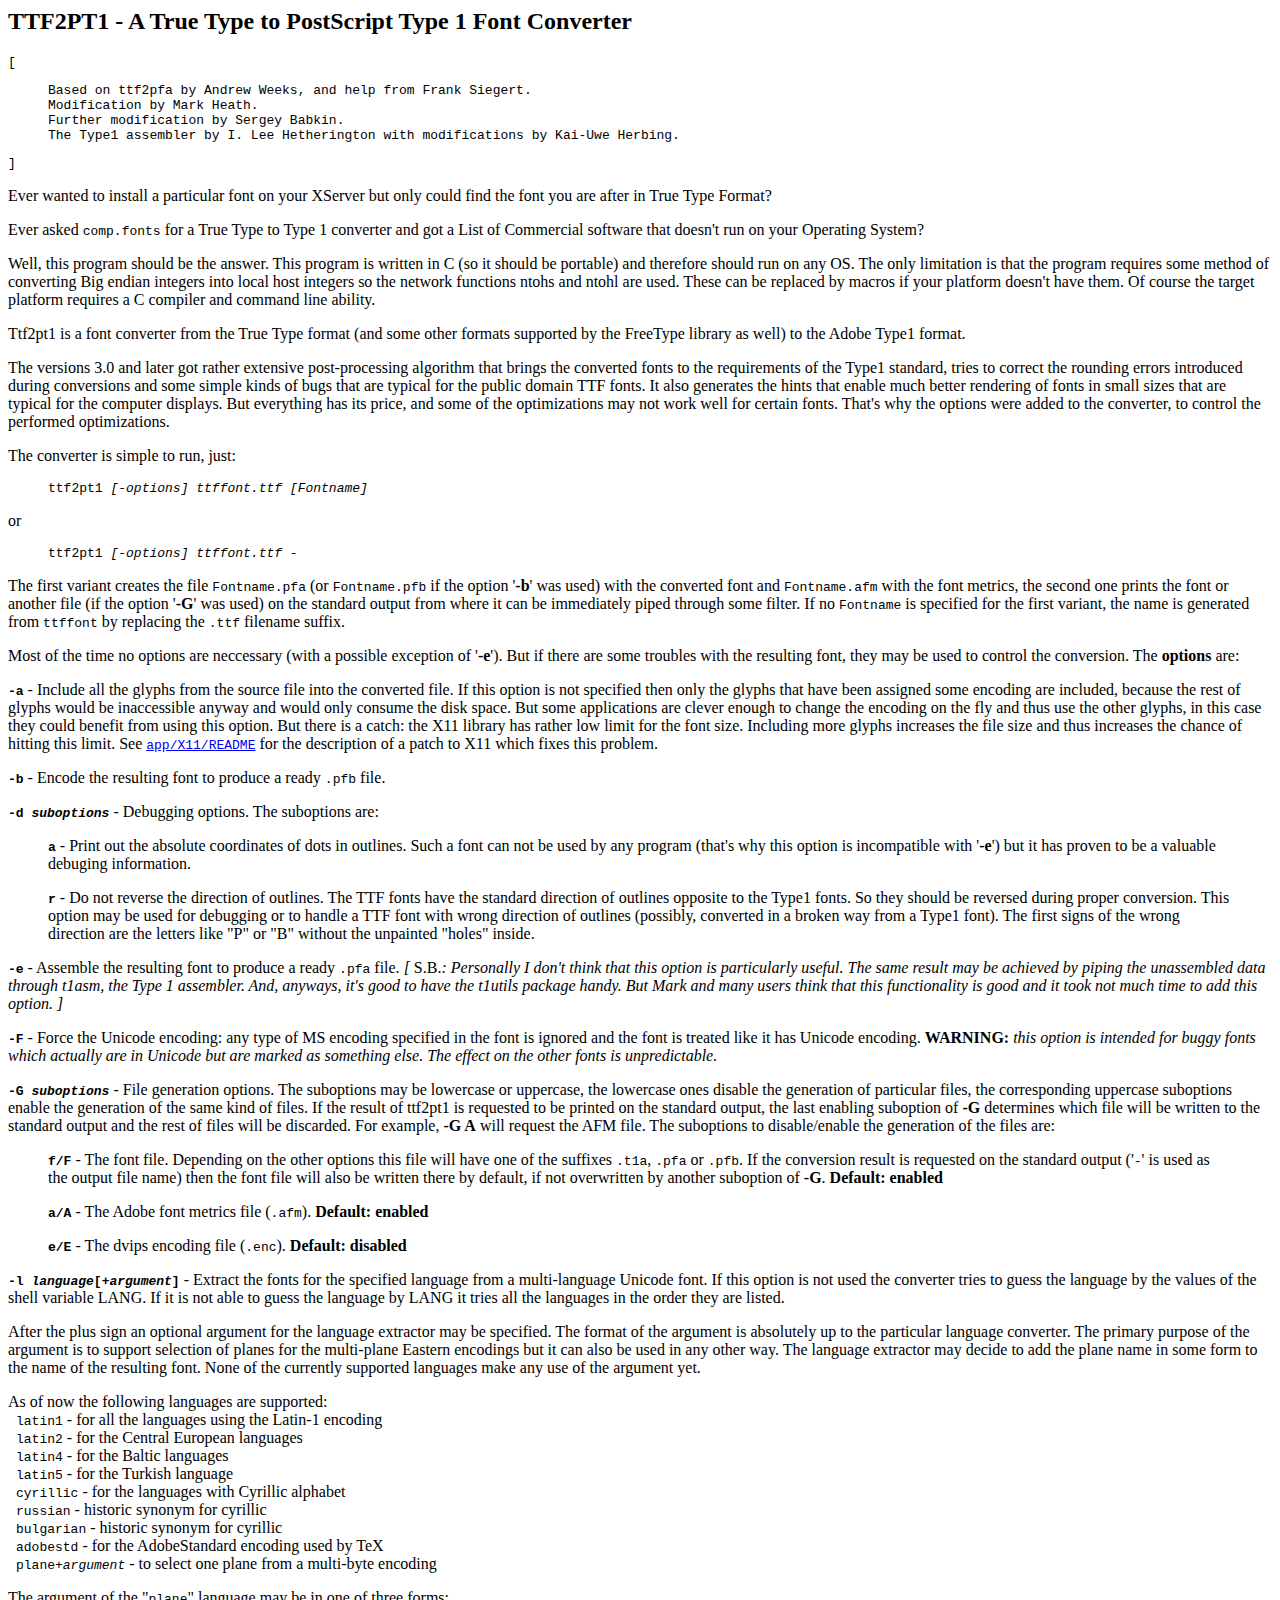
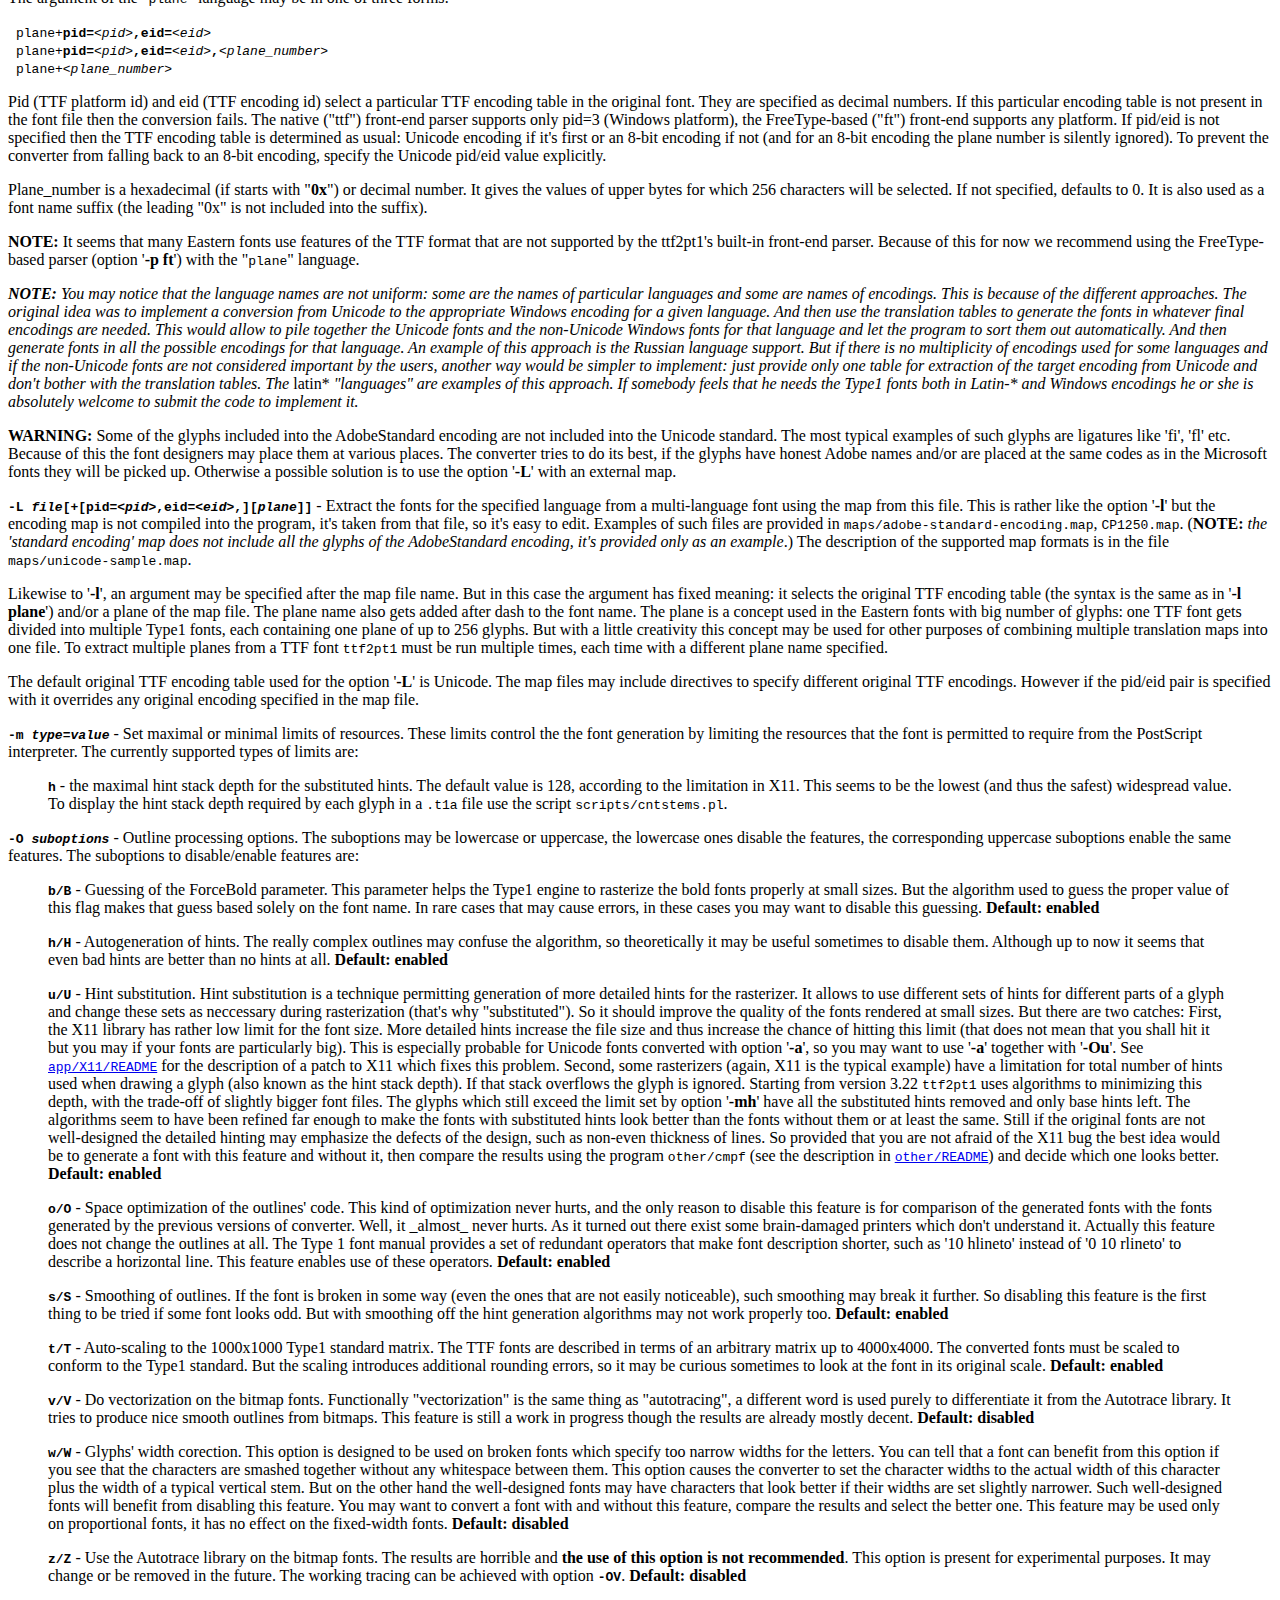
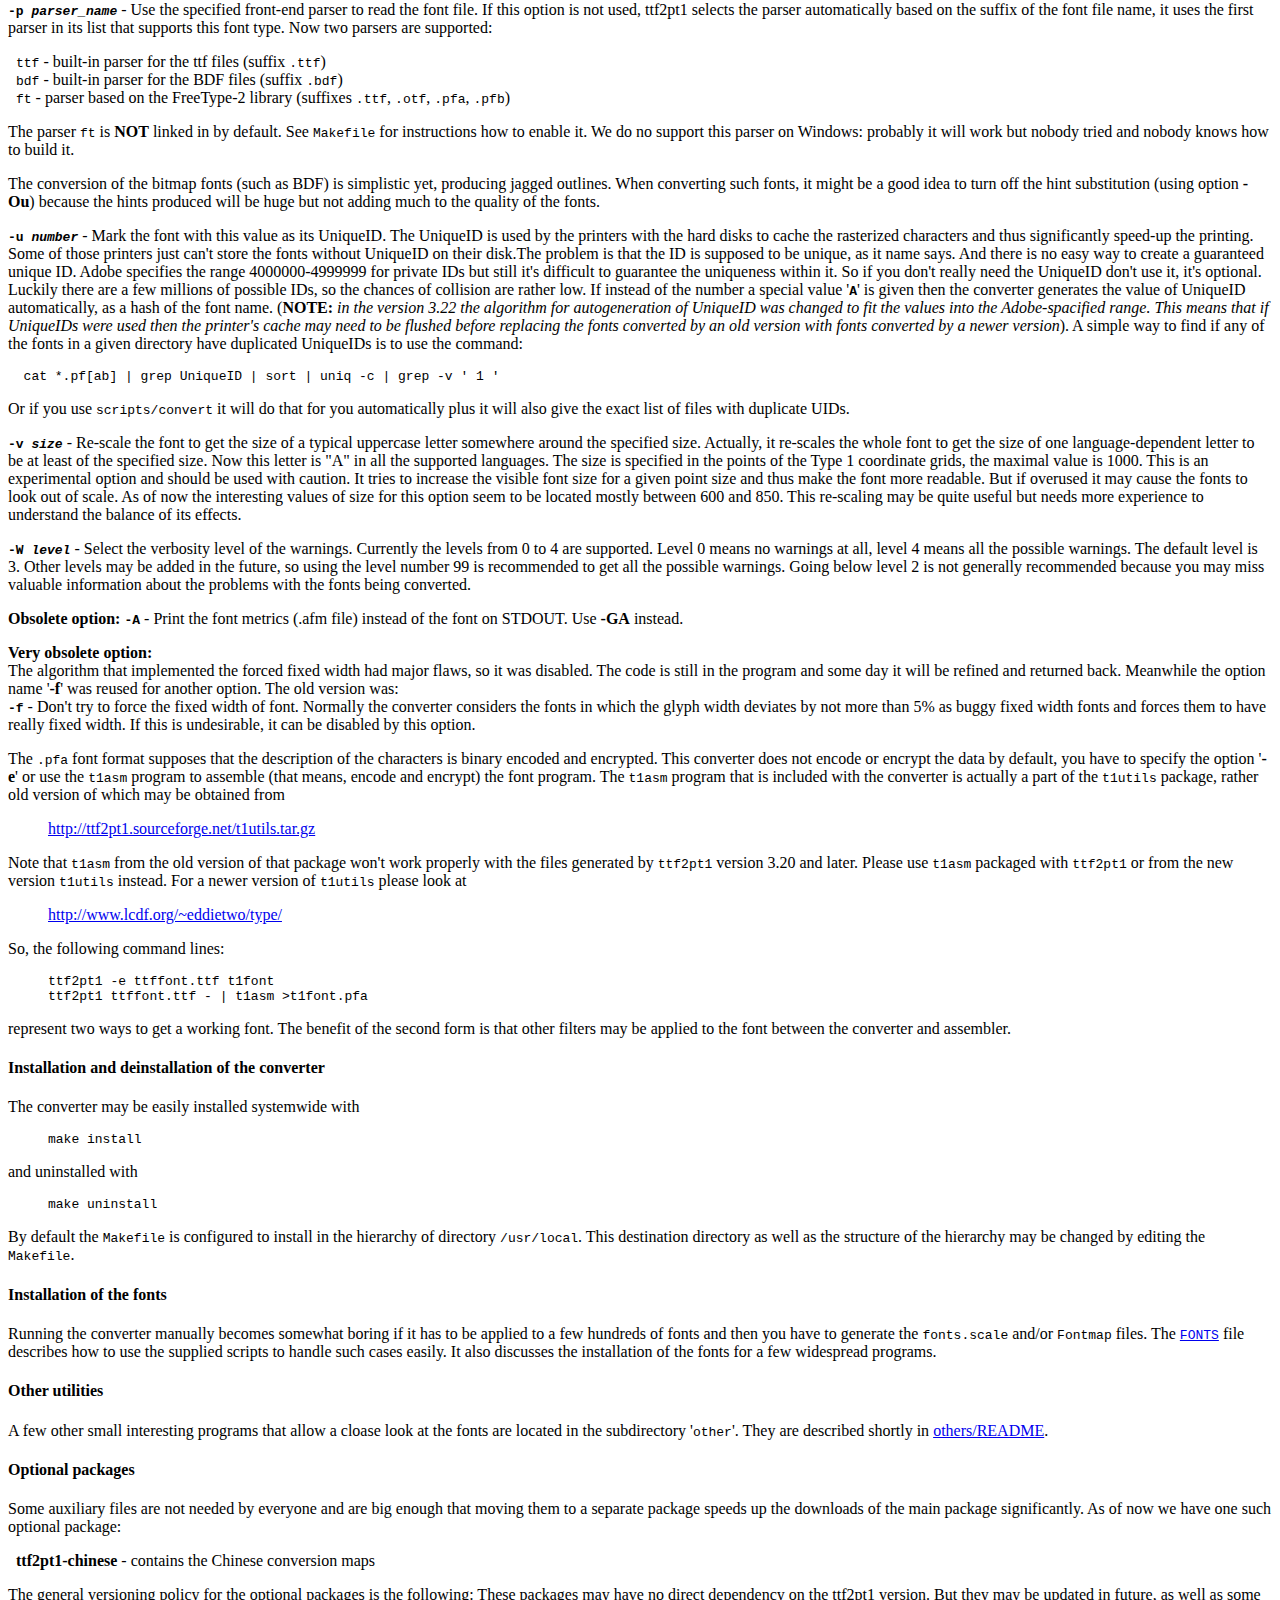
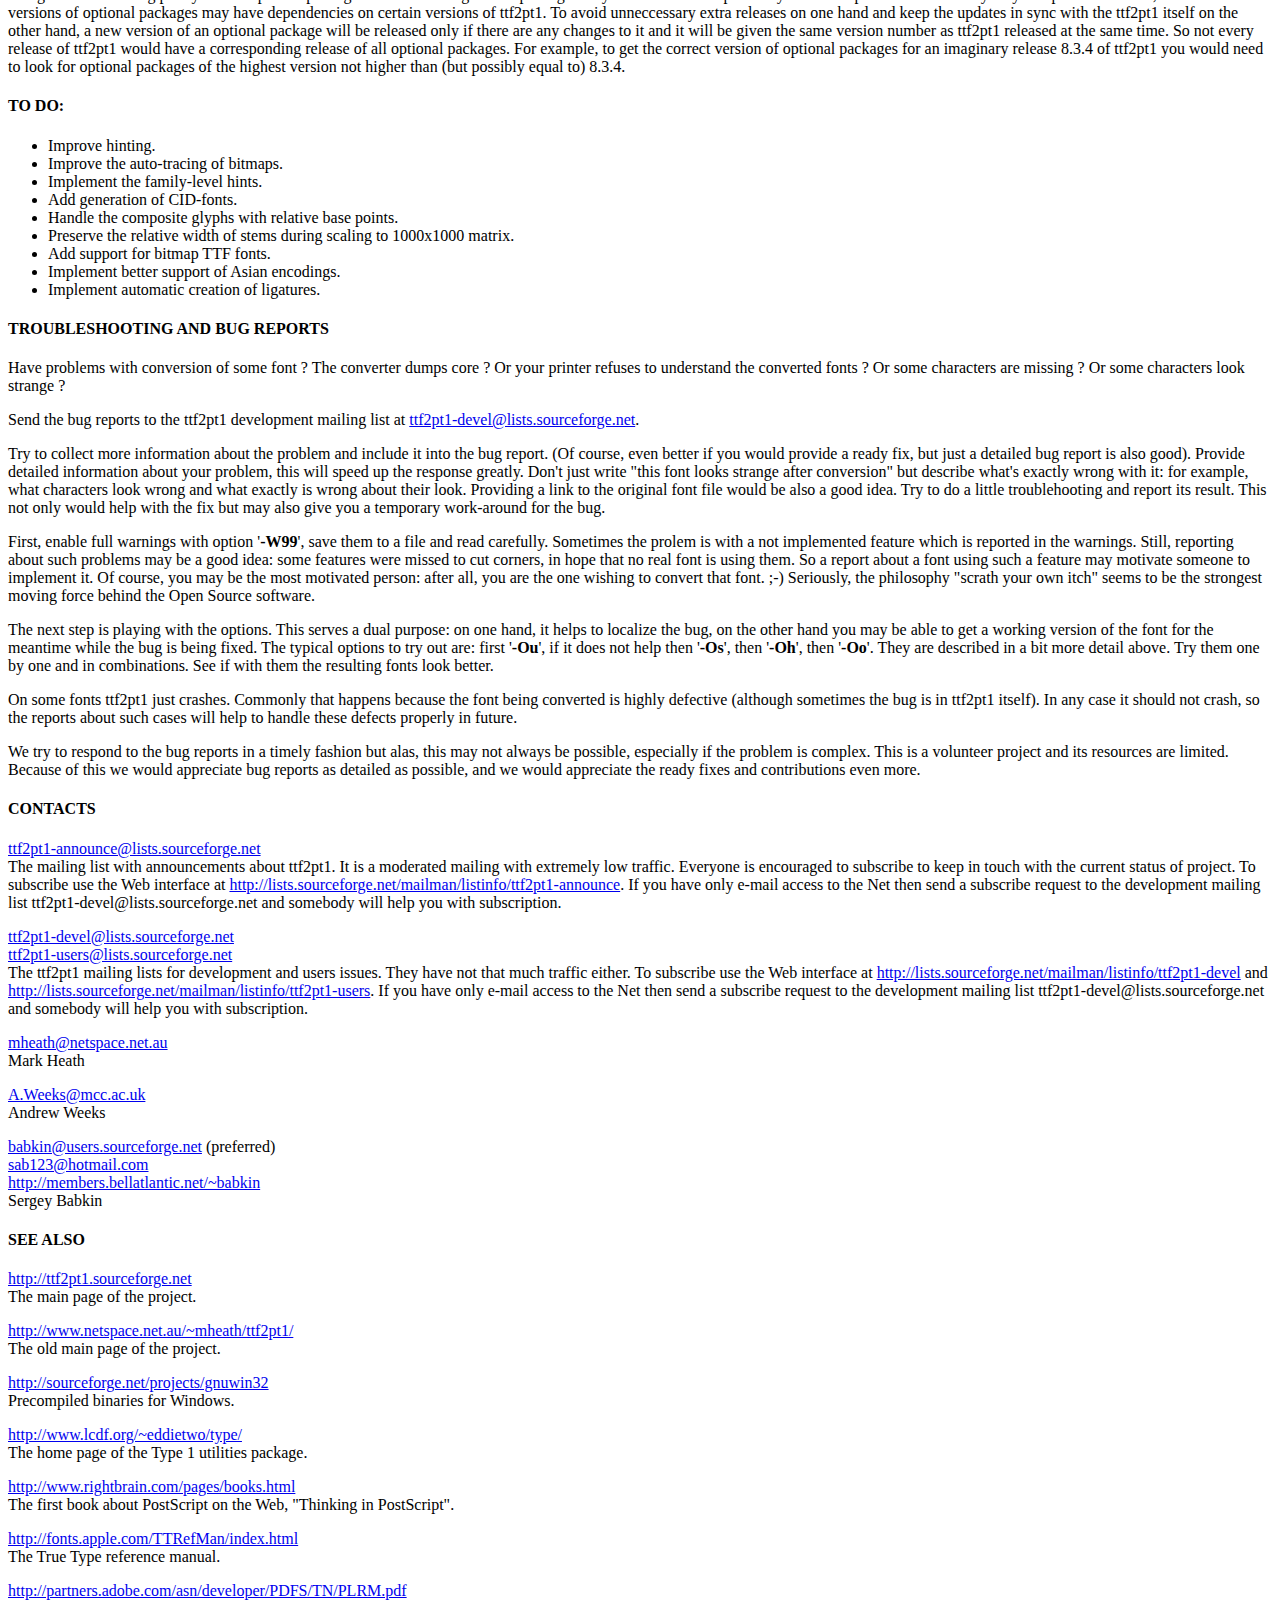
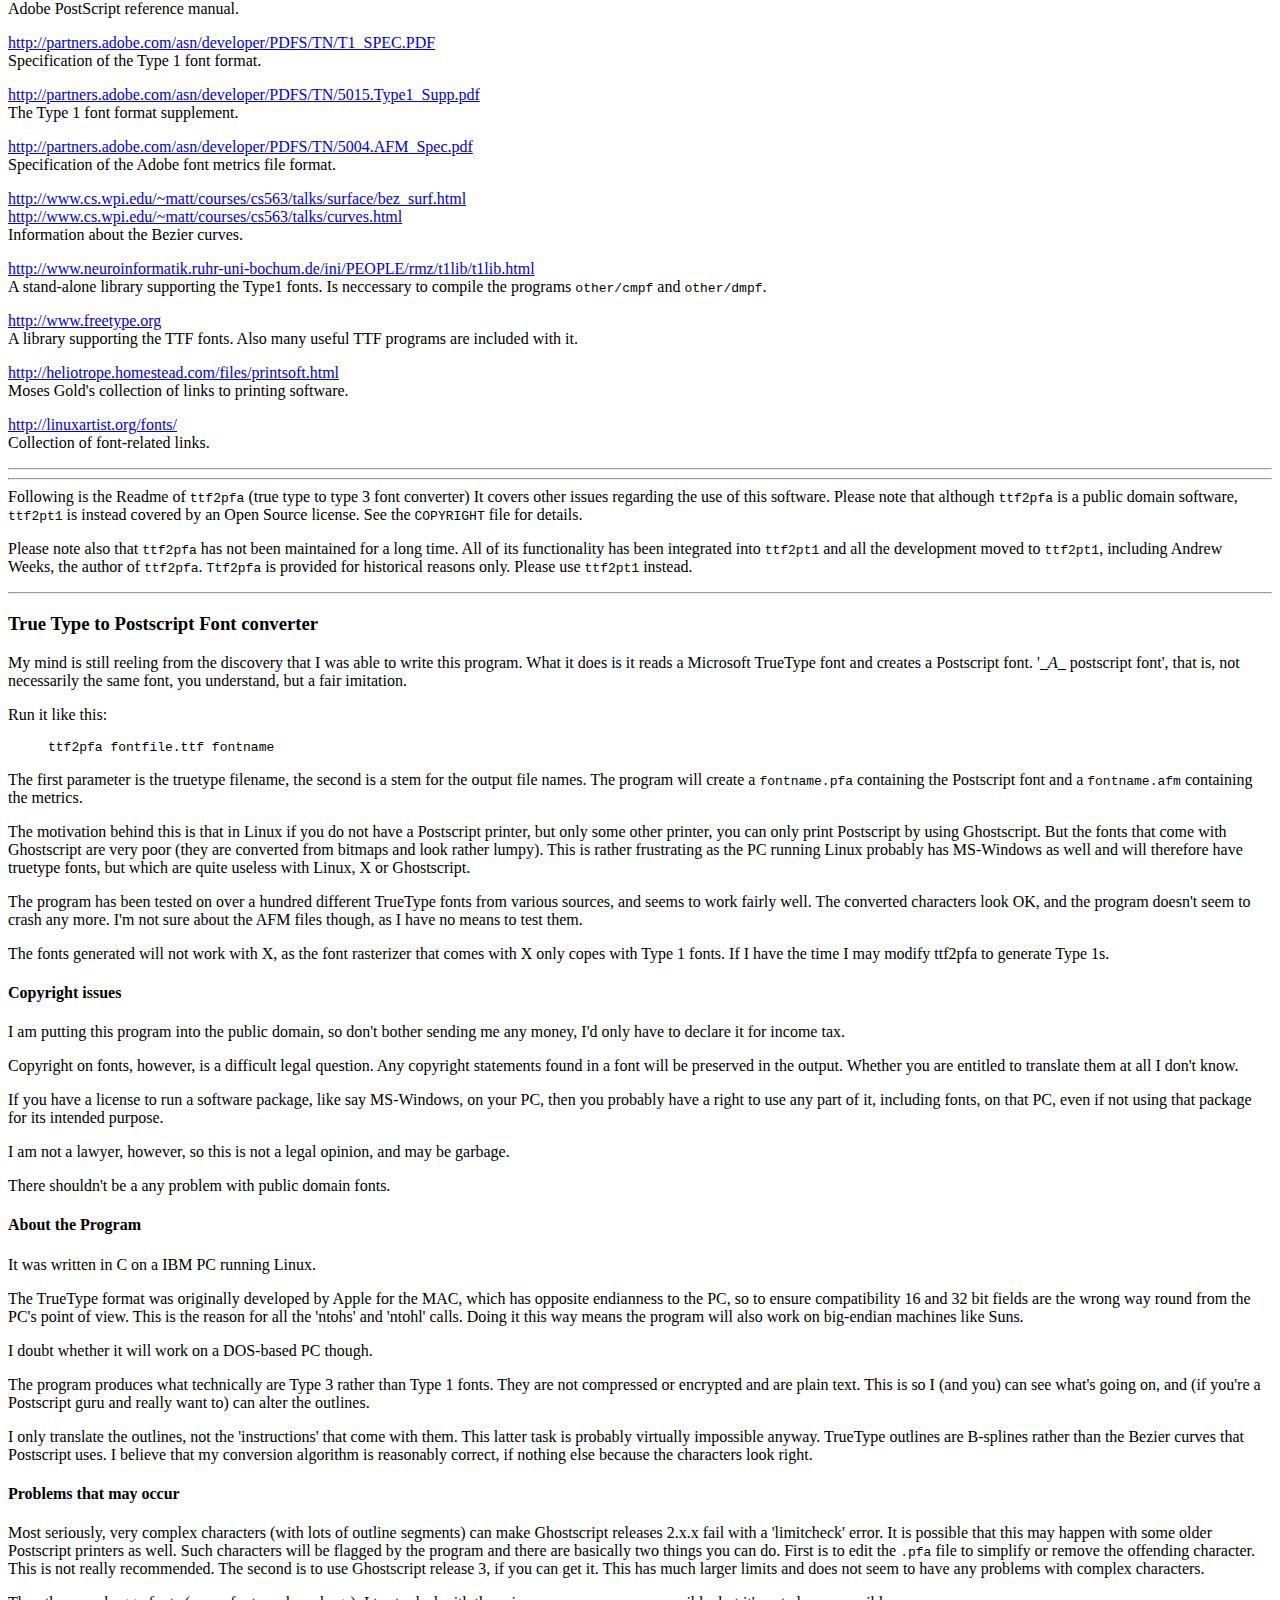
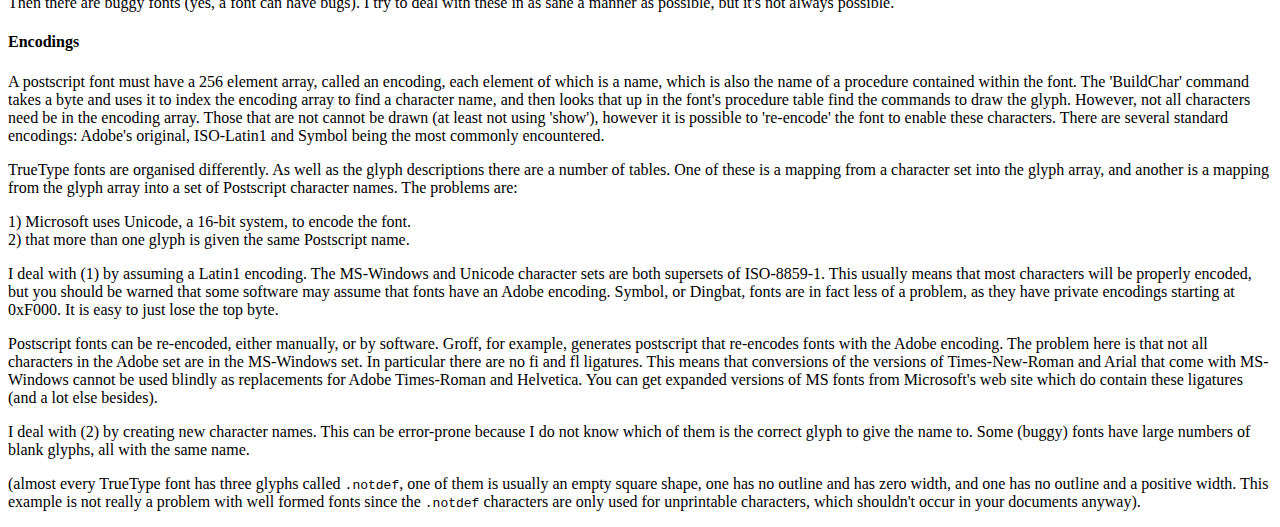
<file: dompdf/lib/ttf2ufm/ttf2ufm-src/README.html>
<HTML>
<HEAD>
<TITLE>
TTF2PT1 - A True Type to PostScript Type 1 Converter 
</TITLE>
</HEAD>
<BODY>
<!-- =defdoc t1 ttf2pt1 1 -->
<H2>
<!-- =section t1 NAME -->
TTF2PT1 - A True Type to PostScript Type 1 Font Converter 
<!-- =stop -->
</H2>

<! 
(Do not edit this file, it is generated from README.html!!!)
>
<TT>
[
<blockquote>
<!-- =section t1 HISTORY -->
  Based on ttf2pfa by Andrew Weeks, and help from Frank Siegert.
<BR>
  Modification by Mark Heath.
<BR>
  Further modification by Sergey Babkin.
<BR>
  The Type1 assembler by I. Lee Hetherington with modifications by 
  Kai-Uwe Herbing.
<!-- =stop -->
</blockquote>
]
</TT>
<p>

Ever wanted to install a particular font on your XServer but only could find 
the font you are after in True Type Format?
<p>

Ever asked <TT>comp.fonts</TT> for a True Type to Type 1 converter and got a List 
of Commercial software that doesn't run on your Operating System?
<p>

Well, this program should be the answer.  This program is written in C (so it
should be portable)  and therefore should run on any OS.  The only limitation
is that the program requires some method of converting Big endian integers into
local host integers so the network functions ntohs and ntohl are used. These 
can be replaced by macros if your platform doesn't have them. 
Of course the target platform requires a C compiler and command line ability.
<p>

<!-- =section t1 DESCRIPTION -->
Ttf2pt1 is a font converter from the True Type format (and some other formats
supported by the FreeType library as well) to the Adobe Type1 format.
<p>

The versions 3.0 and later got rather extensive post-processing algorithm that 
brings the converted fonts to the requirements of the Type1 standard, tries to
correct the rounding errors introduced during conversions and some simple
kinds of bugs that are typical for the public domain TTF fonts. It
also generates the hints that enable much better rendering of fonts in
small sizes that are typical for the computer displays. But everything
has its price, and some of the optimizations may not work well for certain
fonts. That's why the options were added to the converter, to control
the performed optimizations.
<p>
<!-- =stop -->

The converter is simple to run, just:
<p>

<!-- =section t1 SYNOPSIS -->
<blockquote>
	<tt>ttf2pt1 <i>[-options] ttffont.ttf [Fontname]</i></tt>
</blockquote>
or
<blockquote>
	<tt>ttf2pt1 <i>[-options] ttffont.ttf -</i></tt>
</blockquote>
<!-- =stop -->
<p>

<!-- =section t1 OPTIONS -->
The first variant creates the file <tt>Fontname.pfa</tt> (or <tt>Fontname.pfb</tt> if the 
option '<b>-b</b>' was used) with the converted font and <tt>Fontname.afm</tt> with the 
font metrics, the second one prints the font or another file (if the option
'<b>-G</b>' was used) on the standard output from where it can be immediately
piped through some filter. If no <tt>Fontname</tt> is specified for the first
variant, the name is generated from <tt>ttffont</tt> by replacing the <tt>.ttf</tt>
filename suffix.
<p>

Most of the time no options are neccessary (with a possible exception
of '<b>-e</b>'). But if there are some troubles with the resulting font, they 
may be used to control the conversion.
The <B>options</B> are:
<p>

<!-- ==over 2 -->
<!-- ==item * -->
<TT><B>-a</TT></B> - Include all the glyphs from the source file into the converted
   file. If this option is not specified then only the glyphs that have
   been assigned some encoding are included, because the rest of glyphs
   would be inaccessible anyway and would only consume the disk space. 
   But some applications are clever enough to change the encoding on
   the fly and thus use the other glyphs, in this case they could
   benefit from using this option. But there is a catch: the X11 library
   has rather low limit for the font size. Including more glyphs increases
   the file size and thus increases the chance of hitting this limit.
   See <A HREF="app/X11/README.html"><tt>app/X11/README</tt></A> for the description of a 
   patch to X11 which fixes this problem.
<p>

<!-- ==item * -->
<TT><B>-b</TT></B> - Encode the resulting font to produce a ready <tt>.pfb</tt> file.
<p>

<!-- ==item * -->
<TT><B>-d <i>suboptions</i></TT></B> - Debugging options. The suboptions are:
<p>

<blockquote>
   <TT><B>a</TT></B> - Print out the absolute coordinates of dots in outlines. Such
   a font can not be used by any program (that's why this option is
   incompatible with '<b>-e</b>') but it has proven to be a valuable debuging 
   information.
<p>

   <TT><B>r</TT></B> - Do not reverse the direction of outlines. The TTF fonts have
   the standard direction of outlines opposite to the Type1 fonts. So
   they should be reversed during proper conversion. This option
   may be used for debugging or to handle a TTF font with wrong
   direction of outlines (possibly, converted in a broken way from
   a Type1 font). The first signs of the wrong direction are the
   letters like "P" or "B" without the unpainted "holes" inside.
<p>
</blockquote>

<!-- ==item * -->
<TT><B>-e</TT></B> - Assemble the resulting font to produce a ready <tt>.pfa</tt> file.
<I>
   [ </I>S.B.<I>: Personally I don't think that this option is particularly useful.
   The same result may be achieved by piping the unassembled data
   through t1asm, the Type 1 assembler. And, anyways, it's good to
   have the t1utils package handy. But Mark and many users think that 
   this functionality is good and it took not much time to add this option. ]
</I>
<p>

<!-- ==item * -->
<TT><B>-F</TT></B> - Force the Unicode encoding: any type of MS encoding specified
   in the font is ignored and the font is treated like it has Unicode
   encoding. <B>WARNING:</B> <I>this option is intended for buggy fonts
   which actually are in Unicode but are marked as something else. The
   effect on the other fonts is unpredictable.</I>
<p>

<!-- ==item * -->
<TT><B>-G <i>suboptions</i></TT></B> - File generation options. The suboptions may be lowercase 
   or uppercase, the lowercase ones disable the generation of particular 
   files, the corresponding uppercase suboptions enable the generation of the 
   same kind of files. If the result of ttf2pt1 is requested to be printed on
   the standard output, the last enabling suboption of <b>-G</b> determines
   which file will be written to the standard output and the rest of files
   will be discarded. For example, <b>-G A</b> will request the AFM file.
   The suboptions to disable/enable the generation of the files are:
<p>

<blockquote>
   <TT><B>f/F</TT></B> - The font file. Depending on the other options this file
   will have one of the suffixes <tt>.t1a</tt>, <tt>.pfa</tt> or <tt>.pfb</tt>. If the conversion result
   is requested on the standard output ('<tt>-</tt>' is used as the output file name)
   then the font file will also be written there by default, if not overwritten
   by another suboption of <b>-G</b>.
   <b>Default: enabled</b>
<p>

   <TT><B>a/A</TT></B> - The Adobe font metrics file (<tt>.afm</tt>).
   <b>Default: enabled</b>
<p>

   <TT><B>e/E</TT></B> - The dvips encoding file (<tt>.enc</tt>).
   <b>Default: disabled</b>
<p>

</blockquote>

<!-- ==item * -->
<TT><B>-l <I>language</I>[+<I>argument</I>]</TT></B> - Extract the fonts for the specified language from a
   multi-language Unicode font. If this option is not used the converter
   tries to guess the language by the values of the shell variable LANG.
   If it is not able to guess the language by LANG it tries all the
   languages in the order they are listed. 
<p>

   After the plus sign an optional argument for the language extractor
   may be specified. The format of the argument is absolutely up to
   the particular language converter. The primary purpose of the
   argument is to support selection of planes for the multi-plane
   Eastern encodings but it can also be used in any other way. The 
   language extractor may decide to add the plane name in some form
   to the name of the resulting font. None of the currently supported 
   languages make any use of the argument yet.
<p>

   As of now the following languages are supported:
<br>
   &nbsp;&nbsp;<TT>latin1</TT> - for all the languages using the Latin-1 encoding
<br>
   &nbsp;&nbsp;<TT>latin2</TT> - for the Central European languages
<br>
   &nbsp;&nbsp;<TT>latin4</TT> - for the Baltic languages
<br>
   &nbsp;&nbsp;<TT>latin5</TT> - for the Turkish language
<br>
   &nbsp;&nbsp;<TT>cyrillic</TT> - for the languages with Cyrillic alphabet
<br>
   &nbsp;&nbsp;<TT>russian</TT> - historic synonym for cyrillic
<br>
   &nbsp;&nbsp;<TT>bulgarian</TT> - historic synonym for cyrillic
<br>
   &nbsp;&nbsp;<TT>adobestd</TT> - for the AdobeStandard encoding used by TeX
<br>
   &nbsp;&nbsp;<TT>plane+<i>argument</i></TT> - to select one plane from a multi-byte encoding
<p>

   The argument of the "<tt>plane</tt>" language may be in one of three forms:
<p>
   &nbsp;&nbsp;<tt>plane+<b>pid=</b><i>&lt;pid&gt;</i><b>,eid=</b><i>&lt;eid&gt;</i></tt>
<br>
   &nbsp;&nbsp;<tt>plane+<b>pid=</b><i>&lt;pid&gt;</i><b>,eid=</b><i>&lt;eid&gt;</i><b>,</b><i>&lt;plane_number&gt;</i></tt>
<br>
   &nbsp;&nbsp;<tt>plane+<i>&lt;plane_number&gt;</i></tt>
<p>

   Pid (TTF platform id) and eid (TTF encoding id) select a particular 
   TTF encoding table in the original font. They are specified as decimal
   numbers. If this particular encoding table is not present in the font
   file then the conversion fails. The native ("ttf") front-end parser supports
   only pid=3 (Windows platform), the FreeType-based ("ft") front-end supports 
   any platform. If pid/eid is not specified then the TTF encoding table is 
   determined as usual: Unicode encoding if it's first or an 8-bit encoding
   if not (and for an 8-bit encoding the plane number is silently ignored). 
   To prevent the converter from falling back to an 8-bit encoding, specify
   the Unicode pid/eid value explicitly.
<p>

   Plane_number is a hexadecimal (if starts with "<b>0x</b>") or decimal number.
   It gives the values of upper bytes for which 256 characters will be 
   selected. If not specified, defaults to 0. It is also used as a font
   name suffix (the leading "0x" is not included into the suffix).
<p>

<!-- =stop -->
   <B>NOTE:</B>
<!-- =section t1 BUGS -->
   It seems that many Eastern fonts use features of the TTF format that are 
   not supported by the ttf2pt1's built-in front-end parser. Because of
   this for now we recommend using the FreeType-based parser (option
   '<b>-p ft</b>') with the "<tt>plane</tt>" language.
<p>
<!-- =stop -->

<!-- =section t1 OPTIONS -->
<I>
   <B>NOTE:</B>
   You may notice that the language names are not uniform: some are the
   names of particular languages and some are names of encodings. This
   is because of the different approaches. The original idea was to
   implement a conversion from Unicode to the appropriate Windows
   encoding for a given language. And then use the translation tables
   to generate the fonts in whatever final encodings are needed. This
   would allow to pile together the Unicode fonts and the non-Unicode
   Windows fonts for that language and let the program to sort them out
   automatically. And then generate fonts in all the possible encodings
   for that language. An example of this approach is the Russian language
   support. But if there is no multiplicity of encodings used for some 
   languages and if the non-Unicode fonts are not considered important 
   by the users, another way would be simpler to implement: just provide
   only one table for extraction of the target encoding from Unicode
   and don't bother with the translation tables. The </I>latin*<I> "languages"
   are examples of this approach. If somebody feels that he needs the
   Type1 fonts both in Latin-* and Windows encodings he or she is absolutely
   welcome to submit the code to implement it.
</I><p>

   <B>WARNING:</B>
   Some of the glyphs included into the AdobeStandard encoding are not
   included into the Unicode standard. The most typical examples of such
   glyphs are ligatures like 'fi', 'fl' etc. Because of this the font 
   designers may place them at various places. The converter tries to
   do its best, if the glyphs have honest Adobe names and/or are
   placed at the same codes as in the Microsoft fonts they will be
   picked up. Otherwise a possible solution is to use the option '<b>-L</b>'
   with an external map. 
<p>

<!-- ==item * -->
<TT><B>-L <I>file</I>[+[pid=<I>&lt;pid&gt;</I>,eid=<I>&lt;eid&gt;</I>,][<I>plane</I>]]</TT></B> - Extract the fonts for the specified 
   language from a multi-language font using the map from this file. This is
   rather like the option '<b>-l</b>' but the encoding map is not 
   compiled into the program, it's taken from that file, so it's
   easy to edit. Examples of such files are provided in 
   <tt>maps/adobe-standard-encoding.map</tt>, <tt>CP1250.map</tt>. (<b>NOTE:</b>
   <I>the 'standard encoding' map does not include all the glyphs of the 
   AdobeStandard encoding, it's provided only as an example</I>.) The 
   description of the supported map formats is in the file 
   <tt>maps/unicode-sample.map</tt>.
<p>

   Likewise to '<b>-l</b>', an argument may be specified after the map file
   name. But in this case the argument has fixed meaning: it selects the 
   original TTF encoding table (the syntax is the same as in '<b>-l plane</b>')
   and/or a plane of the map file. The plane name also gets added after dash 
   to the font name. The plane is a concept used in the Eastern fonts with big 
   number of glyphs: one TTF font gets divided into multiple Type1 fonts, 
   each containing one plane of up to 256 glyphs. But with a little 
   creativity this concept may be used for other purposes of combining 
   multiple translation maps into one file.  To extract multiple planes 
   from a TTF font <tt>ttf2pt1</tt> must be run multiple times, each time with 
   a different plane name specified.
<p>

   The default original TTF encoding table used for the option '<b>-L</b>' is
   Unicode. The map files may include directives to specify different original 
   TTF encodings. However if the pid/eid pair is specified with
   it overrides any original encoding specified in the map file.
<p>

<!-- ==item * -->
<TT><B>-m <i>type</i>=<i>value</i></TT></B> - Set maximal or minimal limits of resources.
   These limits control the the font generation by limiting the resources
   that the font is permitted to require from the PostScript interpreter.
   The currently supported types of limits are:
<p>

<blockquote>
   <TT><B>h</TT></B> - the maximal hint stack depth for the substituted hints. 
   The default value is 128, according to the limitation in X11. This seems to
   be the lowest (and thus the safest) widespread value. To display the
   hint stack depth required by each glyph in a <tt>.t1a</tt> file use the script
   <tt>scripts/cntstems.pl</tt>.
<p>
</blockquote>

<!-- ==item * -->
<TT><B>-O <i>suboptions</i></TT></B> - Outline processing options. The suboptions
   may be lowercase or uppercase, the lowercase ones disable the features,
   the corresponding uppercase suboptions enable the same features.
   The suboptions to disable/enable features are:
<p>

<blockquote>
   <TT><B>b/B</TT></B> - Guessing of the ForceBold parameter. This parameter helps
   the Type1 engine to rasterize the bold fonts properly at small sizes.
   But the algorithm used to guess the proper value of this flag makes
   that guess based solely on the font name. In rare cases that may cause
   errors, in these cases you may want to disable this guessing. 
   <b>Default: enabled</b>
<p>

   <TT><B>h/H</TT></B> - Autogeneration of hints. The really complex outlines
   may confuse the algorithm, so theoretically it may be useful
   sometimes to disable them. Although up to now it seems that
   even bad hints are better than no hints at all.
   <b>Default: enabled</b>
<p>

   <TT><B>u/U</TT></B> - Hint substitution. Hint substitution is a technique 
   permitting generation of more detailed hints for the rasterizer. It allows 
   to use different sets of hints for different parts of a glyph and change 
   these sets as neccessary during rasterization (that's why "substituted").  
   So it should improve the quality of the fonts rendered at small sizes.  
   But there are two catches: First, the X11 library has rather low limit for 
   the font size. More detailed hints increase the file size and thus increase 
   the chance of hitting this limit (that does not mean that you shall hit it
   but you may if your fonts are particularly big). This is especially 
   probable for Unicode fonts converted with option '<b>-a</b>', so you may want to 
   use '<b>-a</b>' together with '<b>-Ou</b>'. See <A HREF="app/X11/README.html"><tt>app/X11/README</tt></A> for the description of 
   a patch to X11 which fixes this problem. Second, some rasterizers (again,
   X11 is the typical example) have a limitation for total number of hints
   used when drawing a glyph (also known as the hint stack depth). If that
   stack overflows the glyph is ignored. Starting from version 3.22 <tt>ttf2pt1</tt>
   uses algorithms to minimizing this depth, with the trade-off of slightly
   bigger font files. The glyphs which still exceed the limit set by option
   '<b>-mh</b>' have all the substituted hints removed and only base hints left.
   The algorithms seem to have been refined far enough to make the fonts with
   substituted hints look better than the fonts without them or at least the 
   same. Still if the original fonts are not well-designed the detailed 
   hinting may emphasize the defects of the design, such as non-even thickness 
   of lines. So provided that you are not afraid of the X11 bug the best idea 
   would be to generate a font with this feature and without it, then compare 
   the results using the program <tt>other/cmpf</tt> (see the description 
   in <A HREF="other/README.html"><tt>other/README</tt></A>) and decide which one looks better.
   <b>Default: enabled</b>
<p>

   <TT><B>o/O</TT></B> - Space optimization of the outlines' code. This kind of optimization
   never hurts, and the only reason to disable this feature is for comparison 
   of the generated fonts with the fonts generated by the previous versions of 
   converter. Well, it _almost_ never hurts. As it turned out there exist
   some brain-damaged printers which don't understand it. Actually this
   feature does not change the outlines at all. The Type 1 font manual 
   provides a set of redundant operators that make font description shorter,
   such as '10 hlineto' instead of '0 10 rlineto' to describe a horizontal
   line. This feature enables use of these operators.
   <b>Default: enabled</b>
<p>

   <TT><B>s/S</TT></B> - Smoothing of outlines. If the font is broken in some
   way (even the ones that are not easily noticeable), such smoothing 
   may break it further. So disabling this feature is the first thing to be 
   tried if some font looks odd. But with smoothing off the hint generation
   algorithms may not work properly too.
   <b>Default: enabled</b>
<p>

   <TT><B>t/T</TT></B> - Auto-scaling to the 1000x1000 Type1 standard matrix. The
   TTF fonts are described in terms of an arbitrary matrix up to
   4000x4000. The converted fonts must be scaled to conform to
   the Type1 standard. But the scaling introduces additional rounding
   errors, so it may be curious sometimes to look at the font in its
   original scale.
   <b>Default: enabled</b>
<p>

   <TT><B>v/V</TT></B> - Do vectorization on the bitmap fonts. Functionally
   "vectorization" is the same thing as "autotracing", a different word is
   used purely to differentiate it from the Autotrace library. It tries to
   produce nice smooth outlines from bitmaps. This feature is still a work
   in progress though the results are already mostly decent.
   <b>Default: disabled</b>
<p>

   <TT><B>w/W</TT></B> - Glyphs' width corection. This option is designed to be
   used on broken fonts which specify too narrow widths for the 
   letters. You can tell that a font can benefit from this option
   if you see that the characters are smashed together without
   any whitespace between them. This option causes the converter
   to set the character widths to the actual width of this character
   plus the width of a typical vertical stem. But on the other hand
   the well-designed fonts may have characters that look better if
   their widths are set slightly narrower. Such well-designed fonts
   will benefit from disabling this feature. You may want to convert
   a font with and without this feature, compare the results and
   select the better one. This feature may be used only on proportional
   fonts, it has no effect on the fixed-width fonts.
   <b>Default: disabled</b>
<p>

   <TT><B>z/Z</TT></B> - Use the Autotrace library on the bitmap fonts. The results 
   are horrible and <b>the use of this option is not recommended</b>. This option is 
   present for experimental purposes. It may change or be removed in the
   future. The working tracing can be achieved with option <tt><b>-OV</b></tt>.
   <b>Default: disabled</b>
<p>
</blockquote>

<!-- ==item * -->
<TT><B>-p <I>parser_name</I></TT></B> - Use the specified front-end parser to read the font file.
   If this option is not used, ttf2pt1 selects the parser automatically based
   on the suffix of the font file name, it uses the first parser in its
   list that supports this font type. Now two parsers are supported:
<p>

   &nbsp;&nbsp;<TT>ttf</TT> - built-in parser for the ttf files (suffix <tt>.ttf</tt>)
<br>
   &nbsp;&nbsp;<TT>bdf</TT> - built-in parser for the BDF files (suffix <tt>.bdf</tt>)
<br>
   &nbsp;&nbsp;<TT>ft</TT> - parser based on the FreeType-2 library (suffixes <tt>.ttf</tt>,
       <tt>.otf</tt>, <tt>.pfa</tt>, <tt>.pfb</tt>)
<p>

   The parser <tt>ft</tt> is <b>NOT</b> linked in by default. See <tt>Makefile</tt>
   for instructions how to enable it. We do no support this parser on
   Windows: probably it will work but nobody tried and nobody knows how
   to build it. 
<p>

   The conversion of the bitmap fonts (such as BDF) is simplistic yet,
   producing jagged outlines.  When converting such fonts, it might be 
   a good idea to turn off the hint substitution (using option <b>-Ou</b>) 
   because the hints produced will be huge but not adding much to the
   quality of the fonts.
<p>

<!-- ==item * -->
<TT><B>-u <I>number</I></TT></B> - Mark the font with this value as its
   UniqueID. The UniqueID is used by the printers with the hard disks
   to cache the rasterized characters and thus significantly
   speed-up the printing. Some of those printers just can't
   store the fonts without UniqueID on their disk.The problem
   is that the ID is supposed to be unique, as it name says. And
   there is no easy way to create a guaranteed unique ID. Adobe specifies
   the range 4000000-4999999 for private IDs but still it's difficult
   to guarantee the uniqueness within it. So if you don't really need the 
   UniqueID don't use it, it's optional. Luckily there are a few millions of 
   possible IDs, so the chances of collision are rather low. 
   If instead of the number a special value '<tt><b>A</b></tt>' is given
   then the converter generates the value of UniqueID automatically,
   as a hash of the font name. (<b>NOTE:</b> <i> in the version 3.22 the
   algorithm for autogeneration of UniqueID was changed to fit the values
   into the Adobe-spacified range. This means that if UniqueIDs were used 
   then the printer's cache may need to be flushed before replacing the 
   fonts converted by an old version with fonts converted by a newer version</i>).
   A simple way to find if any of the fonts in a given directory have
   duplicated UniqueIDs is to use the command:
<p>

   <tt>&nbsp;&nbsp;cat *.pf[ab] | grep UniqueID | sort | uniq -c | grep -v ' 1 '</tt>
<p>

   Or if you use <tt>scripts/convert</tt> it will do that for you automatically 
   plus it will also give the exact list of files with duplicate UIDs.
<p>

<!-- ==item * -->
<TT><B>-v <I>size</I></TT></B> - Re-scale the font to get the size of a typical uppercase
   letter somewhere around the specified size. Actually, it re-scales
   the whole font to get the size of one language-dependent letter to be
   at least of the specified size. Now this letter is "A" in all the
   supported languages. The size is specified in the points of the
   Type 1 coordinate grids, the maximal value is 1000. This is an
   experimental option and should be used with caution. It tries to
   increase the visible font size for a given point size and thus make
   the font more readable. But if overused it may cause the fonts to
   look out of scale. As of now the interesting values of size for
   this option seem to be located mostly between 600 and 850. This
   re-scaling may be quite useful but needs more experience to
   understand the balance of its effects.
<p>

<!-- ==item * -->
<TT><B>-W <i>level</i></TT></B> - Select the verbosity level of the warnings.
   Currently the levels from 0 to 4 are supported. Level 0 means no warnings
   at all, level 4 means all the possible warnings. The default level is 3.
   Other levels may be added in the future, so using the level number 99 is
   recommended to get all the possible warnings. Going below level 2 is
   not generally recommended because you may miss valuable information about
   the problems with the fonts being converted.
<p>

<!-- ==item * -->
<B>Obsolete option:</B>
<TT><B>-A</TT></B> - Print the font metrics (.afm file) instead of the font on STDOUT.
   Use <b>-GA</b> instead.
<p>

<!-- ==item * -->
<B>Very obsolete option:</B>
<br>
   The algorithm that implemented the forced fixed width had major
   flaws, so it was disabled. The code is still in the program and
   some day it will be refined and returned back. Meanwhile the 
   option name '<b>-f</b>' was reused for another option. The old version was:
<br>
<TT><B>-f</TT></B> - Don't try to force the fixed width of font. Normally the converter
   considers the fonts in which the glyph width deviates by not more
   than 5% as buggy fixed width fonts and forces them to have really
   fixed width. If this is undesirable, it can be disabled by this option.
<p>
<!-- ==back -->

The <tt>.pfa</tt> font format supposes that the description of the characters
is binary encoded and encrypted. This converter does not encode or
encrypt the data by default, you have to specify the option '<b>-e</b>'
or use the <tt>t1asm</tt> program to assemble (that means, encode and
encrypt) the font program. The <tt>t1asm</tt> program that is included with
the converter is actually a part of the <tt>t1utils</tt> package, rather old
version of which may be obtained from
<p>

<blockquote>
<A HREF="http://ttf2pt1.sourceforge.net/t1utils.tar.gz">
	http://ttf2pt1.sourceforge.net/t1utils.tar.gz
</A>
</blockquote>
<p>

Note that <tt>t1asm</tt> from the old version of that package won't work properly
with the files generated by <tt>ttf2pt1</tt> version 3.20 and later. Please use
<tt>t1asm</tt> packaged with <tt>ttf2pt1</tt> or from the new version <tt>t1utils</tt>
instead. For a newer version of <tt>t1utils</tt> please look at
<p>

<blockquote>
<A HREF="http://www.lcdf.org/~eddietwo/type/">
	http://www.lcdf.org/~eddietwo/type/
</A>
</blockquote>
<p>
<!-- =stop -->

<!-- =section t1 EXAMPLES -->
So, the following command lines:
<p>

<blockquote>
	<tt>ttf2pt1 -e ttffont.ttf t1font</tt>
<br>
	<tt>ttf2pt1 ttffont.ttf - | t1asm &gt;t1font.pfa</tt>
</blockquote>
<p>

represent two ways to get a working font. The benefit of the second form 
is that other filters may be applied to the font between the converter
and assembler.
<p>
<!-- =stop -->

<H4>
Installation and deinstallation of the converter
</H4>
<!
------------------------------------------------
>

The converter may be easily installed systemwide with

<blockquote>
	<tt>make install</tt>
</blockquote>

and uninstalled with

<blockquote>
	<tt>make uninstall</tt>
</blockquote>

By default the <tt>Makefile</tt> is configured to install in the hierarchy
of directory <tt>/usr/local</tt>. This destination directory as well as
the structure of the hierarchy may be changed by editing the <tt>Makefile</tt>.

<H4>
Installation of the fonts
</H4>
<!
-------------------------
>

Running the converter manually becomes somewhat boring if it has to 
be applied to a few hundreds of fonts and then you have to generate the 
<tt>fonts.scale</tt> and/or <tt>Fontmap</tt> files. The <A HREF="FONTS.html"><tt>FONTS</tt></A> file describes how to use 
the supplied scripts to handle such cases easily. It also discusses
the installation of the fonts for a few widespread programs.
<p>

<H4>
Other utilities
</H4>
<!
---------------
>

A few other small interesting programs that allow a cloase look at
the fonts are located in the subdirectory '<tt>other</tt>'. They
are described shortly in <A HREF="other/README.html">others/README</a>.
<p>

<H4>
Optional packages
</H4>
<!
-----------------
>

Some auxiliary files are not needed by everyone and are big enough that
moving them to a separate package speeds up the downloads of the main
package significantly. As of now we have one such optional package:
<p>

&nbsp;&nbsp;<b>ttf2pt1-chinese</b> - contains the Chinese conversion maps
<p>

The general versioning policy for the optional packages is the following:
These packages may have no direct dependency on the ttf2pt1 version.
But they may be updated in future, as well as some versions of optional
packages may have dependencies on certain versions of ttf2pt1.
To avoid unneccessary extra releases on one hand and keep the updates in 
sync with the ttf2pt1 itself on the other hand, a new version of an optional 
package will be released only if there are any changes to it and it will be 
given the same version number as ttf2pt1 released at the same time. So not 
every release of ttf2pt1 would have a corresponding release of all optional 
packages. For example, to get the correct version of optional packages for an 
imaginary release 8.3.4 of ttf2pt1 you would need to look for optional 
packages of the highest version not higher than (but possibly equal to) 8.3.4.
<p>

<H4>
TO DO:
</H4>
<!
------
>

<ul>
<li> Improve hinting.
<li> Improve the auto-tracing of bitmaps.
<li> Implement the family-level hints.
<li> Add generation of CID-fonts.
<li> Handle the composite glyphs with relative base points.
<li> Preserve the relative width of stems during scaling to 1000x1000 matrix.
<li> Add support for bitmap TTF fonts.
<li> Implement better support of Asian encodings.
<li> Implement automatic creation of ligatures.
</ul>

<H4>
TROUBLESHOOTING AND BUG REPORTS
</H4>
<!
-------------------------------
>
<!-- =section t1 BUGS -->
<!-- ==head2 Troubleshooting and bug reports -->

Have problems with conversion of some font ? The converter dumps core ? Or your
printer refuses to understand the converted fonts ? Or some characters are 
missing ? Or some characters look strange ?
<p>

Send the bug reports to the ttf2pt1 development mailing list at
<A HREF="mailto:ttf2pt1-devel@lists.sourceforge.net">ttf2pt1-devel@lists.sourceforge.net</A>.
<p>

Try to collect more information about the problem and include it into
the bug report. (Of course, even better if you would provide a ready
fix, but just a detailed bug report is also good). Provide detailed
information about your problem, this will speed up the response greatly.
Don't just write "this font looks strange after conversion" but describe
what's exactly wrong with it: for example, what characters look wrong
and what exactly is wrong about their look. Providing a link to the
original font file would be also a good idea. Try to do a little
troublehooting and report its result. This not only would help with
the fix but may also give you a temporary work-around for the bug.
<p>

First, enable full warnings with option '<b>-W99</b>', save them to
a file and read carefully. Sometimes the prolem is with a not implemented
feature which is reported in the warnings. Still, reporting about such
problems may be a good idea: some features were missed to cut corners,
in hope that no real font is using them. So a report about a font using
such a feature may motivate someone to implement it. Of course, you
may be the most motivated person: after all, you are the one wishing
to convert that font. ;-) Seriously, the philosophy "scrath your own itch"
seems to be the strongest moving force behind the Open Source software.
<p>

The next step is playing with the options. This serves a dual purpose:
on one hand, it helps to localize the bug, on the other hand you may be
able to get a working version of the font for the meantime while the
bug is being fixed. The typical options to try out are: first '<b>-Ou</b>', if
it does not help then '<b>-Os</b>', then '<b>-Oh</b>', then '<b>-Oo</b>'.
They are described in a bit more detail above. Try them one by one
and in combinations. See if with them the resulting fonts look better.
<p>

On some fonts ttf2pt1 just crashes. Commonly that happens because the
font being converted is highly defective (although sometimes the bug
is in ttf2pt1 itself). In any case it should not crash, so the reports
about such cases will help to handle these defects properly in future.
<p>

We try to respond to the bug reports in a timely fashion but alas, this 
may not always be possible, especially if the problem is complex.
This is a volunteer project and its resources are limited. Because
of this we would appreciate bug reports as detailed as possible,
and we would appreciate the ready fixes and contributions even more.
<p>
<!-- =stop -->
<!-- =section t1 FILES -->
<!-- ==over 2 -->
<!-- ==item * -->
<!-- =text TTF2PT1_LIBXDIR/t1asm -->
<!-- ==item * -->
<!-- =text TTF2PT1_SHAREDIR/* -->
<!-- ==item * -->
<!-- =text TTF2PT1_SHAREDIR/scripts/* -->
<!-- ==item * -->
<!-- =text TTF2PT1_SHAREDIR/other/* -->
<!-- ==item * -->
<!-- =text TTF2PT1_SHAREDIR/README -->
<!-- ==item * -->
<!-- =text TTF2PT1_SHAREDIR/FONTS -->
<!-- ==back -->
<!-- =stop -->

<H4>
CONTACTS
</H4>
<!
--------
>
<!-- =section t1 SEE ALSO -->
<!-- ==over 4 -->
<!-- ==item * -->
<!-- =text L&lt;ttf2pt1_convert(1)&gt; -->
<!-- ==item * -->
<!-- =text L&lt;ttf2pt1_x2gs(1)&gt; -->
<!-- ==item * -->
<!-- =text L&lt;t1asm(1)&gt; -->

<!-- ==item * -->
<A HREF="http://lists.sourceforge.net/mailman/listinfo/ttf2pt1-announce">
ttf2pt1-announce@lists.sourceforge.net
</A><br>
  The mailing list with announcements about ttf2pt1. It is a moderated mailing
  with extremely low traffic. Everyone is encouraged to subscribe to keep in 
  touch with the current status of project. To subscribe use the Web interface
  at <A HREF="http://lists.sourceforge.net/mailman/listinfo/ttf2pt1-announce">http://lists.sourceforge.net/mailman/listinfo/ttf2pt1-announce</A>.
  If you have only e-mail access to the Net then send a subscribe request to 
  the development mailing list ttf2pt1-devel@lists.sourceforge.net and somebody
  will help you with subscription.
<p>

<!-- ==item * -->
<A HREF="mailto:ttf2pt1-devel@lists.sourceforge.net">
ttf2pt1-devel@lists.sourceforge.net
</A><br>
<A HREF="mailto:ttf2pt1-users@lists.sourceforge.net">
ttf2pt1-users@lists.sourceforge.net
</A><br>
  The ttf2pt1 mailing lists for development and users issues. They have not
  that much traffic either. To subscribe use the Web interface at
  <A HREF="http://lists.sourceforge.net/mailman/listinfo/ttf2pt1-devel">http://lists.sourceforge.net/mailman/listinfo/ttf2pt1-devel</A>
  and <A HREF="http://lists.sourceforge.net/mailman/listinfo/ttf2pt1-users">http://lists.sourceforge.net/mailman/listinfo/ttf2pt1-users</A>.
  If you have only e-mail access to the Net then send a subscribe request to 
  the development mailing list ttf2pt1-devel@lists.sourceforge.net and somebody
  will help you with subscription.
<p>

<!-- =stop -->
<A HREF="mailto:mheath@netspace.net.au">
mheath@netspace.net.au
</A><br>
  Mark Heath
<p>

<A HREF="mailto:A.Weeks@mcc.ac.uk">
A.Weeks@mcc.ac.uk
</A><br>
  Andrew Weeks
<p>

<A HREF="mailto:babkin@users.sourceforge.net">
babkin@users.sourceforge.net</A> (preferred)<br>
<A HREF="mailto:sab123@hotmail.com">
sab123@hotmail.com
</A><br>
<A HREF="http://members.bellatlantic.net/~babkin">
http://members.bellatlantic.net/~babkin
</A><br>
  Sergey Babkin
<p>

<H4>
SEE ALSO
</H4>
<!
--------
>

<!-- =section t1 SEE ALSO -->
<!-- ==item * -->
<A HREF="http://ttf2pt1.sourceforge.net">
http://ttf2pt1.sourceforge.net
</A><br>
  The main page of the project.
<p>

<A HREF="http://www.netspace.net.au/~mheath/ttf2pt1/">
http://www.netspace.net.au/~mheath/ttf2pt1/
</A><br>
  The old main page of the project.
<p>
<!-- ==back -->
<!-- =stop -->

<A HREF="http://sourceforge.net/projects/gnuwin32">
http://sourceforge.net/projects/gnuwin32
</A><br>
  Precompiled binaries for Windows.
<p>

<A HREF="http://www.lcdf.org/~eddietwo/type/">
http://www.lcdf.org/~eddietwo/type/
</a><br>
  The home page of the Type 1 utilities package.
<p>

<A HREF="http://www.rightbrain.com/pages/books.html">
http://www.rightbrain.com/pages/books.html
</a><br>
  The first book about PostScript on the Web, "Thinking in PostScript".
<p>

<A HREF="http://fonts.apple.com/TTRefMan/index.html">
http://fonts.apple.com/TTRefMan/index.html
</a><br>
  The True Type reference manual.
<p>

<A HREF="http://partners.adobe.com/asn/developer/PDFS/TN/PLRM.pdf">
http://partners.adobe.com/asn/developer/PDFS/TN/PLRM.pdf
</a><br>
  Adobe PostScript reference manual.
<p>

<A HREF="http://partners.adobe.com/asn/developer/PDFS/TN/T1_SPEC.PDF">
http://partners.adobe.com/asn/developer/PDFS/TN/T1_SPEC.PDF
</a><br>
  Specification of the Type 1 font format.
<p>

<A HREF="http://partners.adobe.com/asn/developer/PDFS/TN/5015.Type1_Supp.pdf">
http://partners.adobe.com/asn/developer/PDFS/TN/5015.Type1_Supp.pdf
</a><br>
  The Type 1 font format supplement.
<p>

<A HREF="http://partners.adobe.com/asn/developer/PDFS/TN/5004.AFM_Spec.pdf">
http://partners.adobe.com/asn/developer/PDFS/TN/5004.AFM_Spec.pdf
</A><BR>
  Specification of the Adobe font metrics file format.
<p>

<A HREF="http://www.cs.wpi.edu/~matt/courses/cs563/talks/surface/bez_surf.html">
http://www.cs.wpi.edu/~matt/courses/cs563/talks/surface/bez_surf.html
</A><BR>
<A HREF="http://www.cs.wpi.edu/~matt/courses/cs563/talks/curves.html">
http://www.cs.wpi.edu/~matt/courses/cs563/talks/curves.html
</A><BR>
  Information about the Bezier curves.
<p>

<A HREF="http://www.neuroinformatik.ruhr-uni-bochum.de/ini/PEOPLE/rmz/t1lib/t1lib.html">
http://www.neuroinformatik.ruhr-uni-bochum.de/ini/PEOPLE/rmz/t1lib/t1lib.html
</A><br>
  A stand-alone library supporting the Type1 fonts. Is neccessary
  to compile the programs <tt>other/cmpf</tt> and <tt>other/dmpf</tt>.
<p>

<A HREF="http://www.freetype.org">
http://www.freetype.org
</A><br>
  A library supporting the TTF fonts. Also many useful TTF programs
  are included with it.
<p>

<A HREF="http://heliotrope.homestead.com/files/printsoft.html">
http://heliotrope.homestead.com/files/printsoft.html
</A><br>
  Moses Gold's collection of links to printing software.
<p>

<A HREF="http://linuxartist.org/fonts/">
http://linuxartist.org/fonts/
</A><br>
  Collection of font-related links.
<p>

<HR>
<HR>
<!
----------------------------------------------------------------------
----------------------------------------------------------------------
>

Following is the Readme of <tt>ttf2pfa</tt> (true type to type 3 font converter) It 
covers other issues regarding the use of this software. Please note that
although <tt>ttf2pfa</tt> is a public domain software, <tt>ttf2pt1</tt>
is instead covered by an Open Source license. See the <tt>COPYRIGHT</tt>
file for details.
<p>

Please note also that <tt>ttf2pfa</tt> has not been maintained for a long time.
All of its functionality has been integrated into <tt>ttf2pt1</tt> and all the
development moved to <tt>ttf2pt1</tt>, including Andrew Weeks, the author of
<tt>ttf2pfa</tt>. <tt>Ttf2pfa</tt> is provided for historical reasons only. Please use
<tt>ttf2pt1</tt> instead.

<HR>
<!
----------------------------------------------------------------------
>

<H3>
True Type to Postscript Font converter
</H3>
<!
--------------------------------------
>

My mind is still reeling from the discovery that I was able to write
this program. What it does is it reads a Microsoft TrueType font and
creates a Postscript font. '<I>_A_</I> postscript font', that is, not necessarily
the same font, you understand, but a fair imitation.
<p>

Run it like this:
<p>

<blockquote><tt>
	ttf2pfa fontfile.ttf fontname
</tt></blockquote>
<p>

The first parameter is the truetype filename, the second is a stem for
the output file names. The program will create a <tt>fontname.pfa</tt> containing
the Postscript font and a <tt>fontname.afm</tt> containing the metrics.
<p>

The motivation behind this is that in Linux if you do not have a
Postscript printer, but only some other printer, you can only print
Postscript by using Ghostscript. But the fonts that come with
Ghostscript are very poor (they are converted from bitmaps and look
rather lumpy). This is rather frustrating as the PC running Linux
probably has MS-Windows as well and will therefore have truetype fonts,
but which are quite useless with Linux, X or Ghostscript.
<p>

The program has been tested on over a hundred different TrueType fonts
from various sources, and seems to work fairly well. The converted
characters look OK, and the program doesn't seem to crash any more. I'm
not sure about the AFM files though, as I have no means to test them.
<p>

The fonts generated will not work with X, as the font rasterizer that
comes with X only copes with Type 1 fonts. If I have the time I may
modify ttf2pfa to generate Type 1s.
<p>

<H4>
Copyright issues
</H4>
<!
----------------
>

I am putting this program into the public domain, so don't bother
sending me any money, I'd only have to declare it for income tax.
<p>

Copyright on fonts, however, is a difficult legal question. Any
copyright statements found in a font will be preserved in the output.
Whether you are entitled to translate them at all I don't know.
<p>

If you have a license to run a software package, like say MS-Windows, on
your PC, then you probably have a right to use any part of it, including
fonts, on that PC, even if not using that package for its intended
purpose.
<p>

I am not a lawyer, however, so this is not a legal opinion, and may be
garbage.
<p>

There shouldn't be a any problem with public domain fonts.
<p>

<H4>
About the Program
</H4>
<!
-----------------
>

It was written in C on a IBM PC running Linux.
<p>

The TrueType format was originally developed by Apple for the MAC, which
has opposite endianness to the PC, so to ensure compatibility 16 and 32
bit fields are the wrong way round from the PC's point of view. This is
the reason for all the 'ntohs' and 'ntohl' calls. Doing it this way
means the program will also work on big-endian machines like Suns.
<p>

I doubt whether it will work on a DOS-based PC though.
<p>

The program produces what technically are Type 3 rather than Type 1
fonts. They are not compressed or encrypted and are plain text. This is
so I (and you) can see what's going on, and (if you're a Postscript guru
and really want to) can alter the outlines.
<p>

I only translate the outlines, not the 'instructions' that come with
them. This latter task is probably virtually impossible anyway. TrueType
outlines are B-splines rather than the Bezier curves that Postscript
uses. I believe that my conversion algorithm is reasonably correct, if
nothing else because the characters look right.
<p>

<H4>
Problems that may occur
</H4>
<!
-----------------------
>

Most seriously, very complex characters (with lots of outline segments)
can make Ghostscript releases 2.x.x fail with a 'limitcheck' error. It
is possible that this may happen with some older Postscript printers as
well. Such characters will be flagged by the program and there are
basically two things you can do. First is to edit the <tt>.pfa</tt> file to
simplify or remove the offending character. This is not really
recommended. The second is to use Ghostscript release 3, if you can get
it. This has much larger limits and does not seem to have any problems
with complex characters.
<p>

Then there are buggy fonts (yes, a font can have bugs). I try to deal
with these in as sane a manner as possible, but it's not always
possible.
<p>

<H4>
Encodings
</H4>
<!
---------
>

A postscript font must have a 256 element array, called an encoding,
each element of which is a name, which is also the name of a procedure
contained within the font. The 'BuildChar' command takes a byte and uses
it to index the encoding array to find a character name, and then looks
that up in the font's procedure table find the commands to draw the
glyph. However, not all characters need be in the encoding array. Those
that are not cannot be drawn (at least not using 'show'), however it is
possible to 're-encode' the font to enable these characters. There are
several standard encodings: Adobe's original, ISO-Latin1 and Symbol
being the most commonly encountered.
<p>

TrueType fonts are organised differently. As well as the glyph
descriptions there are a number of tables. One of these is a mapping
from a character set into the glyph array, and another is a mapping from
the glyph array into a set of Postscript character names. The problems
are:
<p>
	1)	Microsoft uses Unicode, a 16-bit system, to encode the font.
<br>
	2)	that more than one glyph is given the same Postscript name.
<p>

I deal with (1) by assuming a Latin1 encoding. The MS-Windows and
Unicode character sets are both supersets of ISO-8859-1. This usually
means that most characters will be properly encoded, but you should be
warned that some software may assume that fonts have an Adobe encoding.
Symbol, or Dingbat, fonts are in fact less of a problem, as they have
private encodings starting at 0xF000. It is easy to just lose the top
byte.
<p>

Postscript fonts can be re-encoded, either manually, or by software.
Groff, for example, generates postscript that re-encodes fonts with the
Adobe encoding. The problem here is that not all characters in the Adobe
set are in the MS-Windows set. In particular there are no fi and fl
ligatures. This means that conversions of the versions of
Times-New-Roman and Arial that come with MS-Windows cannot be used
blindly as replacements for Adobe Times-Roman and Helvetica. You can get
expanded versions of MS fonts from Microsoft's web site which do contain
these ligatures (and a lot else besides).
<p>

I deal with (2) by creating new character names. This can be error-prone
because I do not know which of them is the correct glyph to give the
name to. Some (buggy) fonts have large numbers of blank glyphs, all with
the same name.
<p>

(almost every TrueType font has three glyphs called <tt>.notdef</tt>, one of them
is usually an empty square shape, one has no outline and has zero width,
and one has no outline and a positive width. This example is not really
a problem with well formed fonts since the <tt>.notdef</tt> characters are only
used for unprintable characters, which shouldn't occur in your documents
anyway).
<p>
</BODY>
</HTML>
</file>
<file: js/spectrum/spectrum.css>
﻿/***
Spectrum Colorpicker v1.0.0
https://github.com/bgrins/spectrum
Author: Brian Grinstead
License: MIT
***/

.sp-container {
    position:absolute;
    top:0;
    left:0;
    display:inline-block;
    *display: inline;
    *zoom: 1;
    z-index: 2147483647;
    overflow: hidden;
}
.sp-container.sp-flat {
    position: relative;
}

/* http://ansciath.tumblr.com/post/7347495869/css-aspect-ratio */
.sp-top {
  position:relative;
  width: 100%;
  display:inline-block;
}
.sp-top-inner {
   position:absolute;
   top:0;
   left:0;
   bottom:0;
   right:0;
}
.sp-color {
    position: absolute;
    top:0;
    left:0;
    bottom:0;
    right:20%;
}
.sp-hue {
    position: absolute;
    top:0;
    right:0;
    bottom:0;
    left:84%;
    height: 100%;
}
.sp-fill {
    padding-top: 80%;
}
.sp-sat, .sp-val {
    position: absolute;
    top:0;
    left:0;
    right:0;
    bottom:0;
}

.sp-alpha-enabled .sp-top
{
    margin-bottom: 18px;
}
.sp-alpha-enabled .sp-alpha
{
    display: block;
}

.sp-alpha-handle
{
    position:absolute;
    top:-4px;
    bottom: -4px;
    width: 6px;
    left: 50%;
    cursor: pointer;
    border: 1px solid black;
    background: white;
    opacity: .8;
}

.sp-alpha
{
    display: none;
    position: absolute;
    bottom: -14px;
    right: 0;
    left: 0;
    height: 8px;
}
.sp-alpha-inner{
    border: solid 1px #333;
}

/* Don't allow text selection */
.sp-container, .sp-replacer, .sp-preview, .sp-dragger, .sp-slider, .sp-alpha, .sp-alpha-handle, .sp-container.sp-dragging .sp-input, .sp-container button  {
    -webkit-user-select:none;
    -moz-user-select: -moz-none;
    -o-user-select:none;
    user-select: none;
}

.sp-container.sp-input-disabled .sp-input-container {
    display: none;
}
.sp-container.sp-buttons-disabled .sp-button-container {
    display: none;
}
.sp-palette-only .sp-picker-container {
    display: none;
}
.sp-palette-disabled .sp-palette-container {
    display: none;
}

.sp-initial-disabled .sp-initial {
    display: none;
}


/* Gradients for hue, saturation and value instead of images.  Not pretty... but it works */
.sp-sat {
    background-image: -webkit-gradient(linear,  0 0, 100% 0, from(#FFF), to(rgba(204, 154, 129, 0)));
    background-image: -webkit-linear-gradient(left, #FFF, rgba(204, 154, 129, 0));
    background-image: -moz-linear-gradient(left, #fff, rgba(204, 154, 129, 0));
    background-image: -o-linear-gradient(left, #fff, rgba(204, 154, 129, 0));
    background-image: -ms-linear-gradient(left, #fff, rgba(204, 154, 129, 0));
    background-image: linear-gradient(to right, #fff, rgba(204, 154, 129, 0));
    -ms-filter: "progid:DXImageTransform.Microsoft.gradient(GradientType = 1, startColorstr=#FFFFFFFF, endColorstr=#00CC9A81)";
    filter : progid:DXImageTransform.Microsoft.gradient(GradientType = 1, startColorstr='#FFFFFFFF', endColorstr='#00CC9A81');
}
.sp-val {
    background-image: -webkit-gradient(linear, 0 100%, 0 0, from(#000000), to(rgba(204, 154, 129, 0)));
    background-image: -webkit-linear-gradient(bottom, #000000, rgba(204, 154, 129, 0));
    background-image: -moz-linear-gradient(bottom, #000, rgba(204, 154, 129, 0));
    background-image: -o-linear-gradient(bottom, #000, rgba(204, 154, 129, 0));
    background-image: -ms-linear-gradient(bottom, #000, rgba(204, 154, 129, 0));
    background-image: linear-gradient(to top, #000, rgba(204, 154, 129, 0));
    -ms-filter: "progid:DXImageTransform.Microsoft.gradient(startColorstr=#00CC9A81, endColorstr=#FF000000)";
    filter : progid:DXImageTransform.Microsoft.gradient(startColorstr='#00CC9A81', endColorstr='#FF000000');
}

.sp-hue {
    background: -moz-linear-gradient(top, #ff0000 0%, #ffff00 17%, #00ff00 33%, #00ffff 50%, #0000ff 67%, #ff00ff 83%, #ff0000 100%);
    background: -ms-linear-gradient(top, #ff0000 0%, #ffff00 17%, #00ff00 33%, #00ffff 50%, #0000ff 67%, #ff00ff 83%, #ff0000 100%);
    background: -o-linear-gradient(top, #ff0000 0%, #ffff00 17%, #00ff00 33%, #00ffff 50%, #0000ff 67%, #ff00ff 83%, #ff0000 100%);
    background: -webkit-gradient(linear, left top, left bottom, from(#ff0000), color-stop(0.17, #ffff00), color-stop(0.33, #00ff00), color-stop(0.5, #00ffff), color-stop(0.67, #0000ff), color-stop(0.83, #ff00ff), to(#ff0000));
    background: -webkit-linear-gradient(top, #ff0000 0%, #ffff00 17%, #00ff00 33%, #00ffff 50%, #0000ff 67%, #ff00ff 83%, #ff0000 100%);
}

/* IE filters do not support multiple color stops.
   Generate 6 divs, line them up, and do two color gradients for each.
   Yes, really.
 */

.sp-1 {
    height:17%;
    filter: progid:DXImageTransform.Microsoft.gradient(startColorstr='#ff0000', endColorstr='#ffff00');
}
.sp-2 {
    height:16%;
    filter: progid:DXImageTransform.Microsoft.gradient(startColorstr='#ffff00', endColorstr='#00ff00');
}
.sp-3 {
    height:17%;
    filter: progid:DXImageTransform.Microsoft.gradient(startColorstr='#00ff00', endColorstr='#00ffff');
}
.sp-4 {
    height:17%;
    filter: progid:DXImageTransform.Microsoft.gradient(startColorstr='#00ffff', endColorstr='#0000ff');
}
.sp-5 {
    height:16%;
    filter: progid:DXImageTransform.Microsoft.gradient(startColorstr='#0000ff', endColorstr='#ff00ff');
}
.sp-6 {
    height:17%;
    filter: progid:DXImageTransform.Microsoft.gradient(startColorstr='#ff00ff', endColorstr='#ff0000');
}

/* Clearfix hack */
.sp-cf:before, .sp-cf:after { content: ""; display: table; }
.sp-cf:after { clear: both; }
.sp-cf { *zoom: 1; }

/* Mobile devices, make hue slider bigger so it is easier to slide */
@media (max-device-width: 480px) {
    .sp-color { right: 40%; }
    .sp-hue { left: 63%; }
    .sp-fill { padding-top: 60%; }
}

.sp-dragger {
   border-radius: 5px;
   height: 5px;
   width: 5px;
   border: 1px solid #fff;
   background: #000;
   cursor: pointer;
   position:absolute;
   top:0;
   left: 0;
}
.sp-slider {
    position: absolute;
    top:0;
    cursor:pointer;
    height: 3px;
    left: -1px;
    right: -1px;
    border: 1px solid #000;
    background: white;
    opacity: .8;
}

/* Basic display options (colors, fonts, global widths) */
.sp-container {
    border-radius: 0;
    background-color: #ECECEC;
    border: solid 1px #f0c49B;
    padding: 0;
}
.sp-container, .sp-container button, .sp-container input, .sp-color, .sp-hue
{
    font: normal 12px "Lucida Grande", "Lucida Sans Unicode", "Lucida Sans", Geneva, Verdana, sans-serif;
    -webkit-box-sizing: border-box;
    -moz-box-sizing: border-box;
    -ms-box-sizing: border-box;
    box-sizing: border-box;
}
.sp-top
{
    margin-bottom: 3px;
}
.sp-color, .sp-hue
{
    border: solid 1px #666;
}

/* Input */
.sp-input-container {
    float:right;
    width: 100px;
    margin-bottom: 4px;
}
.sp-initial-disabled  .sp-input-container {
    width: 100%;
}
.sp-input {
   font-size: 12px !important;
   border: 1px inset;
   padding: 4px 5px;
   margin: 0;
   width: 100%;
   background:transparent;
   border-radius: 3px;
   color: #222;
}
.sp-input:focus  {
    border: 1px solid orange;
}
.sp-input.sp-validation-error
{
    border: 1px solid red;
    background: #fdd;
}
.sp-picker-container , .sp-palette-container
{
    float:left;
    position: relative;
    padding: 10px;
    padding-bottom: 300px;
    margin-bottom: -290px;
}
.sp-picker-container
{
    width: 172px;
    border-left: solid 1px #fff;
}

/* Palettes */
.sp-palette-container
{
    border-right: solid 1px #ccc;
}

.sp-palette .sp-thumb-el {
    display: block;
    position:relative;
    float:left;
    width: 24px;
    height: 15px;
    margin: 3px;
    cursor: pointer;
    border:solid 2px transparent;
}
.sp-palette .sp-thumb-el:hover, .sp-palette .sp-thumb-el.sp-thumb-active {
    border-color: orange;
}
.sp-thumb-el
{
    position:relative;
}

/* Initial */
.sp-initial
{
    float: left;
    border: solid 1px #333;
}
.sp-initial span {
    width: 30px;
    height: 25px;
    border:none;
    display:block;
    float:left;
    margin:0;
}

/* Buttons */
.sp-button-container {
    float: right;
}

/* Replacer (the little preview div that shows up instead of the <input>) */
.sp-replacer {
    margin:0;
    overflow:hidden;
    cursor:pointer;
    padding: 4px;
    display:inline-block;
    *zoom: 1;
    *display: inline;
    border: solid 1px #91765d;
    background: #eee;
    color: #333;
    vertical-align: middle;
}
.sp-replacer:hover, .sp-replacer.sp-active {
    border-color: #F0C49B;
    color: #111;
}
.sp-dd {
    padding: 2px 0;
    height: 16px;
    line-height: 16px;
    float:left;
    font-size:10px;
}
.sp-preview
{
    position:relative;
    width:25px;
    height: 20px;
    border: solid 1px #222;
    margin-right: 5px;
    float:left;
    z-index: 0;
}

.sp-palette
{
    *width: 220px;
    max-width: 220px;
}
.sp-palette .sp-thumb-el
{
    width:16px;
    height: 16px;
    margin:2px 1px;
    border: solid 1px #d0d0d0;
}

.sp-container
{
    padding-bottom:0;
}


/* Buttons: http://hellohappy.org/css3-buttons/ */
.sp-container button {
  background-color: #eeeeee;
  background-image: -webkit-linear-gradient(top, #eeeeee, #cccccc);
  background-image: -moz-linear-gradient(top, #eeeeee, #cccccc);
  background-image: -ms-linear-gradient(top, #eeeeee, #cccccc);
  background-image: -o-linear-gradient(top, #eeeeee, #cccccc);
  background-image: -ms-linear-gradient(top, #eeeeee, #cccccc);
  background-image: linear-gradient(to bottom, #eeeeee, #cccccc);
  border: 1px solid #ccc;
  border-bottom: 1px solid #bbb;
  border-radius: 3px;
  color: #333;
  font-size: 14px;
  line-height: 1;
  padding: 5px 4px;
  text-align: center;
  text-shadow: 0 1px 0 #eee;
  vertical-align: middle;
}
.sp-container button:hover {
    background-color: #dddddd;
    background-image: -webkit-linear-gradient(top, #dddddd, #bbbbbb);
    background-image: -moz-linear-gradient(top, #dddddd, #bbbbbb);
    background-image: -ms-linear-gradient(top, #dddddd, #bbbbbb);
    background-image: -o-linear-gradient(top, #dddddd, #bbbbbb);
    background-image: -ms-linear-gradient(top, #dddddd, #bbbbbb);
    background-image: linear-gradient(to bottom, #dddddd, #bbbbbb);
    border: 1px solid #bbb;
    border-bottom: 1px solid #999;
    cursor: pointer;
    text-shadow: 0 1px 0 #ddd;
}
.sp-container button:active {
    border: 1px solid #aaa;
    border-bottom: 1px solid #888;
    -webkit-box-shadow: inset 0 0 5px 2px #aaaaaa, 0 1px 0 0 #eeeeee;
    -moz-box-shadow: inset 0 0 5px 2px #aaaaaa, 0 1px 0 0 #eeeeee;
    -ms-box-shadow: inset 0 0 5px 2px #aaaaaa, 0 1px 0 0 #eeeeee;
    -o-box-shadow: inset 0 0 5px 2px #aaaaaa, 0 1px 0 0 #eeeeee;
    box-shadow: inset 0 0 5px 2px #aaaaaa, 0 1px 0 0 #eeeeee;
}
.sp-cancel
{
    font-size: 11px;
    color: #d93f3f !important;
    margin:0;
    padding:2px;
    margin-right: 5px;
    vertical-align: middle;
    text-decoration:none;

}
.sp-cancel:hover
{
    color: #d93f3f !important;
    text-decoration: underline;
}


.sp-palette span:hover, .sp-palette span.sp-thumb-active
{
    border-color: #000;
}

.sp-preview, .sp-alpha, .sp-thumb-el
{
    position:relative;
    background-image: url([data-uri]);
}
.sp-preview-inner, .sp-alpha-inner, .sp-thumb-inner
{
    display:block;
    position:absolute;
    top:0;left:0;bottom:0;right:0;
}

.sp-palette .sp-thumb-light.sp-thumb-active .sp-thumb-inner
{
    background-image: url([data-uri]);
}

.sp-palette .sp-thumb-dark.sp-thumb-active .sp-thumb-inner
{
    background-image: url([data-uri]);
}
</file>
<file: js/spectrum/docs/docs.css>
/* Styles for the demo page only.  See spectrum.css for the actual colorpicker styles */
html { font-size: 100%; overflow-y: scroll; -webkit-text-size-adjust: 100%; -ms-text-size-adjust: 100%; }
body { margin: 0; font-size: 14px; line-height: 1.5; background: url([data-uri]); }
body, button, input, select, textarea { font-family: Droid Sans, Tahoma, sans-serif; color: #222; }
body p { font-family: Verdana; font-size: 12px; color: #333; line-height: 1.8; }
h1 { font-family: Lucida Sans, Droid Sans, Verdana; font-size: 30px; margin: 0; padding:0; font-weight: lighter; position:fixed; top: 3px; left: 10px; }
h1 a { text-decoration: none; color: #334 !important; }
h1 a:hover { text-decoration: underline; color: #336 !important; }
#header { background: #eee; background: #eee; height: 60px; line-height: 60px; padding: 3px 10px;}

#goals { margin:0 auto; padding:0; width: 98%; }
.goal { float: left; width: 29%; margin:1%; padding:1%; color: #335; min-height: 300px; background: #eee; border-radius: 10px; font-family: Verdana; }
#docs .goal h4 { text-align: center; margin: .5em 0; font-weight: lighter; text-decoration: underline; font-family: Verdana; } 
a { color: #00e; }
a:visited { color: #009; }
a:hover { color: #06e; }
a:focus { outline: thin dotted; }
#header h2 { float:left; margin:0; padding:0; margin-left: 180px; font-size: 14px; font-weight: normal; font-family: Georgia;}
#header h2 em {background: #444; color: #fff; font-style: normal; padding: 5px; border-radius: 5px; border: solid 1px #999; box-shadow: 0 0 4px #333;}
#links { float:right; text-align: right; }
#pick2-details { font: monospace; }
#switch-current { float: left; position:relative; display:none;}
/*#switch-current .spectrum-container { position: fixed; top:60px; left: 10px; }*/
#docs-content { margin-left: 190px; padding: 10px 30px; border:solid 10px #ecc; border-right:none;border-bottom:none; padding-bottom: 20px;  background: #fff; background: rgba(255, 255, 255, .6); }
.footer { padding-top: 50px; }
.switch-current-output { display:none; margin:3px auto; width: 200px; text-align: center; }
.type { padding-left: 4px; font-size: .8em; font-weight: bold;}
.description, .example { 
    padding: 10px;
    border: 1px solid #888;
    background: white;
    position:relative;
    padding-top: 15px;
}
#docs {  }
#docs ul { margin-left: 25px; padding-left:10px; }
#docs li { list-style: square; margin-left: 6px; }
#docs p { margin: 0; padding:0; padding-top:4px; }
#docs pre { position:relative; }
#docs h2 { margin: 30px -25px; border-bottom: solid 1px; }
#docs h3 { padding: 10px 15px; margin: 10px auto; margin-top: 40px; border: solid 3px #aaa; 
box-shadow: 0 3px 5px #333; }
#docs h3.point { box-shadow: none;  margin-left: -30px; margin-right: -30px; border: solid 1px #999; border-left: none; border-right:none;}
#code-heading { font-size: 24px; text-align: center; margin: 6px 0; }
#docs-content { color: #222; }
#docs-content.dark { color: #ddd; }
code { font-weight: bold; color: #933; }
.note { float:right; background: #eee; padding: 4px; font-size: 11px; border: solid 1px #bbb; border-radius: 4px;}
.option-content .note { float:none; position:absolute; right: 0; top: -40px;}
.option-content { position:relative; background: #ededed; 
border: solid 2px #aaa; border-top: none;
padding: 12px; width: 95%; margin: 0 auto; 
margin-top: -10px; padding-top: 20px; 
box-shadow: 0 0 10px #ccc; border-radius: 0 0 5px 5px;
}
.em-label { padding:4px; margin-left: 10px; display:inline-block; vertical-align: top; margin-top: 3px; }
.hide { display:none; }
.clearfix:before, .clearfix:after { content: ""; display: table; }
.clearfix:after { clear: both; }
.clearfix { *zoom: 1; }


.label {
  padding: 1px 4px 2px;
  font-size: 10.998px;
  font-weight: bold;
  line-height: 13px;
  color: #ffffff;
  vertical-align: middle;
  white-space: nowrap;
  text-shadow: 0 -1px 0 rgba(0, 0, 0, 0.25);
  background-color: #999999;
  -webkit-border-radius: 3px;
  -moz-border-radius: 3px;
  border-radius: 3px;
}
.label:hover {
  color: #ffffff;
  text-decoration: none;
}
.label-important {
  background-color: #b94a48;
}
.label-important:hover {
  background-color: #953b39;
}
.label-result {
  background-color: #3a87ad;
  margin-right: 5px;
}
.example .label-result {
    position:absolute;
    top: -10px;
    left: 5px;
}
.label-warning {
  background-color: #f89406;
}
.label-warning:hover {
  background-color: #c67605;
}
.label-success {
  background-color: #468847;
}
.label-success:hover {
  background-color: #356635;
}
.label-info {
  background-color: #3a87ad;
}
.label-info:hover {
  background-color: #2d6987;
}
.label-inverse {
  background-color: #333333;
}
.label-inverse:hover {
  background-color: #1a1a1a;
}
.alert {
  padding: 8px 35px 8px 14px;
  margin: 10px 0;
  text-shadow: 0 1px 0 rgba(255, 255, 255, 0.5);
  background-color: #fcf8e3;
  border: 1px solid #fbeed5;
  -webkit-border-radius: 4px;
  -moz-border-radius: 4px;
  border-radius: 4px;
  color: #c09853;
}
.alert-heading {
  color: inherit;
}
.alert .close {
  position: relative;
  top: -2px;
  right: -21px;
  line-height: 18px;
}
.alert-success {
  background-color: #dff0d8;
  border-color: #d6e9c6;
  color: #468847;
}
.alert-danger,
.alert-error {
  background-color: #f2dede;
  border-color: #eed3d7;
  color: #b94a48;
}
.alert-info {
  background-color: #d9edf7;
  border-color: #bce8f1;
  color: #3a87ad;
}
.alert-block {
  padding-top: 14px;
  padding-bottom: 14px;
}
.alert-block > p,
.alert-block > ul {
  margin-bottom: 0;
}
.alert-block p + p {
  margin-top: 5px;
}


/* prettify */
.pln{color:#000}@media screen{.str{color:#080}.kwd{color:#008}.com{color:#800}.typ{color:#606}.lit{color:#066}.pun,.opn,.clo{color:#660}.tag{color:#008}.atn{color:#606}.atv{color:#080}.dec,.var{color:#606}.fun{color:red}}@media print,projection{.str{color:#060}.kwd{color:#006;font-weight:bold}.com{color:#600;font-style:italic}.typ{color:#404;font-weight:bold}.lit{color:#044}.pun,.opn,.clo{color:#440}.tag{color:#006;font-weight:bold}.atn{color:#404}.atv{color:#060}}pre.prettyprint{padding:2px;border:1px solid #888; background: white;}ol.linenums{margin-top:0;margin-bottom:0}li.L0,li.L1,li.L2,li.L3,li.L5,li.L6,li.L7,li.L8{list-style-type:none}li.L1,li.L3,li.L5,li.L7,li.L9{background:#eee}

/* desert scheme ported from vim to google prettify */
.dark pre { display: block; background-color: #333; border:1px solid #888; padding:2px;  }
.dark pre .nocode { background-color: none; color: #000 }
.dark pre .str { color: #ffa0a0 } /* string  - pink */
.dark pre .kwd { color: #f0e68c; font-weight: bold }
.dark pre .com { color: #87ceeb } /* comment - skyblue */
.dark pre .typ { color: #98fb98 } /* type    - lightgreen */
.dark pre .lit { color: #cd5c5c } /* literal - darkred */
.dark pre .pun { color: #fff }    /* punctuation */
.dark pre .pln { color: #fff }    /* plaintext */
.dark pre .tag { color: #f0e68c; font-weight: bold } /* html/xml tag    - lightyellow */
.dark pre .atn { color: #bdb76b; font-weight: bold } /* attribute name  - khaki */
.dark pre .atv { color: #ffa0a0 } /* attribute value - pink */
.dark pre .dec { color: #98fb98 } /* decimal         - lightgreen */

@media print {
  .dark pre { background-color: none }
  .dark pre .str, .dark code .str { color: #060 }
  .dark pre .kwd, .dark code .kwd { color: #006; font-weight: bold }
  .dark pre .com, .dark code .com { color: #600; font-style: italic }
  .dark pre .typ, .dark code .typ { color: #404; font-weight: bold }
  .dark pre .lit, .dark code .lit { color: #044 }
  .dark pre .pun, .dark code .pun { color: #440 }
  .dark pre .pln, .dark code .pln { color: #000 }
  .dark pre .tag, .dark code .tag { color: #006; font-weight: bold }
  .dark pre .atn, .dark code .atn { color: #404 }
  .dark pre .atv, .dark code .atv { color: #060 }
}

/* http://projects.jga.me/toc/ */
#toc {
    top: 76px;
    bottom: 0;
    left: 0px;
    position: fixed;
    font-size: 11px;
    width: 180px;
    color: #222;
    overflow-y: auto;
    font-family: Georgia;
}
#toc-slider {
    position:fixed;
    top:0;
    bottom:0;
    left: 0;
    width: 170px;
    background: #eee;
    line-height: 60px;
    padding-top: 3px;
    padding-left: 10px;
    border-right: solid 10px #cce;
    z-index: -1;
}

@media (max-device-width: 480px) {

#toc, #toc-slider, h1 {
    position:absolute;
}
}
#toc ul {
    margin: 0;
    padding: 0;
    list-style: none;
}

#toc li {
    padding: 5px 10px;
}

#toc a {
    color: #225;
    text-decoration: none;
    display: block;
}

#toc .toc-h2 {
    padding-left: 10px;
}

#toc .toc-h3 {
    padding-left: 25px;
}

#toc .toc-active {
    background: #CCE;
}




.full-spectrum  {
    margin: 0 auto;
}
.full-spectrum .sp-palette {

max-width: 200px;
}
</file>
